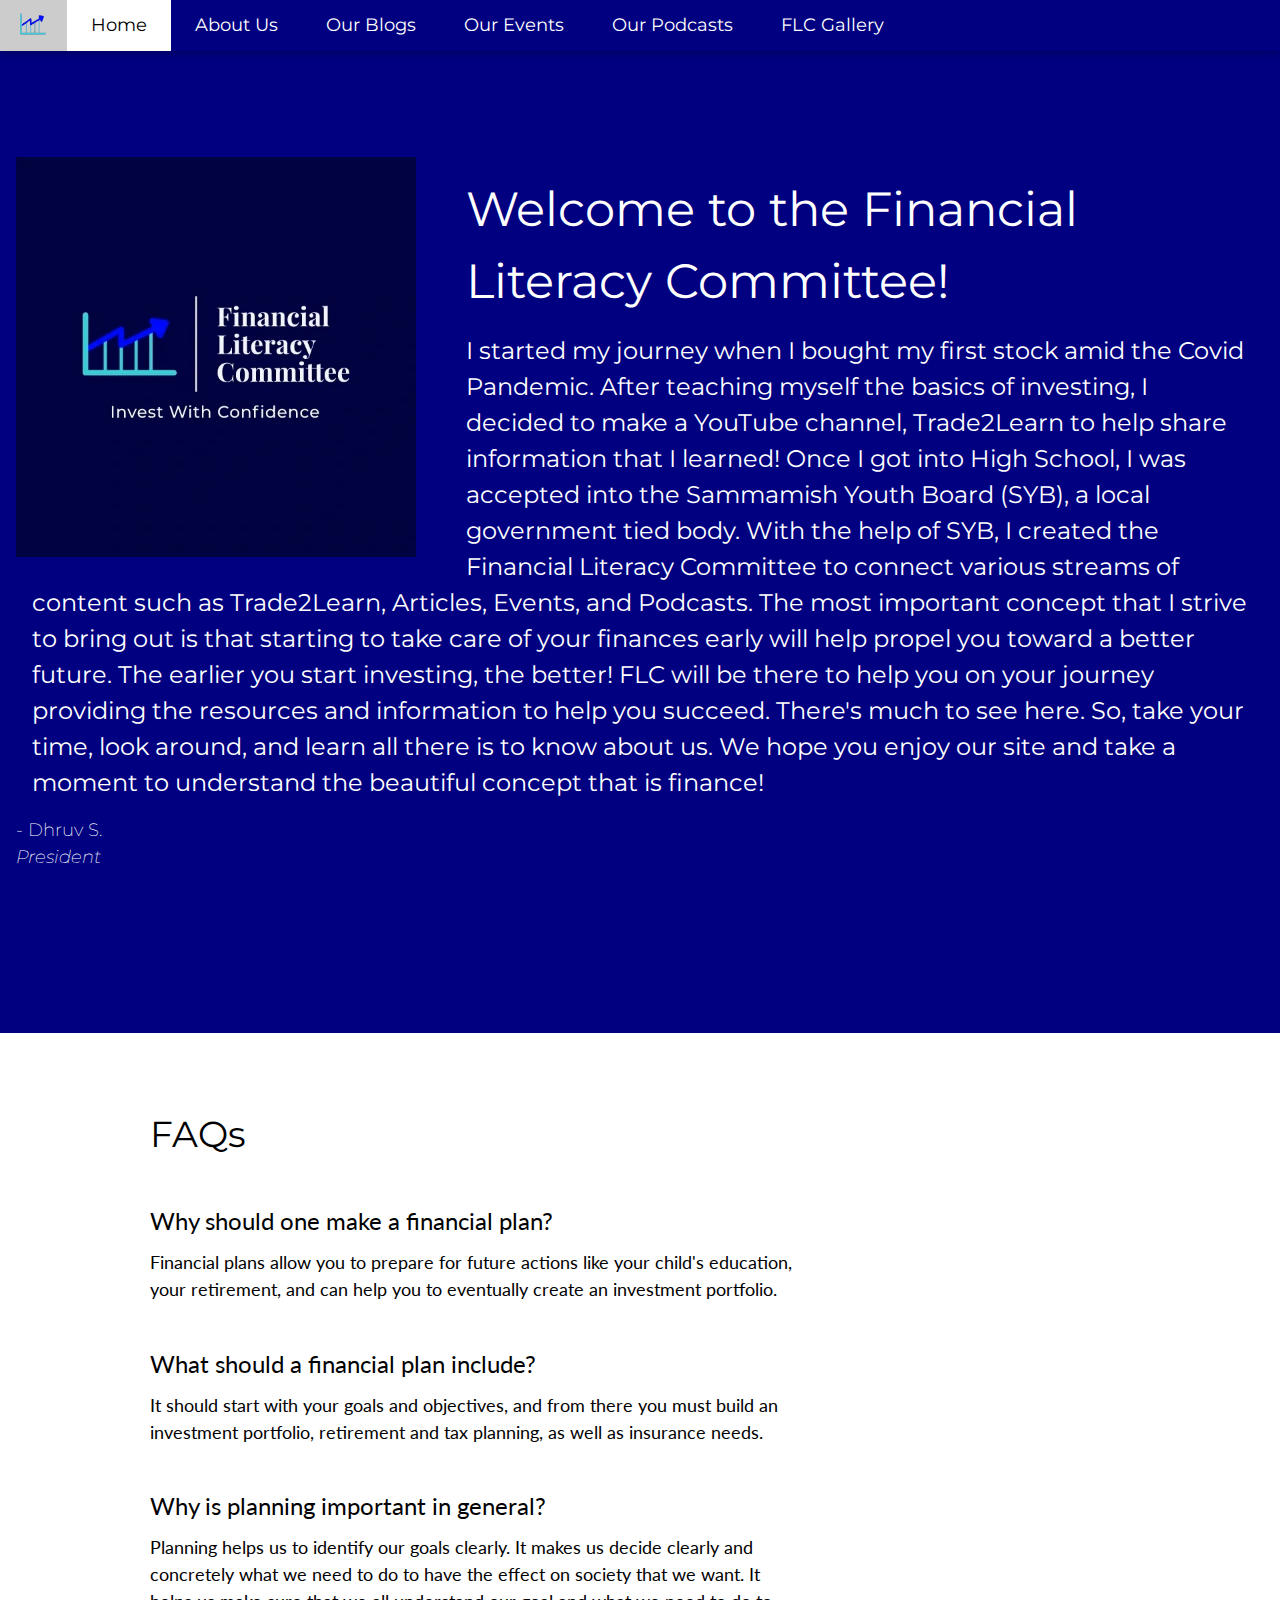
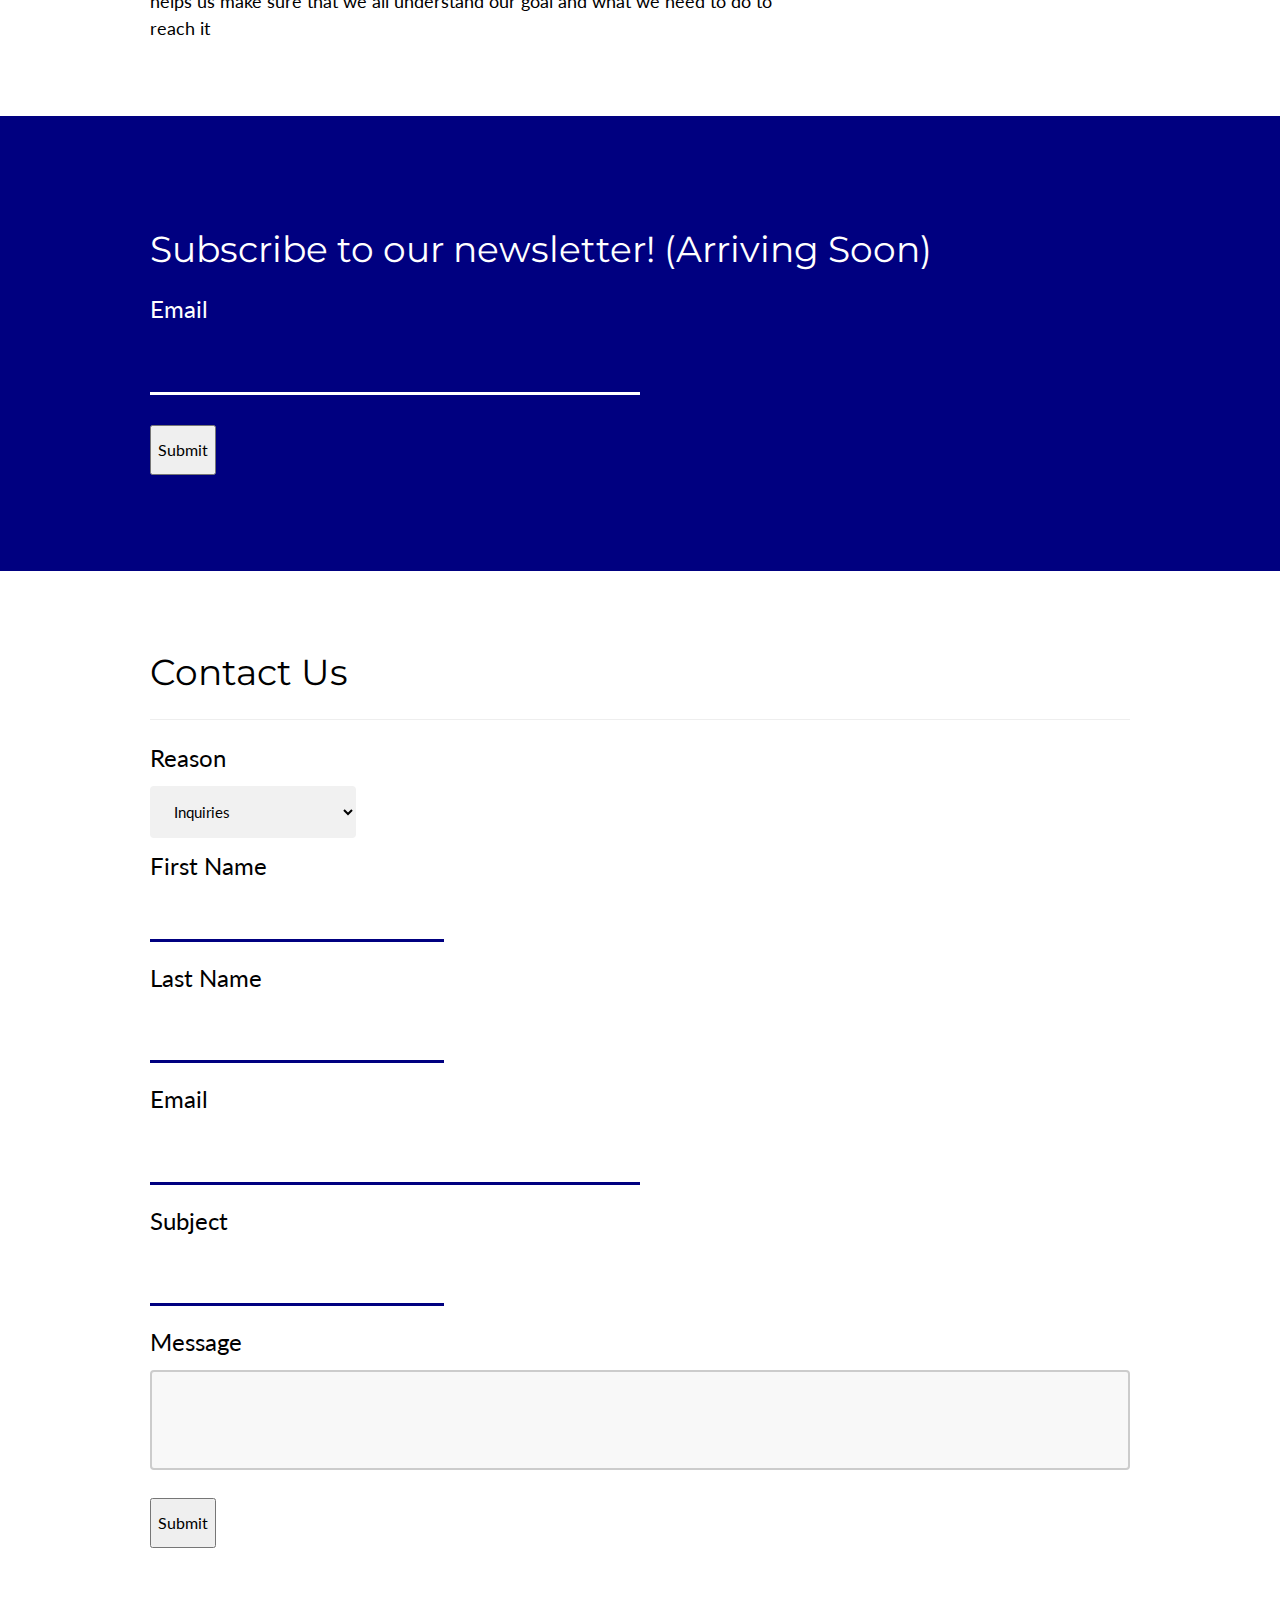
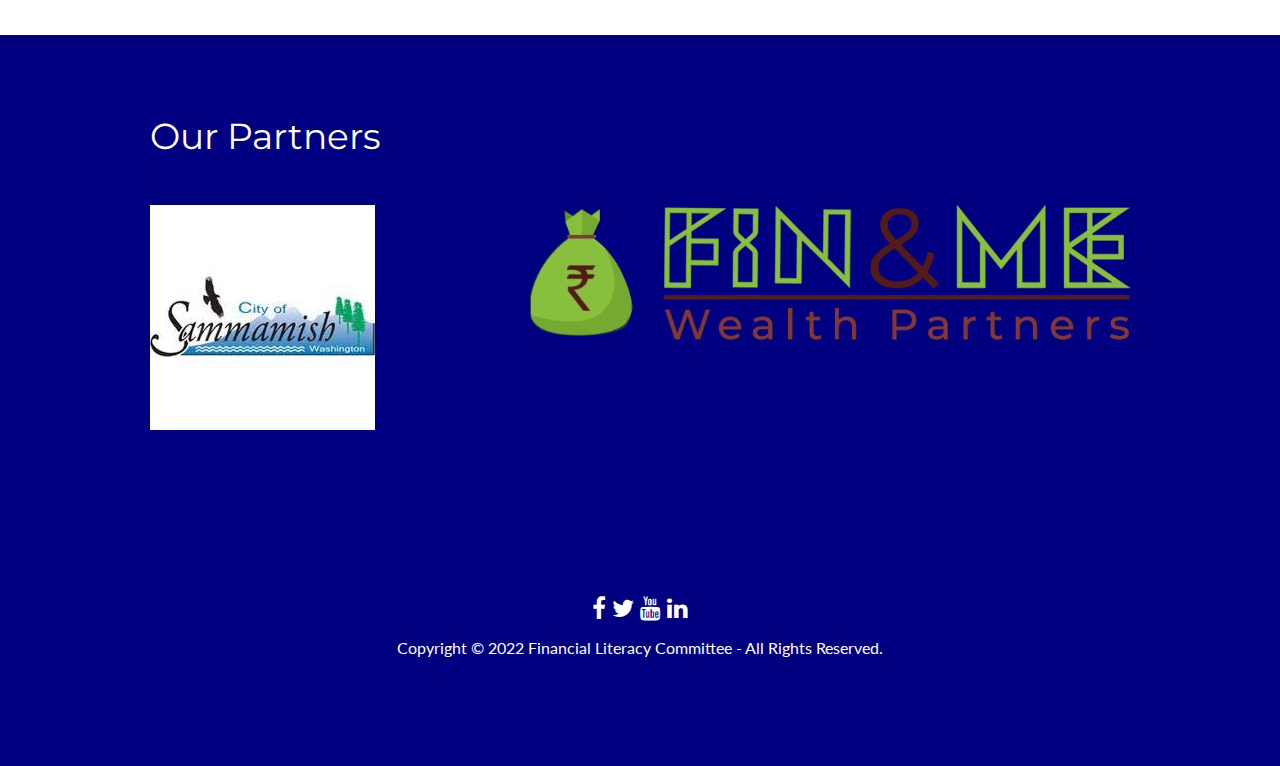
<file: index.html>
<!DOCTYPE html>
<html lang="en">
<head>
<title>Home</title>
<meta charset="UTF-8">
<link rel="icon" href="flcgraph-removebg-preview.png" type="image/x-icon">
<link rel="shortcut icon" href="flclogo.png" type="image/x-icon" />
<meta name="viewport" content="width=device-width, initial-scale=1">
<link rel="stylesheet" href="style.css">
<link rel="stylesheet" href="https://fonts.googleapis.com/css?family=Lato">
<link rel="stylesheet" href="https://fonts.googleapis.com/css?family=Montserrat">
<link rel="stylesheet" href="https://cdnjs.cloudflare.com/ajax/libs/font-awesome/4.7.0/css/font-awesome.min.css">

<style>
body,h1,h2,h3,h4,h5,h6 {font-family: "Lato", sans-serif}
.w3-bar,h1,button {font-family: "Montserrat", sans-serif}

input[type=text] {
  width: 30%;
  padding: 12px 20px;
  margin: 8px 0;
  background-color: transparent;
  border: none;
  border-bottom: 3px solid navy;
}
input[type=email] {
  width: 50%;
  padding: 12px 20px;
  margin: 8px 0;
  background-color: transparent;
  border: none;
  border-bottom: 3px solid navy;
}
select {
  width: 21%;
  text-align: left;
  padding: 16px 20px;
  border: none;
  border-radius: 4px;
  background-color: #f1f1f1;
}
textarea {
  width: 100%;
  height: 100px;
  padding: 12px 20px;
  border: 2px solid #ccc;
  border-radius: 4px;
  background-color: #f8f8f8;
  resize: none;
}
input[type=button], input[type=submit], input[type=reset] {
  background-color: transparent;
  border: none;
  color: transparent;
  padding: 16px 32px;
  text-decoration: none;
  margin: 4px 2px;
  cursor: pointer ;
}

</style>
</head>

<body>

<!-- Navigation Bar -->
<div class="w3-top">
  <div class="w3-bar w3-navy w3-card w3-left-align w3-large">
        <a class="w3-bar-item w3-button w3-hide-medium w3-hide-large w3-right w3-padding-large w3-hover-white w3-large w3-navy" href="javascript:void(0);"  onclick="myFunction()" title="Toggle Navigation Menu"></i></a>
        <a href="index.html" class="w3-bar-item w3-button w3-hide-small"><img src="flcgraph-removebg-preview.png" height="35px" width="35px"></a>
        <a href="index.html" class="w3-bar-item w3-button w3-padding-large w3-white">Home</a>
        <a href="aboutus.html" class="w3-bar-item w3-button w3-hide-small w3-padding-large w3-hover-white">About Us</a>
        <a href="ourblogs.html" class="w3-bar-item w3-button w3-hide-small w3-padding-large w3-hover-white">Our Blogs</a>
        <a href="ourevents.html" class="w3-bar-item w3-button w3-hide-small w3-padding-large w3-hover-white">Our Events</a>
        <a href="ourpodcasts.html" class="w3-bar-item w3-button w3-hide-small w3-padding-large w3-hover-white">Our Podcasts</a>
        <a href="flcgallery.html" class="w3-bar-item w3-button w3-hide-small w3-padding-large w3-hover-white">FLC Gallery</a>
    </div>

    <!-- Navigation on small screens -->
    <div id="navDemo" class="w3-bar-block w3-white w3-hide w3-hide-large w3-hide-medium w3-large">
        <a href="index.html" class="w3-bar-item w3-button w3-padding-large">Home</a>
        <a href="aboutus.html" class="w3-bar-item w3-button w3-padding-large">About Us</a>
        <a href="ourblogs.html" class="w3-bar-item w3-button w3-padding-large">Our Blogs</a>
        <a href="ourevents.html" class="w3-bar-item w3-button w3-padding-large">Our Events</a>
        <a href="ourpodcasts.html" class="w3-bar-item w3-button w3-padding-large">Our Podcasts</a>
        <a href="flcgallery.html" class="w3-bar-item w3-button w3-padding-large">FLC Gallery</a>
    </div>
</div>

<!-- Intro -->
<header class="w3-container w3-navy" style="padding: 157px 16px">
    <img src="flclogo.png" style="width:400px;height:400px;float: left;margin-right: 50px;">
    <h1 class="w3-margin w3-xxxlarge" float: right;>Welcome to the Financial Literacy Committee!</h1>
    <p><h1 class="w3-margin w3-xlarge">I started my journey when I bought my first stock amid the Covid Pandemic. After teaching myself the basics of investing, I decided to make a YouTube channel, Trade2Learn to help share information that I learned! Once I got into High School, I was accepted into the Sammamish Youth Board (SYB), a local government tied body. With the help of SYB, I created the Financial Literacy Committee to connect various streams of content such as Trade2Learn, Articles, Events, and Podcasts. The most important concept that I strive to bring out is that starting to take care of your finances early will help propel you toward a better future. The earlier you start investing, the better! FLC will be there to help you on your journey providing the resources and information to help you succeed. There's much to see here. So, take your time, look around, and learn all there is to know about us. We hope you enjoy our site and take a moment to understand the beautiful concept that is finance!</h1></p>
    <h1 class="w3-large" style="margin-bottom: 5px;font-weight: 200;">- Dhruv S.<br><i>President</i></h1>
    <!-- <h1 class="w3-medium w3-margin"><i>President</i></h1> -->
</header>

<!-- FAQ -->
<div class="w3-row-padding w3-padding-64 w3-container w3-white">
  <div class="w3-content">
    <div class="w3-twothird">
      <h1 style="padding-bottom: 32px;">FAQs</h1>
      <h3>Why should one make a financial plan?</h3>
      <h5 style="font-weight: 50px;">Financial plans allow you to prepare for future actions like your child's education, your retirement, and can help you to eventually create an investment portfolio.</h5>
      <br>
      <h3>What should a financial plan include?</h3>
      <h5 style="font-weight: 50px;">It should start with your goals and objectives, and from there you must build an investment portfolio, retirement and tax planning, as well as insurance needs.</h5>
      <br>
      <h3>Why is planning important in general?</h3>
      <h5 style="font-weight: 50px;">Planning helps us to identify our goals clearly. It makes us decide clearly and concretely what we need to do to have the effect on society that we want. It helps us make sure that we all understand our goal and what we need to do to reach it</h5>
    </div>
  </div>
</div>

<!-- Newsletter -->
<div class="w3-row-padding w3-container w3-navy" style="padding: 96px">
    <div class="w3-content">
        <div class="news-form-group">
            <h1 style="margin-bottom: 15px;">Subscribe to our newsletter! (Arriving Soon)</h1>
            <form id="news-form-id" class=""method="post">
                <label for="Email" class="news-label"><h3>Email</h3></label>
                <div class="news-input-group">
                    <input type="email" id="eemail" name="Eemail" class="news-form-control" style="border: none; background-color: transparent; border-bottom: 3px solid white; color: white;" required>
                </div>

                <br>
                <div class="fcf-form-group">
                  <button type="submit" id="fcf-button" class="fcf-btn fcf-btn-primary fcf-btn-lg fcf-btn-block"><h6>Submit</h6></button>
                </div>
            </form>
        </div>
    </div>
</div>

<!-- Contact Us -->
<div class="w3-row-padding w3-white w3-padding-64 w3-container">
  <div class="w3-content">
    <h1>Contact Us</h1>
    <hr>
    <form id="fcf-form-id" class="fcf-form-class" method="post"  action="form.php">
        
        <label for="reason"><h3>Reason</h3></label>
        <select id="reason" name="Reason" required>
            <option value="inquiries"><h2>Inquiries</h2></option>
            <option value="join"><h2>Join the Team!</h2></option>
            <option value="feedback"><h2>Website Feedback</h2></option>
            <option value="other"><h2>other</h2></option>
        </select>
        
        <label for="Name" class="fcf-label"><h3 style="margin-bottom:0">First Name</h3></label>
        <div class="fcf-input-group">
            <input type="text" id="fname" name="First Name" class="fcf-form-control" required>
        </div>
        <label for="Name" class="fcf-label"><h3>Last Name</h3></label>
        <div class="fcf-input-group">
            <input type="text" id="lname" name="Last Name" class="fcf-form-control" required>
        </div>
        

        <div class="fcf-form-group">
            <label for="Email" class="fcf-label"><h3>Email</h3></label>
            <div class="fcf-input-group">
                <input type="email" id="e-mail" name="Email" class="fcf-form-control" required>
            </div>
        </div>

        <label for="Subject" class="fcf-label"><h3>Subject</h3></label>
        <div class="fcf-input-group">
            <input type="text" id="subj" name="Subject" class="fcf-form-control" required>
        </div>
        <div class="fcf-form-group">
            <label for="Message" class="fcf-label"><h3>Message</h3></label>
            <div class="fcf-input-group">
                <textarea id="mess" name="Message" class="fcf-form-control" rows="6" maxlength="3000" required></textarea>
            </div>
        </div>

        <br>
        <div class="fcf-form-group">
            <button type="submit" id="fcf-button" class="fcf-btn fcf-btn-primary fcf-btn-lg fcf-btn-block"><h6>Submit</h6></button>
        </div>
    </div>
</div>
<br>

<!-- Our Partners -->
<div class="w3-row-padding w3-padding-64 w3-container w3-navy">
    <div class="w3-content">
        <h1 style="padding-bottom: 32px;">Our Partners</h1>
        <a href="https://www.sammamish.us/"><img src="samm.jpg" target="blank"></a>
        <a href="https://finandme.com/"><img src="finandme.png" height="137px" width="600px" style="float: right;" target="blank"></a>
    </div>
</div>

<!-- Footer -->
<footer class="w3-container w3-padding-64 w3-center w3-navy">  
    <div class="w3-xlarge w3-padding-32">
        <a href="https://www.facebook.com/100378079322977"><i class="fa fa-facebook w3-hover-opacity"></i></a>
        <a href="https://www.twitter.com/SettyDhruv"><i class="fa fa-twitter w3-hover-opacity"></i></a>
        <a href="https://www.youtube.com/channel/UCBl5SGOjTAw7ChBdo_3gZwg"><i class="fa fa-youtube w3-hover-opacity"></i></a>
        <a href="https://linkedin.com/company/financial-literacy-committee"><i class="fa fa-linkedin w3-hover-opacity"></i></a>
        <br>
        <h6>Copyright © 2022 Financial Literacy Committee - All Rights Reserved.</h6>
    </div>
</footer>

<script>
// Used to toggle the menu on small screens when clicking on menu button
function myFunction() {
  var x = document.getElementById("navDemo");
  if (x.className.indexOf("w3-show") == -1) {
    x.className += " w3-show";
  } else { 
    x.className = x.className.replace(" w3-show", "");
  }
}
</script>

</body>
</html>
</file>
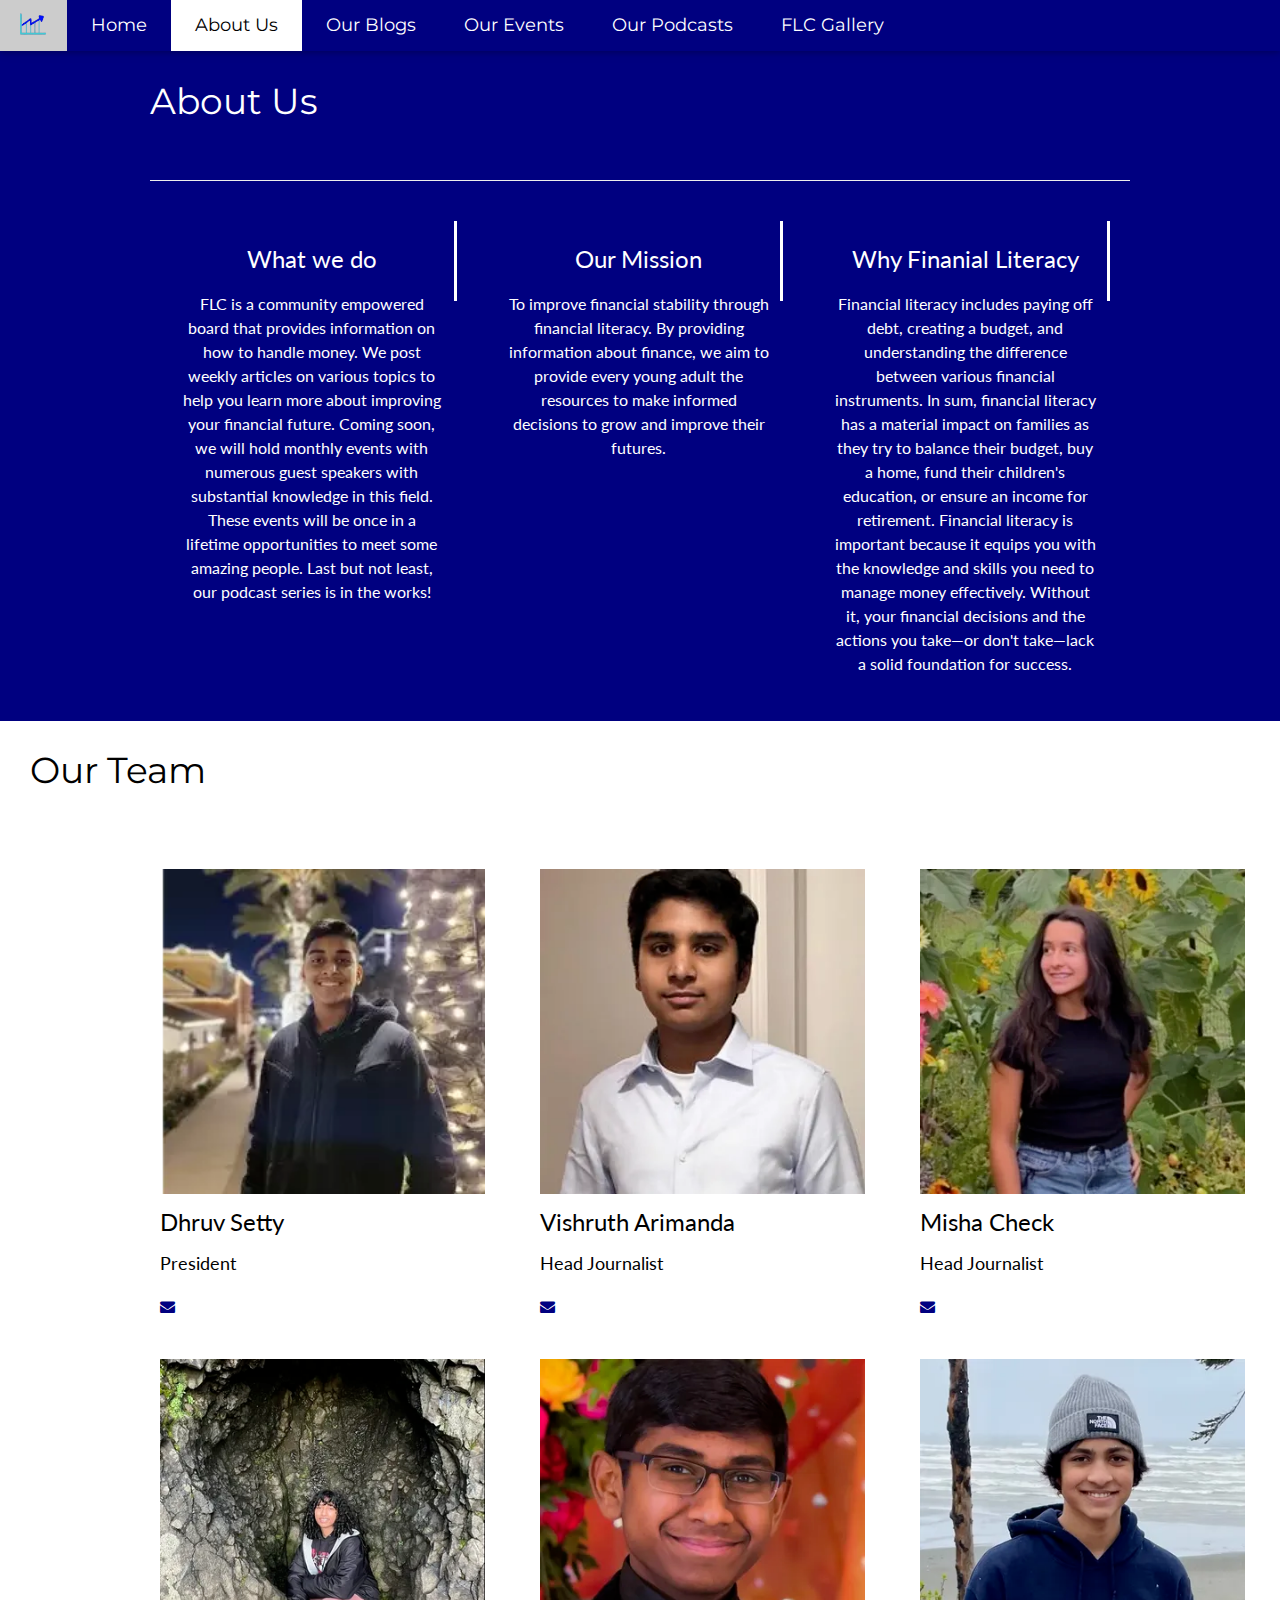
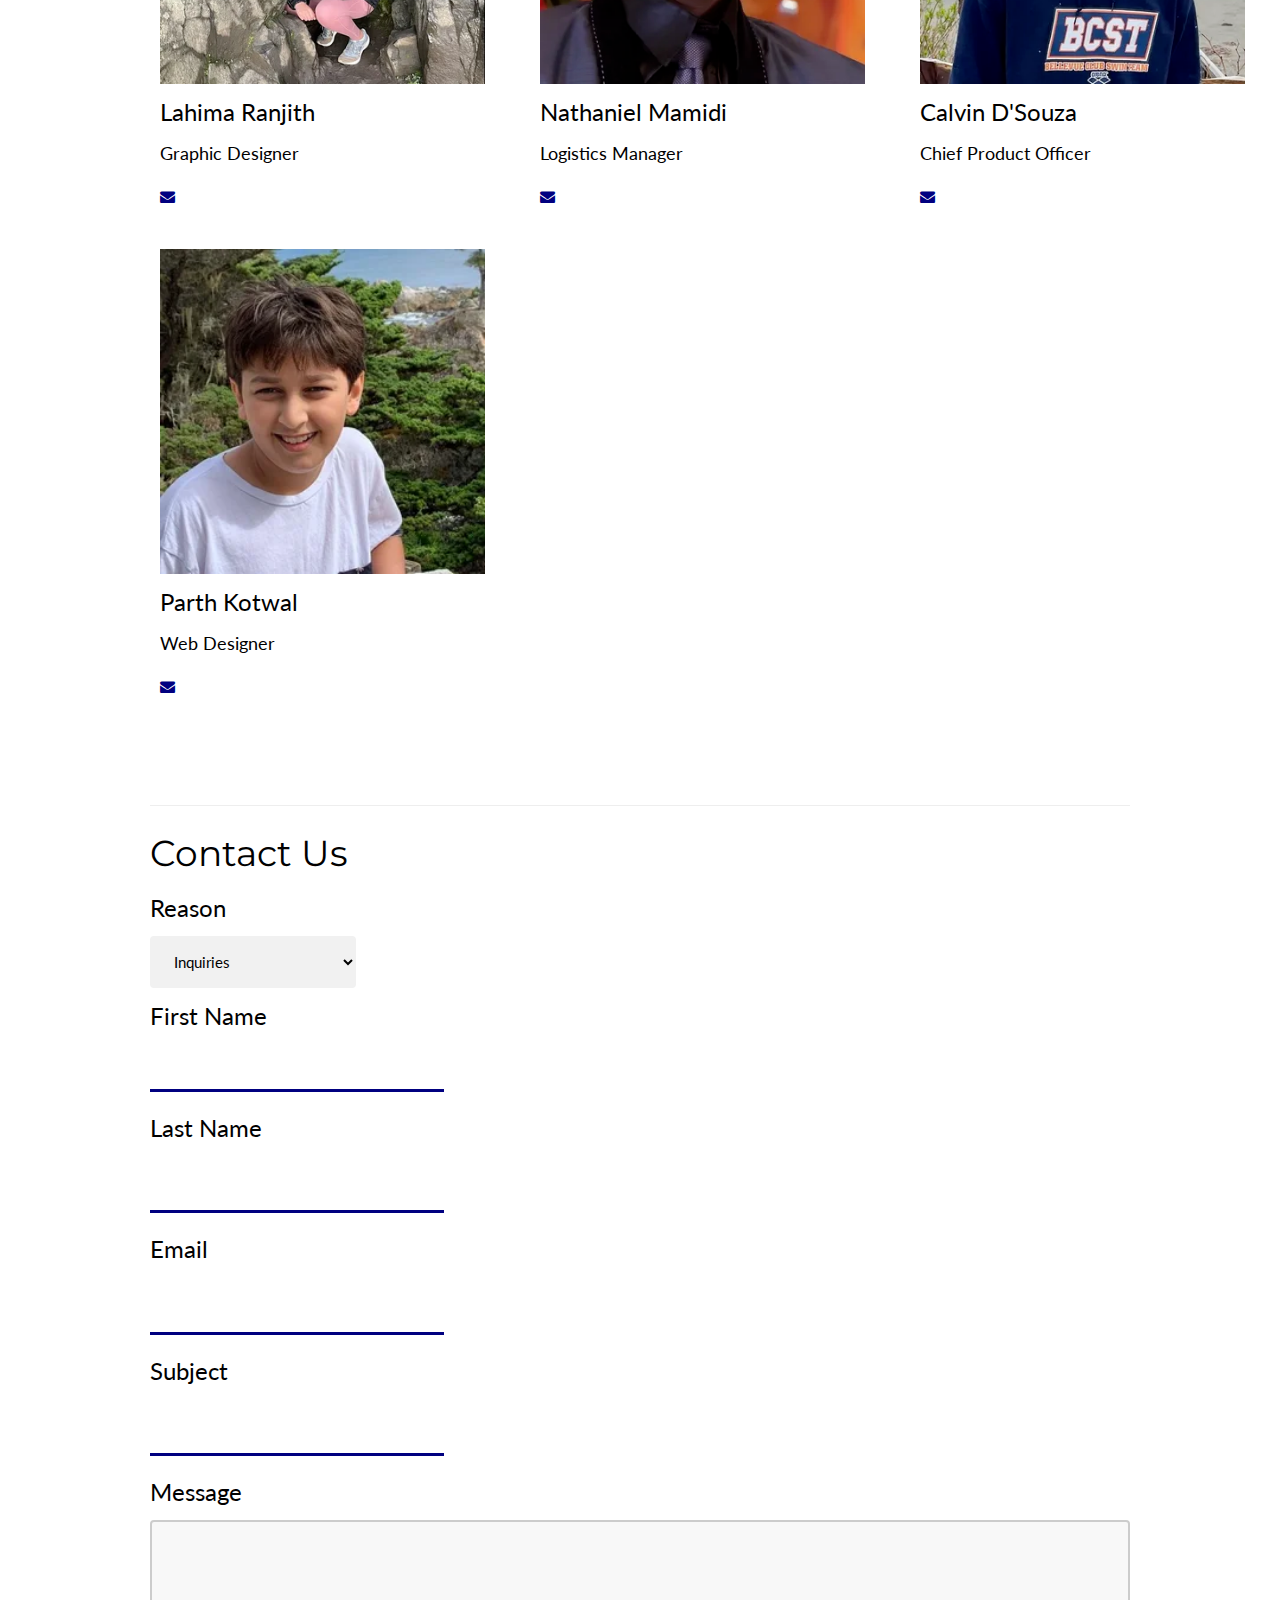
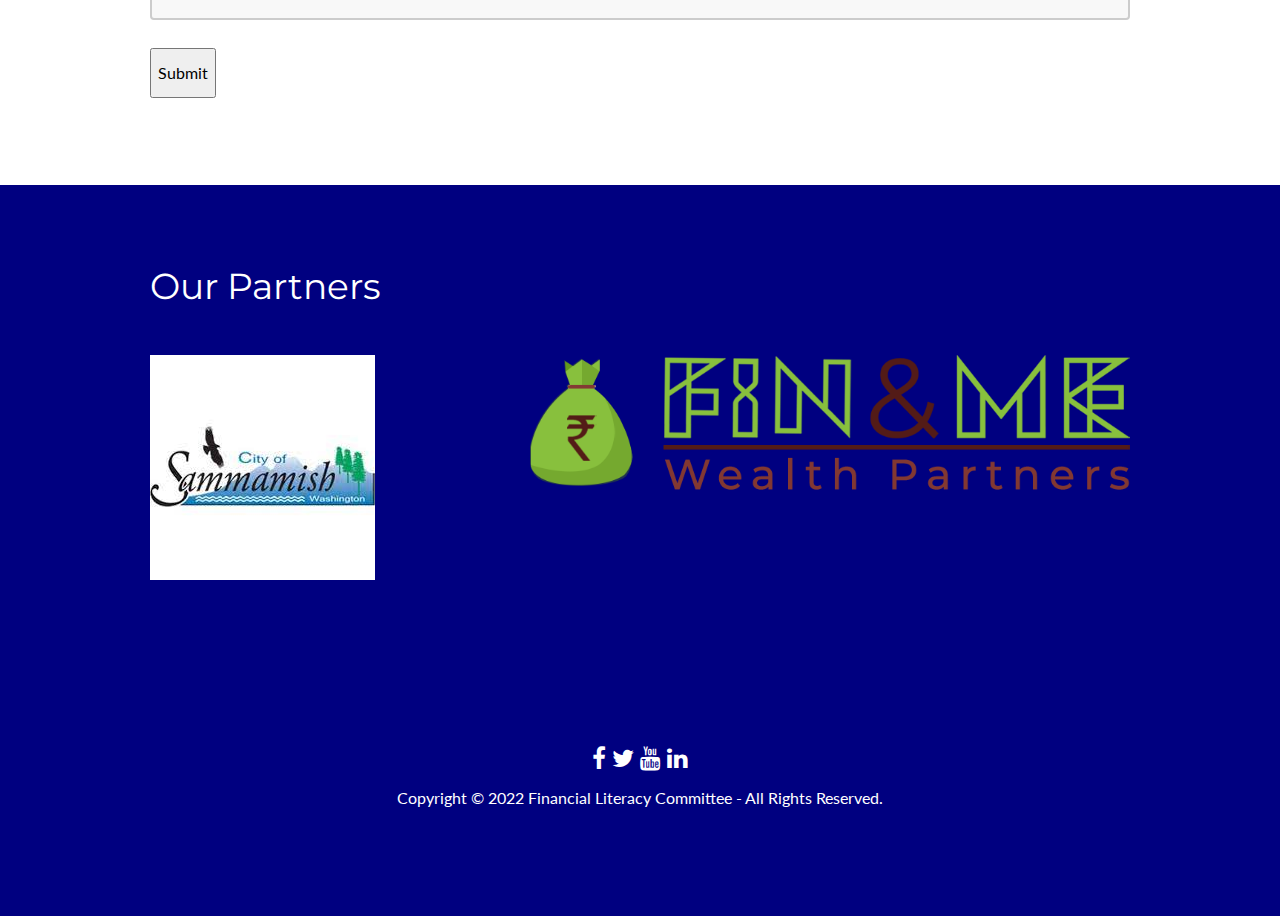
<file: aboutus.html>
<!DOCTYPE html>
<html lang="en">
<head>
<title>About</title>
<meta charset="UTF-8">
<link rel="icon" href="flcgraph-removebg-preview.png" type="image/x-icon">
<link rel="shortcut icon" href="flclogo.png" type="image/x-icon" />
<meta name="viewport" content="width=device-width, initial-scale=1">
<link rel="stylesheet" href="style.css">
<link rel="stylesheet" href="https://fonts.googleapis.com/css?family=Lato">
<link rel="stylesheet" href="https://fonts.googleapis.com/css?family=Montserrat">
<link rel="stylesheet" href="https://cdnjs.cloudflare.com/ajax/libs/font-awesome/4.7.0/css/font-awesome.min.css">

<style>
body,h1,h2,h3,h4,h5,h6 {font-family: "Lato", sans-serif}
.w3-bar,h1,button {font-family: "Montserrat", sans-serif}


input[type=text] {
  width: 30%;
  padding: 12px 20px;
  margin: 8px 0;
  background-color: transparent;
  border: none;
  border-bottom: 3px solid navy;
}
input[type=email] {
  width: 30%;
  padding: 12px 20px;
  margin: 8px 0;
  background-color: transparent;
  border: none;
  border-bottom: 3px solid navy;
}
select {
  width: 21%;
  text-align: left;
  padding: 16px 20px;
  border: none;
  border-radius: 4px;
  background-color: #f1f1f1;
}
textarea {
  width: 100%;
  height: 100px;
  padding: 12px 20px;
  border: 2px solid #ccc;
  border-radius: 4px;
  background-color: #f8f8f8;
  resize: none;
}
input[type=button], input[type=submit], input[type=reset] {
  background-color: transparent;
  border: none;
  color: transparent;
  padding: 16px 32px;
  text-decoration: none;
  margin: 4px 2px;
  cursor: pointer ;
}
</style>
</head>

<body>

<!-- Navigation Bar -->
<div class="w3-top">
  <div class="w3-bar w3-navy w3-card w3-left-align w3-large">
        <a class="w3-bar-item w3-button w3-hide-medium w3-hide-large w3-right w3-padding-large w3-hover-white w3-large w3-navy" href="javascript:void(0);"  onclick="myFunction()" title="Toggle Navigation Menu"></i></a>
        <a href="index.html" class="w3-bar-item w3-button w3-hide-small"><img src="flcgraph-removebg-preview.png" height="35px" width="35px"></a>
        <a href="index.html" class="w3-bar-item w3-button w3-hide-small w3-padding-large w3-hover-white">Home</a>
        <a href="aboutus.html" class="w3-bar-item w3-button w3-padding-large w3-white">About Us</a>
        <a href="ourblogs.html" class="w3-bar-item w3-button w3-hide-small w3-padding-large w3-hover-white">Our Blogs</a>
        <a href="ourevents.html" class="w3-bar-item w3-button w3-hide-small w3-padding-large w3-hover-white">Our Events</a>
        <a href="ourpodcasts.html" class="w3-bar-item w3-button w3-hide-small w3-padding-large w3-hover-white">Our Podcasts</a>
        <a href="flcgallery.html" class="w3-bar-item w3-button w3-hide-small w3-padding-large w3-hover-white">FLC Gallery</a>
    </div>

    <!-- Navigation Bar on smaller screens -->
    <div id="navDemo" class="w3-bar-block w3-navy w3-hide w3-hide-large w3-hide-medium w3-large">
        <a href="index.html" class="w3-bar-item w3-button w3-padding-large">Home</a>
        <a href="aboutus.html" class="w3-bar-item w3-button w3-padding-large">About Us</a>
        <a href="ourblogs.html" class="w3-bar-item w3-button w3-padding-large">Our Blogs</a>
        <a href="ourevents.html" class="w3-bar-item w3-button w3-padding-large">Our Events</a>
        <a href="ourpodcasts.html" class="w3-bar-item w3-button w3-padding-large">Our Podcasts</a>
        <a href="flcgallery.html" class="w3-bar-item w3-button w3-padding-large">FLC Gallery</a>
    </div>
</div>

<!-- About Us Info -->
<div class="w3-container w3-navy" style="padding-top: 64px; padding-bottom: 400px;">
    <div class="w3-content">
      <div>
        <h1 style="padding-bottom: 32px;">About Us</h1>
        <hr>
        <div class="tabs">
            <div class="dividerr">
                <h3>What we do</h3>
                <p><h6>FLC is a community empowered board that provides information on how to handle money. We post weekly articles on various topics to help you learn more about improving your financial future. Coming soon, we will hold monthly events with numerous guest speakers with substantial knowledge in this field.  These events will be once in a lifetime opportunities to meet some amazing people. Last but not least, our podcast series is in the works!</h6></p>
            </div>
            <div class="dividerr">
                <h3>Our Mission</h3>
                <p><h6>To improve financial stability through financial literacy. By providing information about finance, we aim to provide every young adult the resources to make informed decisions to grow and improve their futures. </h6></p>
            </div>
            <div class="dividerr">
                <h3>Why Finanial Literacy</h3>
                <p><h6>Financial literacy includes paying off debt, creating a budget, and understanding the difference between various financial instruments. In sum, financial literacy has a material impact on families as they try to balance their budget, buy a home, fund their children's education, or ensure an income for retirement. Financial literacy is important because it equips you with the knowledge and skills you need to manage money effectively. Without it, your financial decisions and the actions you take—or don't take—lack a solid foundation for success.</h6></p>
            </div>
        </div>
      </div>
    </div>
</div>

<!-- The Team -->
<div style="padding: 12px 30px;">
    <h1 style="padding-bottom: 32px;">Our Team</h1>
    <!-- Top Row -->
    <div class="tabsss">
        <!-- Dhruv -->
        <div>
            <img src="DhruvS.png" height="325px" width="325px">
            <div>
                <h3 style="margin-bottom: 10px;">Dhruv Setty</h3>
                <p style="font-size: larger; margin-top: 0px;">President</p>
                <a href="mailto:dhruvdeepak1107@gmail.com" title="dhruvdeepak1107@gmail.com"><i class="fa fa-envelope IconColor"></i></a>
            </div>
        </div>
        <!-- Vishruth -->
        <div>
            <img src="VishruthA.png" height="325px" width="325px">
            <div>
                <h3 style="margin-bottom: 10px;">Vishruth Arimanda</h3>
                <p style="font-size: larger; margin-top: 0px;">Head Journalist</p>
                <a href="mailto:s-varimanda@lwsd.org" title="s-varimanda@lwsd.org"><i class="fa fa-envelope IconColor"></i></a>
            </div>
        </div>
        <!-- Misha -->
        <div>
            <img src="MishaC.png" height="325px" width="325px">
            <div>
                <h3 style="margin-bottom: 10px;">Misha Check</h3>
                <p style="font-size: larger; margin-top: 0px;">Head Journalist</p>
                <a href="mailto:s-mcheck@lwsd.org" title="s-mcheck@lwsd.org"><i class="fa fa-envelope IconColor"></i></a>
            </div>
        </div>
    </div>

    <!-- Bottom Row -->
    <div class="tabsss">
        
        <!-- Lahima -->
        <div style="position: relative">
            <img src="LahimaR.png" height="325px" width="325px">
            <div>
                <h3 style="margin-bottom: 10px;">Lahima Ranjith</h3>
                <p style="font-size: larger; margin-top: 0px;">Graphic Designer</p>
                <a href="mailto:lahima.vr@gmail.com" title="lahima.vr@gmail.com"><i class="fa fa-envelope IconColor"></i></a>
            </div>
        </div>
        
        <!-- Nathaniel -->
        <div style="position: relative">
            <img src="NathanielM.png" height="325px" width="325px">
            <div>
                <h3 style="margin-bottom: 10px;">Nathaniel Mamidi</h3>
                <p style="font-size: larger; margin-top: 0px;">Logistics Manager</p>
                <a href="mailto:n-mamidi@lwsd.org" title="n-mamidi@lwsd.org"><i class="fa fa-envelope IconColor"></i></a>
            </div>
        </div>
        
        <!-- Calvin -->
        <div style="position: relative">
            <img src="CalvinD.png" height="325px" width="325px">
            <div>
                <h3 style="margin-bottom: 10px;">Calvin D'Souza</h3>
                <p style="font-size: larger; margin-top: 0px;">Chief Product Officer</p>
                <a href="mailto:s-mcheck@lwsd.org" title="s-mcheck@lwsd.org"><i class="fa fa-envelope IconColor"></i></a>
            </div>
        </div>
    </div>

    <!-- Last Row -->
    <div class="tabsss">

        <!-- Parth -->
        <div style="position: relative">
            <img src="ParthK.png" height="325px" width="325px">
            <div>
                <h3 style="margin-bottom: 10px;">Parth Kotwal</h3>
                <p style="font-size: larger; margin-top: 0px;">Web Designer</p>
                <a href="mailto:parthkotwa07@gmail.com" title="parthkotwa07@gmail.com"><i class="fa fa-envelope IconColor"></i></a>
            </div>
        </div>
    </div>
</div>

<div class="w3-row-padding w3-white w3-padding-64 w3-container">
    <div class="w3-content">
        <hr>
      <h1>Contact Us</h1>
      <form id="fcf-form-id" class="fcf-form-class" method="post">
        <!-- action="C:\Users\parth\OneDrive\Documents\FLC\self\jsphp\form.php" -->
          
          <label for="reason"><h3>Reason</h3></label>
          <select id="reason" name="Reason" required>
              <option value="inquiries"><h2>Inquiries</h2></option>
              <option value="join"><h2>Join the Team!</h2></option>
              <option value="feedback"><h2>Website Feedback</h2></option>
              <option value="other"><h2>other</h2></option>
          </select>
          
          <label for="Name" class="fcf-label"><h3 style="margin-bottom:0">First Name</h3></label>
          <div class="fcf-input-group">
              <input type="text" id="fname" name="First Name" class="fcf-form-control" required>
          </div>
          <label for="Name" class="fcf-label"><h3>Last Name</h3></label>
          <div class="fcf-input-group">
              <input type="text" id="lname" name="Last Name" class="fcf-form-control" required>
          </div>
          
  
          <div class="fcf-form-group">
              <label for="Email" class="fcf-label"><h3>Email</h3></label>
              <div class="fcf-input-group">
                  <input type="email" id="e-mail" name="Email" class="fcf-form-control" required>
              </div>
          </div>
  
          <label for="Subject" class="fcf-label"><h3>Subject</h3></label>
          <div class="fcf-input-group">
              <input type="text" id="subj" name="Subject" class="fcf-form-control" required>
          </div>
          <div class="fcf-form-group">
              <label for="Message" class="fcf-label"><h3>Message</h3></label>
              <div class="fcf-input-group">
                  <textarea id="mess" name="Message" class="fcf-form-control" rows="6" maxlength="3000" required></textarea>
              </div>
          </div>
  
          <br>
          <div class="fcf-form-group">
              <button type="submit" id="fcf-button" class="fcf-btn fcf-btn-primary fcf-btn-lg fcf-btn-block"><h6>Submit</h6></button>
          </div>
      </div>
  </div>
  <br>
  
  <!-- Our Partners -->
  <div class="w3-row-padding w3-padding-64 w3-container w3-navy">
      <div class="w3-content">
          <h1 style="padding-bottom: 32px;">Our Partners</h1>
          <a href="https://www.sammamish.us/"><img src="samm.jpg" target="blank"></a>
          <a href="https://finandme.com/"><img src="finandme.png" height="137px" width="600px" style="float: right;" target="blank"></a>
      </div>
  </div>
  
  <!-- Footer -->
  <footer class="w3-container w3-padding-64 w3-center w3-navy">  
      <div class="w3-xlarge w3-padding-32">
          <a href="https://www.facebook.com/100378079322977"><i class="fa fa-facebook w3-hover-opacity"></i></a>
          <a href="https://www.twitter.com/SettyDhruv"><i class="fa fa-twitter w3-hover-opacity"></i></a>
          <a href="https://www.youtube.com/channel/UCBl5SGOjTAw7ChBdo_3gZwg"><i class="fa fa-youtube w3-hover-opacity"></i></a>
          <a href="https://linkedin.com/company/financial-literacy-committee"><i class="fa fa-linkedin w3-hover-opacity"></i></a>
          <br>
          <h6>Copyright © 2022 Financial Literacy Committee - All Rights Reserved.</h6>
      </div>
  </footer>
  

<script>
    
function myFunction() {
  var x = document.getElementById("navDemo");
  if (x.className.indexOf("w3-show") == -1) {
    x.className += " w3-show";
  } else { 
    x.className = x.className.replace(" w3-show", "");
  }
}

var acc = document.getElementsByClassName("accordion");
var i;

for (i = 0; i < acc.length; i++) {
  acc[i].addEventListener("click", function() {
    this.classList.toggle("active");
    var panel = this.nextElementSibling;
    if (panel.style.maxHeight) {
      panel.style.maxHeight = null;
    } else {
      panel.style.maxHeight = panel.scrollHeight + "px";
    }
  });
}
</script>
</body>

</html>
</file>
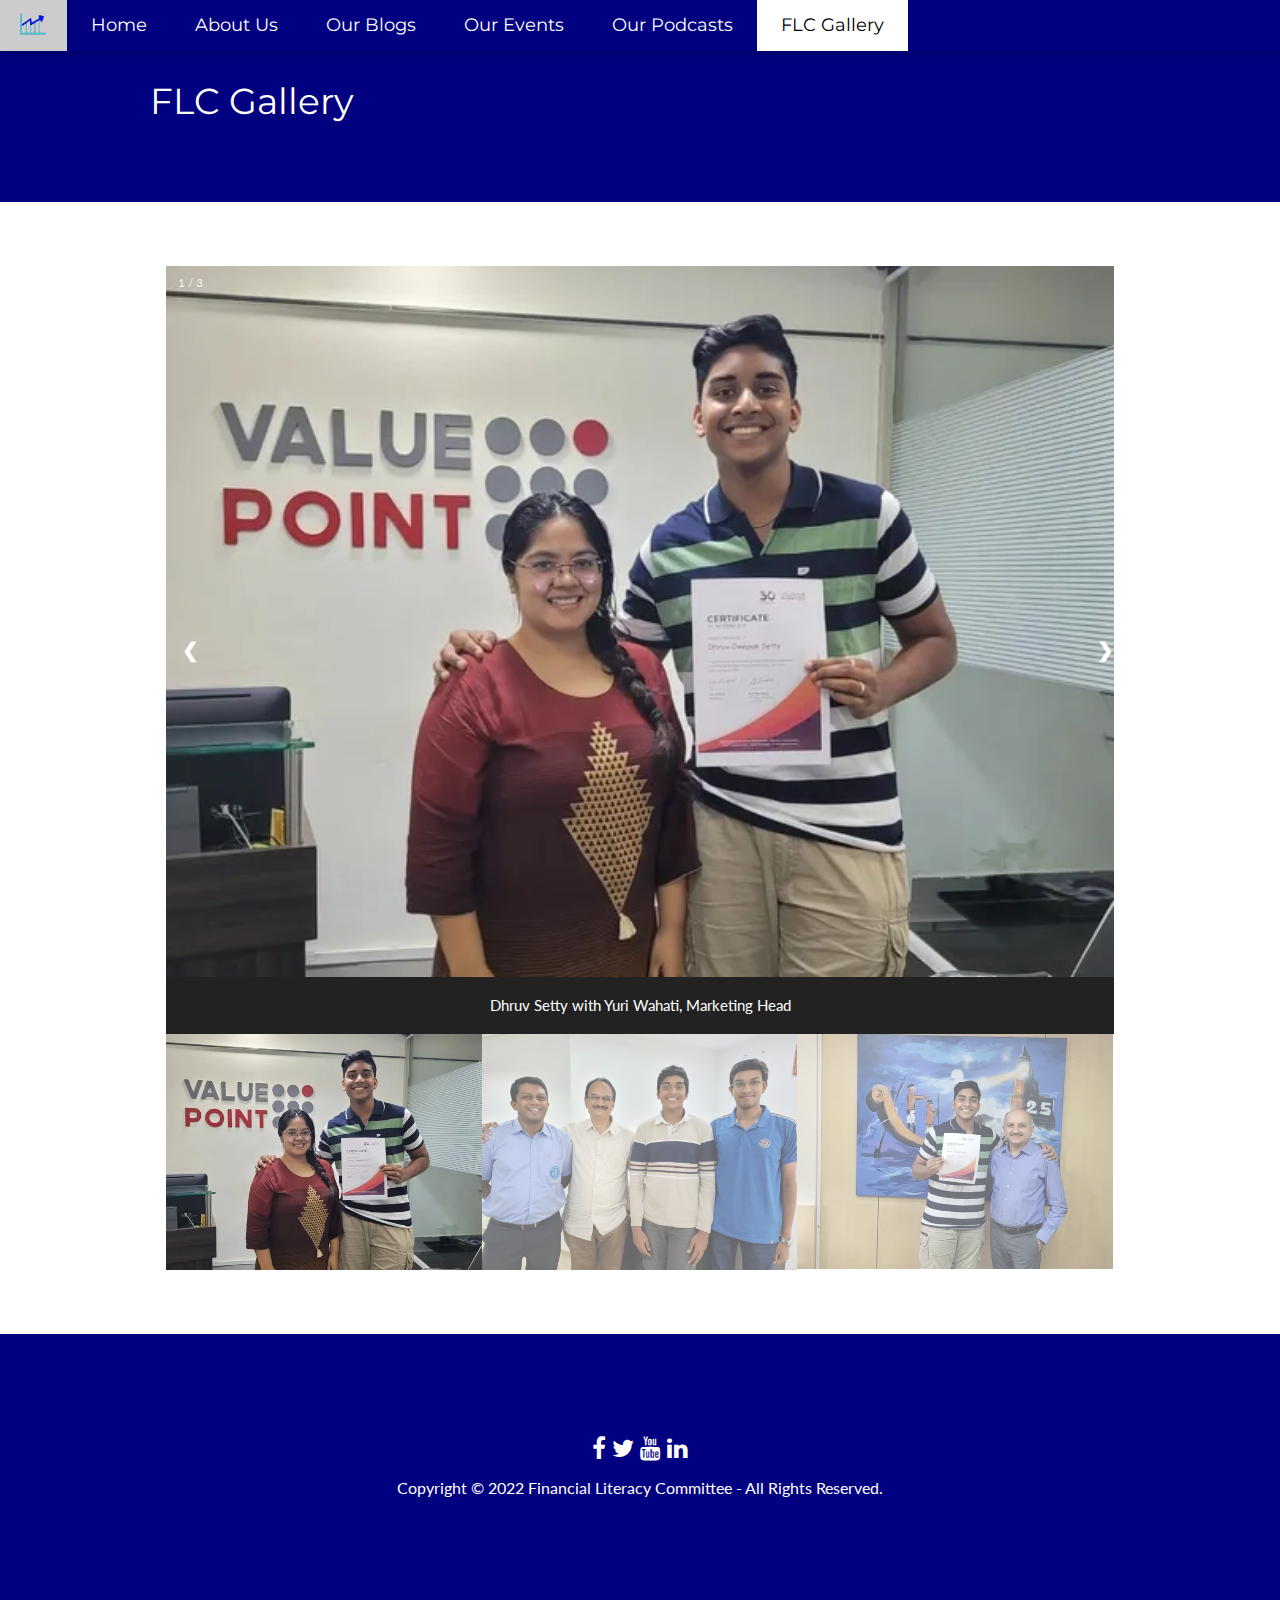
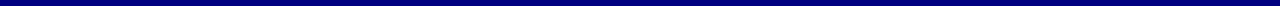
<file: flcgallery.html>
<!DOCTYPE html>
<html lang="en">
<head>
<title>FLC Gallery</title>
<meta charset="UTF-8">
<link rel="icon" href="flcgraph-removebg-preview.png" type="image/x-icon">
<link rel="shortcut icon" href="flclogo.png" type="image/x-icon" />
<meta name="viewport" content="width=device-width, initial-scale=1">
<link rel="stylesheet" href="style.css">
<link rel="stylesheet" href="https://fonts.googleapis.com/css?family=Lato">
<link rel="stylesheet" href="https://fonts.googleapis.com/css?family=Montserrat">
<link rel="stylesheet" href="https://cdnjs.cloudflare.com/ajax/libs/font-awesome/4.7.0/css/font-awesome.min.css">

<style>
body,h1,h2,h3,h4,h5,h6 {font-family: "Lato", sans-serif}
.w3-bar,h1,button {font-family: "Montserrat", sans-serif}

#bl{
    text-decoration: none;
}

.panel {
    padding: 0 18px;
    background-color: transparent;
    max-height: 0;
    overflow: hidden;
    transition: max-height 0.2s ease-out;
}

audio { width: 550px; display: block; margin:20px; }
</style>
</head>

<body>

<!-- Navigation Bar -->
<div class="w3-top">
    <div class="w3-bar w3-navy w3-card w3-left-align w3-large">
        <a class="w3-bar-item w3-button w3-hide-medium w3-hide-large w3-right w3-padding-large w3-hover-white w3-large w3-navy" href="javascript:void(0);"  onclick="myFunction()" title="Toggle Navigation Menu"></i></a>
        <a href="index.html" class="w3-bar-item w3-button w3-hide-small"><img src="flcgraph-removebg-preview.png" height="35px" width="35px"></a>
        <a href="index.html" class="w3-bar-item w3-button w3-hide-small w3-padding-large w3-hover-white">Home</a>
        <a href="aboutus.html" class="w3-bar-item w3-button w3-hide-small w3-padding-large w3-hover-white">About Us</a>
        <a href="ourblogs.html" class="w3-bar-item w3-button w3-hide-small w3-padding-large w3-hover-white">Our Blogs</a>
        <a href="ourevents.html" class="w3-bar-item w3-button w3-hide-small w3-padding-large w3-hover-white">Our Events</a>
        <a href="ourpodcasts.html" class="w3-bar-item w3-button w3-hide-small w3-padding-large w3-hover-white">Our Podcasts</a>
        <a href="flcgallery.html" class="w3-bar-item w3-button w3-padding-large w3-white">FLC Gallery</a>
    </div>

    <!-- Navigation Bar on smaller screens -->
    <div id="navDemo" class="w3-bar-block w3-navy w3-hide w3-hide-large w3-hide-medium w3-large">
        <a href="index.html" class="w3-bar-item w3-button w3-padding-large">Home</a>
        <a href="aboutus.html" class="w3-bar-item w3-button w3-padding-large">About Us</a>
        <a href="ourblogs.html" class="w3-bar-item w3-button w3-padding-large">Our Blogs</a>
        <a href="ourevents.html" class="w3-bar-item w3-button w3-padding-large">Our Events</a>
        <a href="ourpodcasts.html" class="w3-bar-item w3-button w3-padding-large">Our Podcasts</a>
        <a href="flcgallery.html" class="w3-bar-item w3-button w3-padding-large">FLC Gallery</a>
    </div>
</div>

<!-- Title -->
<div class="w3-container w3-navy w3-padding-64">
    <div class="w3-content">
        <h1>FLC Gallery</h1>
    </div>
</div>

<!-- Gallery -->
<div class="w3-white w3-padding-64">
    <div class="w3-content">
        <div class="container">

            <!-- Full-width images with number text -->
            <div class="mySlides">
              <div class="numbertext">1 / 3</div>
                <img src="ds_pic1.png" style="width:100%">
            </div>
          
            <div class="mySlides">
              <div class="numbertext">2 / 3</div>
                <img src="ds_pic2.png" style="width:100%">
            </div>
          
            <div class="mySlides">
              <div class="numbertext">3 / 3</div>
                <img src="ds_pic3.png" style="width:100%">
            </div>
          
            <!-- Next and previous buttons -->
            <a class="prev" onclick="plusSlides(-1)">&#10094;</a>
            <a class="next" onclick="plusSlides(1)">&#10095;</a>
          
            <!-- Image text -->
            <div class="caption-container">
              <p id="caption"></p>
            </div>
          
            <!-- Thumbnail images -->
            <div class="row">
              <div class="column">
                <img class="demo cursor" src="ds_pic1.png" style="width:100%" onclick="currentSlide(1)" alt="Dhruv Setty with Yuri Wahati, Marketing Head">
              </div>
              <div class="column">
                <img class="demo cursor" src="ds_pic2.png" style="width:100%" onclick="currentSlide(2)" alt="Dhruv Setty with Girijesh,  GEI Partner,  and Sanjay,  Angel Investor">
              </div>
              <div class="column">
                <img class="demo cursor" src="ds_pic3.png" style="width:100%" onclick="currentSlide(3)" alt="Dhruv Setty with RS Shanbag, CEO of ValuePoint">
              </div>
            </div>

        </div>
    </div>
</div>

<footer class="w3-container w3-padding-64 w3-center w3-navy">  
    <div class="w3-xlarge w3-padding-32">
        <a href="https://www.facebook.com/100378079322977"><i class="fa fa-facebook w3-hover-opacity"></i></a>
        <a href="https://www.twitter.com/SettyDhruv"><i class="fa fa-twitter w3-hover-opacity"></i></a>
        <a href="https://www.youtube.com/channel/UCBl5SGOjTAw7ChBdo_3gZwg"><i class="fa fa-youtube w3-hover-opacity"></i></a>
        <a href="https://linkedin.com/company/financial-literacy-committee"><i class="fa fa-linkedin w3-hover-opacity"></i></a>
        <br>
        <h6>Copyright © 2022 Financial Literacy Committee - All Rights Reserved.</h6>
    </div>
</footer>

<script>
function myFunction() {
  var x = document.getElementById("navDemo");
  if (x.className.indexOf("w3-show") == -1) {
    x.className += " w3-show";
  } else { 
    x.className = x.className.replace(" w3-show", "");
  }
}


let slideIndex = 1;
showSlides(slideIndex);

function plusSlides(n) {
  showSlides(slideIndex += n);
}

function currentSlide(n) {
  showSlides(slideIndex = n);
}

function showSlides(n) {
  let i;
  let slides = document.getElementsByClassName("mySlides");
  let dots = document.getElementsByClassName("demo");
  let captionText = document.getElementById("caption");
  if (n > slides.length) {slideIndex = 1}
  if (n < 1) {slideIndex = slides.length}
  for (i = 0; i < slides.length; i++) {
    slides[i].style.display = "none";
  }
  for (i = 0; i < dots.length; i++) {
    dots[i].className = dots[i].className.replace(" active", "");
  }
  slides[slideIndex-1].style.display = "block";
  dots[slideIndex-1].className += " active";
  captionText.innerHTML = dots[slideIndex-1].alt;
}
</script>

</body>
</html>
</file>
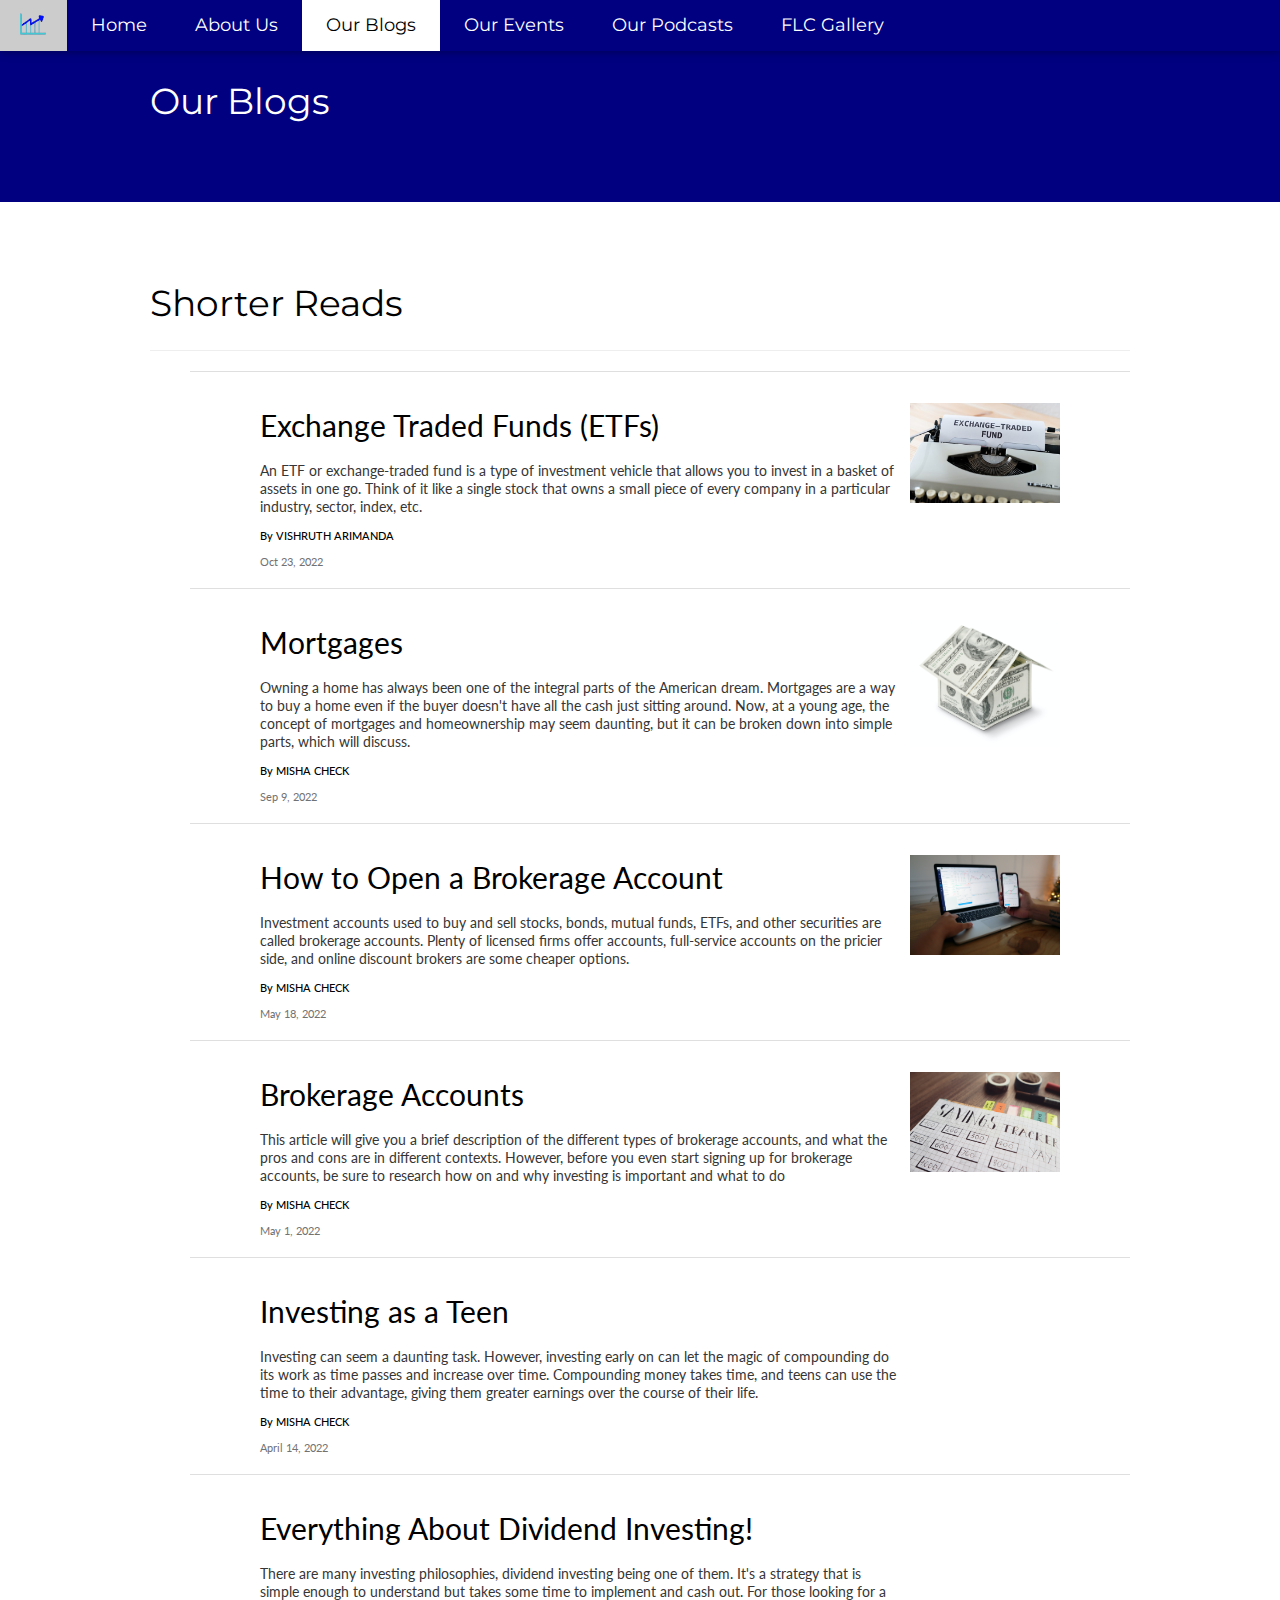
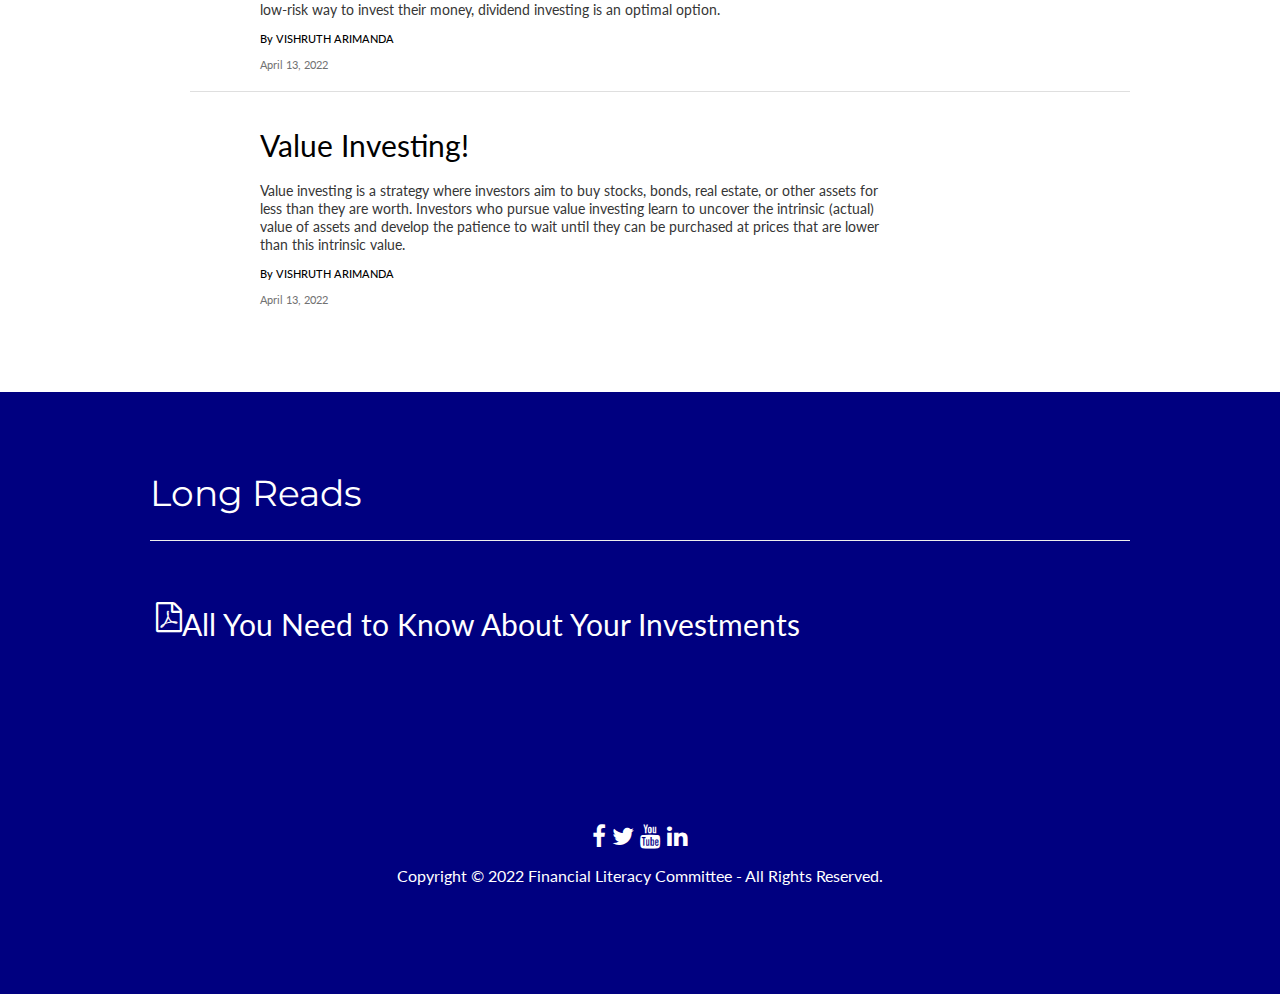
<file: ourblogs.html>
<!DOCTYPE html>
<html lang="en">
<head>
<title>Our Blogs</title>
<meta charset="UTF-8">
<link rel="icon" href="flcgraph-removebg-preview.png" type="image/x-icon">
<link rel="shortcut icon" href="flclogo.png" type="image/x-icon" />
<meta name="viewport" content="width=device-width, initial-scale=1">
<link rel="stylesheet" href="style.css">
<link rel="stylesheet" href="https://fonts.googleapis.com/css?family=Lato">
<link rel="stylesheet" href="https://fonts.googleapis.com/css?family=Montserrat">
<link rel="stylesheet" href="https://cdnjs.cloudflare.com/ajax/libs/font-awesome/4.7.0/css/font-awesome.min.css">

<style>
body,h1,h2,h3,h4,h5,h6 {font-family: "Lato", sans-serif}
.w3-bar,h1,button {font-family: "Montserrat", sans-serif}

#bl{
    text-decoration: none;
}
</style>
</head>

<body>

<!-- Navigation Bar -->
<div class="w3-top">
    <div class="w3-bar w3-navy w3-card w3-left-align w3-large">
        <a class="w3-bar-item w3-button w3-hide-medium w3-hide-large w3-right w3-padding-large w3-hover-white w3-large w3-navy" href="javascript:void(0);"  onclick="myFunction()" title="Toggle Navigation Menu"></i></a>
        <a href="index.html" class="w3-bar-item w3-button w3-hide-small"><img src="flcgraph-removebg-preview.png" height="35px" width="35px"></a>
        <a href="index.html" class="w3-bar-item w3-button w3-hide-small w3-padding-large w3-hover-white">Home</a>
        <a href="aboutus.html" class="w3-bar-item w3-button w3-hide-small w3-padding-large w3-hover-white">About Us</a>
        <a href="ourblogs.html" class="w3-bar-item w3-button w3-padding-large w3-white">Our Blogs</a>
        <a href="ourevents.html" class="w3-bar-item w3-button w3-hide-small w3-padding-large w3-hover-white">Our Events</a>
        <a href="ourpodcasts.html" class="w3-bar-item w3-button w3-hide-small w3-padding-large w3-hover-white">Our Podcasts</a>
        <a href="flcgallery.html" class="w3-bar-item w3-button w3-hide-small w3-padding-large w3-hover-white">FLC Gallery</a>
    </div>

    <!-- Navigation Bar on smaller screens -->
    <div id="navDemo" class="w3-bar-block w3-navy w3-hide w3-hide-large w3-hide-medium w3-large">
        <a href="index.html" class="w3-bar-item w3-button w3-padding-large">Home</a>
        <a href="aboutus.html" class="w3-bar-item w3-button w3-padding-large">About Us</a>
        <a href="ourblogs.html" class="w3-bar-item w3-button w3-padding-large">Our Blogs</a>
        <a href="ourevents.html" class="w3-bar-item w3-button w3-padding-large">Our Events</a>
        <a href="ourpodcasts.html" class="w3-bar-item w3-button w3-padding-large">Our Podcasts</a>
        <a href="flcgallery.html" class="w3-bar-item w3-button w3-padding-large">FLC Gallery</a>
    </div>
</div>

<!-- Title -->
<div class="w3-container w3-navy w3-padding-64">
    <div class="w3-content">
        <h1>Our Blogs</h1>
    </div>
</div>

<!-- Short Reads -->
<div class="w3-container w3-white w3-padding-64">
    <div class="w3-content">
        <h1>Shorter Reads</h1>
        <hr>
        <div class="arti">
            <ol>

                <!-- Exchange Traded Funds (ETFs) -->
                <li class="arti-box">
                    <div class="arti-div">
                        <div class="arti-textbox">
                            <a href="sh-article-etf.html" style="text-decoration: none;" target="blank">
                                <div class="arti-textbox-div">
                                    <figure class="arti-img" aria-label="media" role="group">
                                        <div class="arti-textbox-div">
                                            <img alt="" class="arti-img-class" src="blog-art7etf.jpg" sizes="(max-width: 600px) 120px, (max-width: 1024px) 165px, 205px" decoding="async" width="1" height="1">
                                        </div>
                                        <figcaption class="arti-img-cap e1maroi60"></figcaption>
                                    </figure>
                                </div>
                                <h2>Exchange Traded Funds (ETFs)</h2>
                                <p class="arti-subtit">An ETF or exchange-traded fund is a type of investment vehicle that allows you to invest in a basket of assets in one go. Think of it like a single stock that owns a small piece of every company in a particular industry, sector, index, etc.</p>
                                <div class="arti-auth">
                                    <p>By <span class="arti-auth-span">Vishruth Arimanda</span></p>
                                </div>
                            </a>
                        </div>
                        <div class="arti-datebox">
                            <span>Oct 23, 2022</span>
                        </div>
                    </div>
                </li>
                
                <!-- Mortgages -->
                <li class="arti-box">
                    <div class="arti-div">
                        <div class="arti-textbox">
                            <a href="sh-article-mortgage.html" style="text-decoration: none;" target="blank">
                                <div class="arti-textbox-div">
                                    <figure class="arti-img" aria-label="media" role="group">
                                        <div class="arti-textbox-div">
                                            <img alt="" class="arti-img-class" src="blog-art6mort.jpg" sizes="(max-width: 600px) 120px, (max-width: 1024px) 165px, 205px" decoding="async" width="1" height="1">
                                        </div>
                                        <figcaption class="arti-img-cap e1maroi60"></figcaption>
                                    </figure>
                                </div>
                                <h2>Mortgages</h2>
                                <p class="arti-subtit">Owning a home has always been one of the integral parts of the American dream. Mortgages are a way to buy a home even if the buyer doesn't have all the cash just sitting around. Now, at a young age, the concept of mortgages and homeownership may seem daunting, but it can be broken down into simple parts, which will discuss.</p>
                                <div class="arti-auth">
                                    <p>By <span class="arti-auth-span">Misha Check</span></p>
                                </div>
                            </a>
                        </div>
                        <div class="arti-datebox">
                            <span>Sep 9, 2022</span>
                        </div>
                    </div>
                </li>

                <!-- How to open a brokerage account-->
                <li class="arti-box">
                    <div class="arti-div">
                        <div class="arti-textbox">
                            <a href="sh-article-howto.html" style="text-decoration: none;" target="blank">
                                <div class="arti-textbox-div">
                                    <figure class="arti-img" aria-label="media" role="group">
                                        <div class="arti-textbox-div">
                                            <img alt="" class="arti-img-class" src="blog1-art1howto.jpg" sizes="(max-width: 600px) 120px, (max-width: 1024px) 165px, 205px" decoding="async" width="1" height="1">
                                        </div>
                                        <figcaption class="arti-img-cap e1maroi60"></figcaption>
                                    </figure>
                                </div>
                                <h2>How to Open a Brokerage Account</h2>
                                <p class="arti-subtit">Investment accounts used to buy and sell stocks, bonds, mutual funds, ETFs, and other securities are called brokerage accounts. Plenty of licensed firms offer accounts, full-service accounts on the pricier side, and online discount brokers are some cheaper options.</p>
                                <div class="arti-auth">
                                    <p>By <span class="arti-auth-span">Misha Check</span></p>
                                </div>
                            </a>
                        </div>
                        <div class="arti-datebox">
                            <span>May 18, 2022</span>
                        </div>
                    </div>
                </li>

                <!-- Brokerage Acc -->
                <li class="arti-box">
                    <div class="arti-div">
                        <div class="arti-textbox">
                            <a href="sh-article-brok.html" style="text-decoration: none;" target="blank">
                                <div class="arti-textbox-div">
                                    <figure class="arti-img" aria-label="media" role="group">
                                        <div class="arti-textbox-div">
                                            <img alt="" class="arti-img-class" src="blog-art5brok.jpg" sizes="(max-width: 600px) 120px, (max-width: 1024px) 165px, 205px" decoding="async" width="1" height="1">
                                        </div>
                                        <figcaption class="arti-img-cap e1maroi60"></figcaption>
                                    </figure>
                                </div>
                                <h2>Brokerage Accounts</h2>
                                <p class="arti-subtit">This article will give you a brief description of the different types of brokerage accounts, and what the pros and cons are in different contexts. However, before you even start signing up for brokerage accounts, be sure to research how on and why investing is important and what to do</p>
                                <div class="arti-auth">
                                    <p>By <span class="arti-auth-span">Misha Check</span></p>
                                </div>
                            </a>
                        </div>
                        <div class="arti-datebox">
                            <span>May 1, 2022</span>
                        </div>
                    </div>
                </li>

                <!-- Investing for teens -->
                <li class="arti-box">
                    <div class="arti-div">
                        <div class="arti-textbox">
                            <a href="sh-article-teen.html" style="text-decoration: none;" target="blank">
                                <div class="arti-textbox-div">
                                    <figure class="arti-img" aria-label="media" role="group">
                                        <div class="arti-textbox-div">
                                            <img alt="" class="arti-img-class" src="blog-art4teen.jpg" sizes="(max-width: 600px) 120px, (max-width: 1024px) 165px, 205px" decoding="async" width="1" height="1">
                                        </div>
                                        <figcaption class="arti-img-cap e1maroi60"></figcaption>
                                    </figure>
                                </div>
                                <h2>Investing as a Teen</h2>
                                <p class="arti-subtit">Investing can seem a daunting task. However, investing early on can let the magic of compounding do its work as time passes and increase over time. Compounding money takes time, and teens can use the time to their advantage, giving them greater earnings over the course of their life.</p>
                                <div class="arti-auth">
                                    <p>By <span class="arti-auth-span">Misha Check</span></p>
                                </div>
                            </a>
                        </div>
                        <div class="arti-datebox">
                            <span>April 14, 2022</span>
                        </div>
                    </div>
                </li>

                <!-- Dividend Investing -->
                <li class="arti-box">
                    <div class="arti-div">
                        <div class="arti-textbox">
                            <a href="sh-article-divid.html" style="text-decoration: none;" target="blank">
                                <div class="arti-textbox-div">
                                    <figure class="arti-img" aria-label="media" role="group">
                                        <div class="arti-textbox-div">
                                            <img alt="" class="arti-img-class" src="blog-art3div.jpg" sizes="(max-width: 600px) 120px, (max-width: 1024px) 165px, 205px" decoding="async" width="1" height="1">
                                        </div>
                                        <figcaption class="arti-img-cap e1maroi60"></figcaption>
                                    </figure>
                                </div>
                                <h2>Everything About Dividend Investing!</h2>
                                <p class="arti-subtit">There are many investing philosophies, dividend investing being one of them. It's a strategy that is simple enough to understand but takes some time to implement and cash out. For those looking for a low-risk way to invest their money, dividend investing is an optimal option.</p>
                                <div class="arti-auth">
                                    <p>By <span class="arti-auth-span">Vishruth Arimanda</span></p>
                                </div>
                            </a>
                        </div>
                        <div class="arti-datebox">
                            <span>April 13, 2022</span>
                        </div>
                    </div>
                </li>

                <!-- Value Investing -->
                <li class="arti-box">
                    <div class="arti-div">
                        <div class="arti-textbox">
                            <a href="sh-article-value.html" style="text-decoration: none;" target="blank">
                                <div class="arti-textbox-div">
                                    <figure class="arti-img" aria-label="media" role="group">
                                        <div class="arti-textbox-div">
                                            <img alt="" class="arti-img-class" src="blog-art2val.jpg" sizes="(max-width: 600px) 120px, (max-width: 1024px) 165px, 205px" decoding="async" width="1" height="1">
                                        </div>
                                        <figcaption class="arti-img-cap e1maroi60"></figcaption>
                                    </figure>
                                </div>
                                <h2>Value Investing!</h2>
                                <p class="arti-subtit">Value investing is a strategy where investors aim to buy stocks, bonds, real estate, or other assets for less than they are worth. Investors who pursue value investing learn to uncover the intrinsic (actual) value of assets and develop the patience to wait until they can be purchased at prices that are lower than this intrinsic value.</p>
                                <div class="arti-auth">
                                    <p>By <span class="arti-auth-span">Vishruth Arimanda</span></p>
                                </div>
                            </a>
                        </div>
                        <div class="arti-datebox">
                            <span>April 13, 2022</span>
                        </div>
                    </div>
                </li>

            </ol>
        </div>
    </div>
</div>

<!-- Long Reads -->
<div class="w3-container w3-navy w3-padding-64">
    <div class="w3-content">
        <h1>Long Reads</h1>
        <hr>
        <div>
            <div style="margin-top: 50px;">
                <button class="long-arti-but">
                <a href="THE FINAL DRAFT FLC.pdf" target="blank" style="text-decoration: none;">
                    <h2>All You Need to Know About Your Investments  <i class="fa fa-file-pdf-o" style="float: inline-start;"></i></h2>
                </a>
                </button>
            </div>
        </div>
    </div>
</div>

<footer class="w3-container w3-padding-64 w3-center w3-navy">  
    <div class="w3-xlarge w3-padding-32">
        <a href="https://www.facebook.com/100378079322977"><i class="fa fa-facebook w3-hover-opacity"></i></a>
        <a href="https://www.twitter.com/SettyDhruv"><i class="fa fa-twitter w3-hover-opacity"></i></a>
        <a href="https://www.youtube.com/channel/UCBl5SGOjTAw7ChBdo_3gZwg"><i class="fa fa-youtube w3-hover-opacity"></i></a>
        <a href="https://linkedin.com/company/financial-literacy-committee"><i class="fa fa-linkedin w3-hover-opacity"></i></a>
        <br>
        <h6>Copyright © 2022 Financial Literacy Committee - All Rights Reserved.</h6>
    </div>
</footer>

<script>
function myFunction() {
  var x = document.getElementById("navDemo");
  if (x.className.indexOf("w3-show") == -1) {
    x.className += " w3-show";
  } else { 
    x.className = x.className.replace(" w3-show", "");
  }
}


</script>

</body>
</html>
</file>
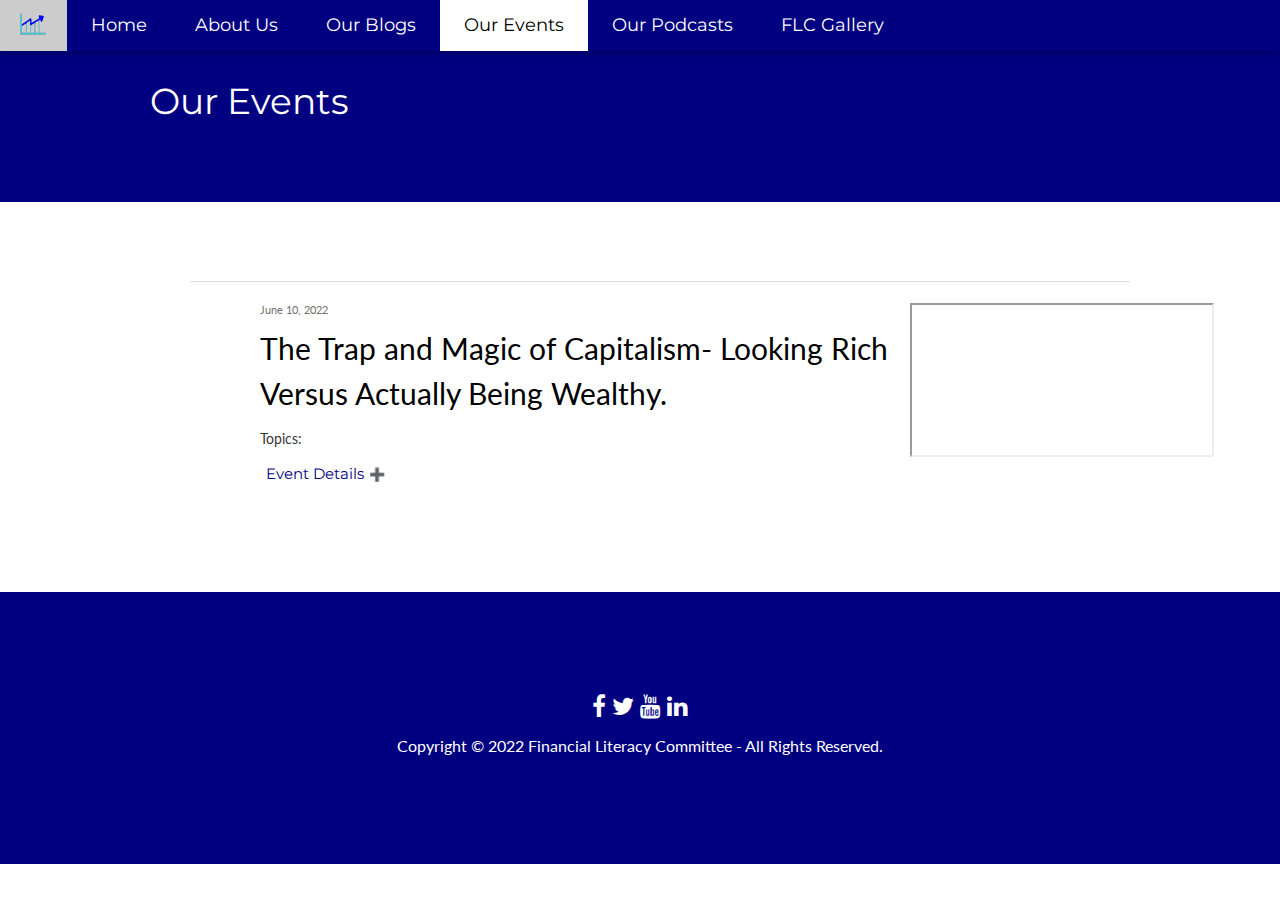
<file: ourevents.html>
<!DOCTYPE html>
<html lang="en">
<head>
<title>Our Events</title>
<meta charset="UTF-8">
<link rel="icon" href="flcgraph-removebg-preview.png" type="image/x-icon">
<link rel="shortcut icon" href="flclogo.png" type="image/x-icon" />
<meta name="viewport" content="width=device-width, initial-scale=1">
<link rel="stylesheet" href="style.css">
<link rel="stylesheet" href="https://fonts.googleapis.com/css?family=Lato">
<link rel="stylesheet" href="https://fonts.googleapis.com/css?family=Montserrat">
<link rel="stylesheet" href="https://cdnjs.cloudflare.com/ajax/libs/font-awesome/4.7.0/css/font-awesome.min.css">

<style>
body,h1,h2,h3,h4,h5,h6 {font-family: "Lato", sans-serif}
.w3-bar,h1,button {font-family: "Montserrat", sans-serif}

#bl{
    text-decoration: none;
}

.panel {
    padding: 0 18px;
    background-color: transparent;
    max-height: 0;
    overflow: hidden;
    transition: max-height 0.2s ease-out;
}
</style>
</head>

<body>

<!-- Navigation Bar -->
<div class="w3-top">
    <div class="w3-bar w3-navy w3-card w3-left-align w3-large">
        <a class="w3-bar-item w3-button w3-hide-medium w3-hide-large w3-right w3-padding-large w3-hover-white w3-large w3-navy" href="javascript:void(0);"  onclick="myFunction()" title="Toggle Navigation Menu"></i></a>
        <a href="index.html" class="w3-bar-item w3-button w3-hide-small"><img src="flcgraph-removebg-preview.png" height="35px" width="35px"></a>
        <a href="index.html" class="w3-bar-item w3-button w3-hide-small w3-padding-large w3-hover-white">Home</a>
        <a href="aboutus.html" class="w3-bar-item w3-button w3-hide-small w3-padding-large w3-hover-white">About Us</a>
        <a href="ourblogs.html" class="w3-bar-item w3-button w3-hide-small w3-padding-large w3-hover-white">Our Blogs</a>
        <a href="ourevents.html" class="w3-bar-item w3-button w3-padding-large w3-white">Our Events</a>
        <a href="ourpodcasts.html" class="w3-bar-item w3-button w3-hide-small w3-padding-large w3-hover-white">Our Podcasts</a>
        <a href="flcgallery.html" class="w3-bar-item w3-button w3-hide-small w3-padding-large w3-hover-white">FLC Gallery</a>
    </div>

    <!-- Navigation Bar on smaller screens -->
    <div id="navDemo" class="w3-bar-block w3-navy w3-hide w3-hide-large w3-hide-medium w3-large">
        <a href="index.html" class="w3-bar-item w3-button w3-padding-large">Home</a>
        <a href="aboutus.html" class="w3-bar-item w3-button w3-padding-large">About Us</a>
        <a href="ourblogs.html" class="w3-bar-item w3-button w3-padding-large">Our Blogs</a>
        <a href="ourevents.html" class="w3-bar-item w3-button w3-padding-large">Our Events</a>
        <a href="ourpodcasts.html" class="w3-bar-item w3-button w3-padding-large">Our Podcasts</a>
        <a href="flcgallery.html" class="w3-bar-item w3-button w3-padding-large">FLC Gallery</a>
    </div>
</div>

<!-- Title -->
<div class="w3-container w3-navy w3-padding-64">
    <div class="w3-content">
        <h1>Our Events</h1>
    </div>
</div>

<!-- Events -->
<div class="w3-container w3-white w3-padding-64">
    <div class="w3-content">
        <div class="arti">
            <ol>

                <!-- First Event-->
                <li class="arti-box">
                    <div class="arti-div">
                        <div class="arti-textbox">
                            <div class="arti-textbox-div">
                                <figure class="arti-img" aria-label="media" role="group">
                                    <div class="arti-textbox-div">
                                        <iframe
                                        src="https://youtube.com/embed/1qTp6HEBHzQ?rel=0s&amp;showinfo=0&amp;start=0">
                                        </iframe>
                                    </div>
                                    <figcaption class="arti-img-cap e1maroi60"></figcaption>
                                </figure>
                            </div>
                            <div class="arti-datebox">
                                <span>June 10, 2022</span>
                            </div>
                            <h2>The Trap and Magic of Capitalism- Looking Rich Versus Actually Being Wealthy.</h2>
                            <p class="arti-subtit">
                                Topics:
                            </p><button class="accordion">Event Details</button>

                            <div class="panel">
                                <p class="arti-subtit">
                                    <ol>
                                        <li>Being on the right side of the Capitalism equation</li>
                                        <li>Long-term Investing</li>
                                        <li>Mistakes to avoid</li>
                                        <li>Conclusion</li>
                                    </ol>
                            
                                    More on the Guest Speakers:<br>
                                    LK's investment philosophy aligns with value investing, picking undervalued stocks across market caps, at the right time, for the right price, and holding on to them for very long durations. LK has been a DIY investor in the stock market for over a decade and has stayed invested throughout various market cycles. LK is available to help clients get started with stocks, IPOs and mutual funds. LK can be reached on Twitter <a href="https://twitter.com/lktalks">@LK_talks</a>.<br><br>
                                    Vasan's investment philosophy focuses on goal-based investing, with proper asset allocation and periodic rebalancing. He is particularly passionate about helping first-time investors, by engaging in parable-based storytelling to help them understand the basic concepts of money management and basic personal finance. Vasan is available to help clients pick the right mix of equity and fixed income investments according to their financial goals and asset allocation. Vasan can be reached on Twitter @vasanomics.   
                                </p>
                            </div>

                        </div>
                    </div>
                </li>
                
            </ol>
        </div>
    </div>
</div>

<footer class="w3-container w3-padding-64 w3-center w3-navy">  
    <div class="w3-xlarge w3-padding-32">
        <a href="https://www.facebook.com/100378079322977"><i class="fa fa-facebook w3-hover-opacity"></i></a>
        <a href="https://www.twitter.com/SettyDhruv"><i class="fa fa-twitter w3-hover-opacity"></i></a>
        <a href="https://www.youtube.com/channel/UCBl5SGOjTAw7ChBdo_3gZwg"><i class="fa fa-youtube w3-hover-opacity"></i></a>
        <a href="https://linkedin.com/company/financial-literacy-committee"><i class="fa fa-linkedin w3-hover-opacity"></i></a>
        <br>
        <h6>Copyright © 2022 Financial Literacy Committee - All Rights Reserved.</h6>
    </div>
</footer>

<script>
function myFunction() {
  var x = document.getElementById("navDemo");
  if (x.className.indexOf("w3-show") == -1) {
    x.className += " w3-show";
  } else { 
    x.className = x.className.replace(" w3-show", "");
  }
}

var acc = document.getElementsByClassName("accordion");
var i;

for (i = 0; i < acc.length; i++) {
  acc[i].addEventListener("click", function() {
    this.classList.toggle("active");
    var panel = this.nextElementSibling;
    if (panel.style.maxHeight) {
      panel.style.maxHeight = null;
    } else {
      panel.style.maxHeight = panel.scrollHeight + "px";
    }
  });
}
</script>

</body>
</html>
</file>
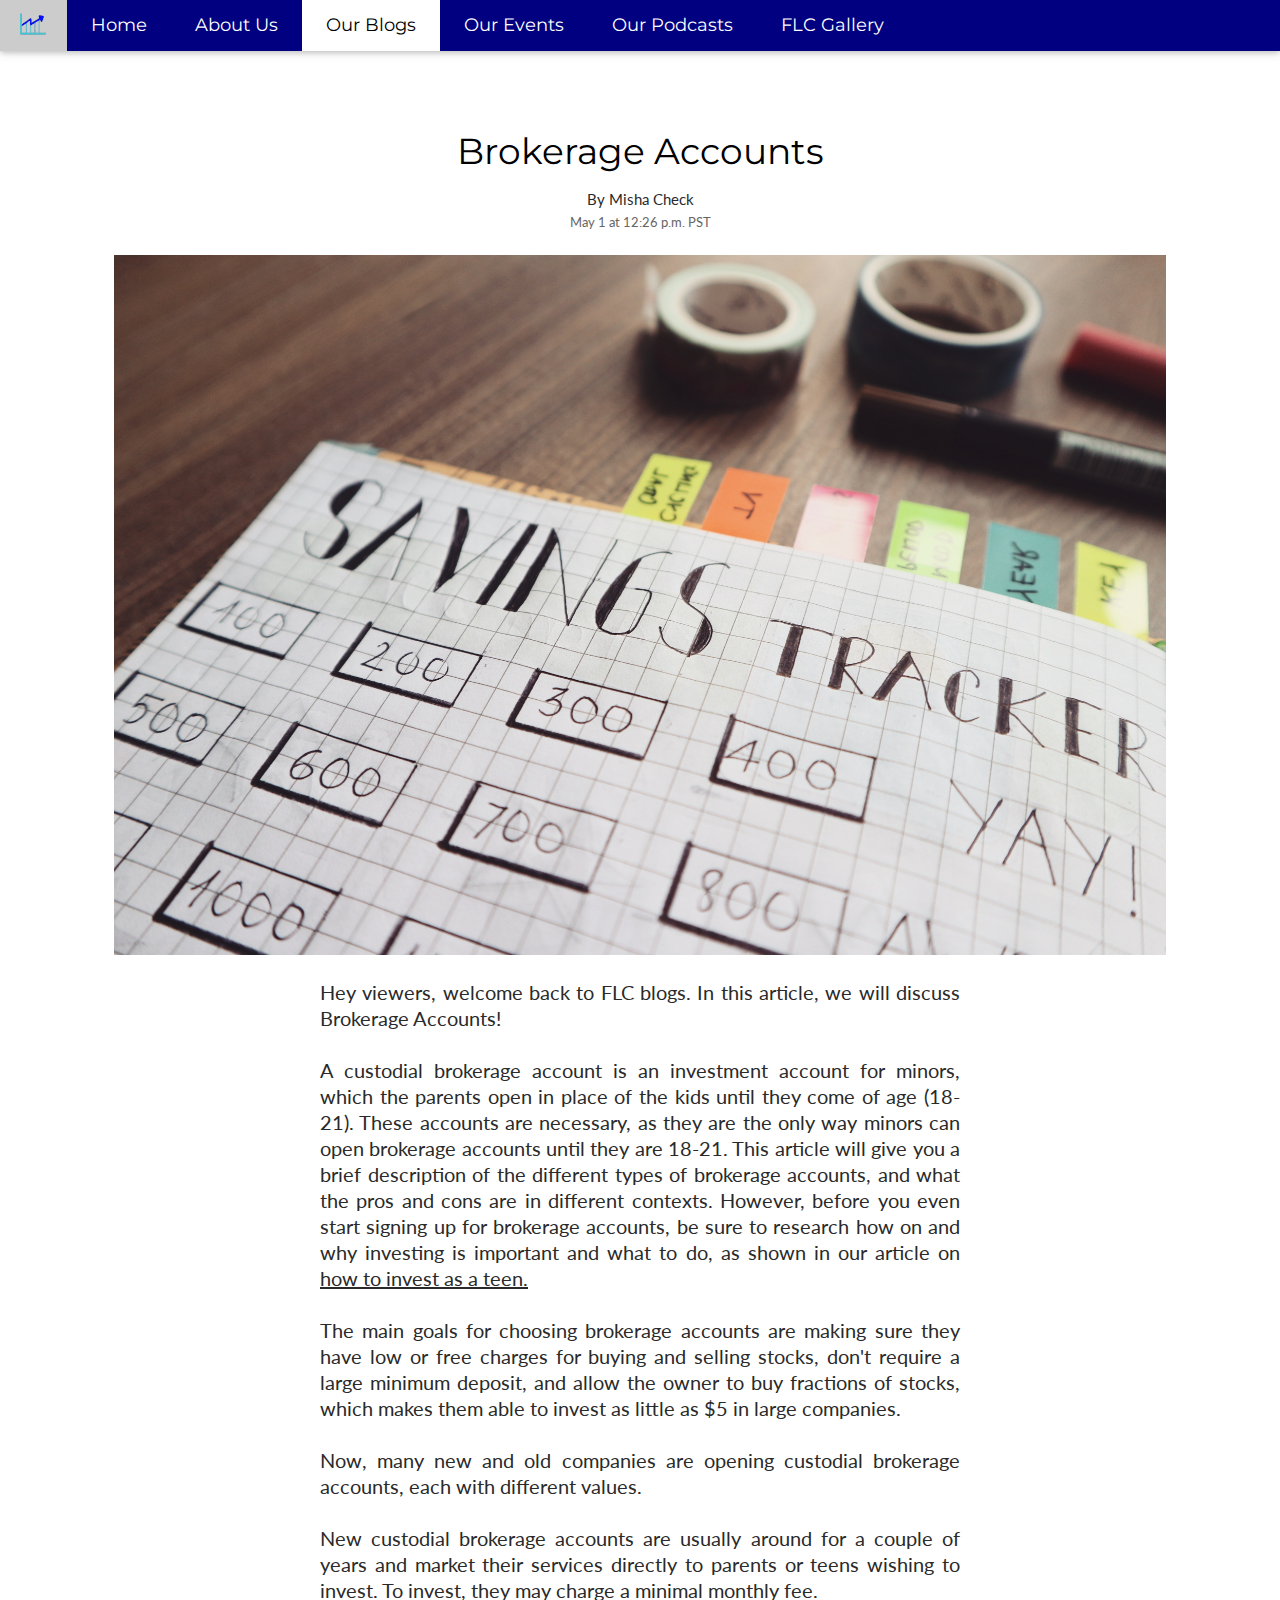
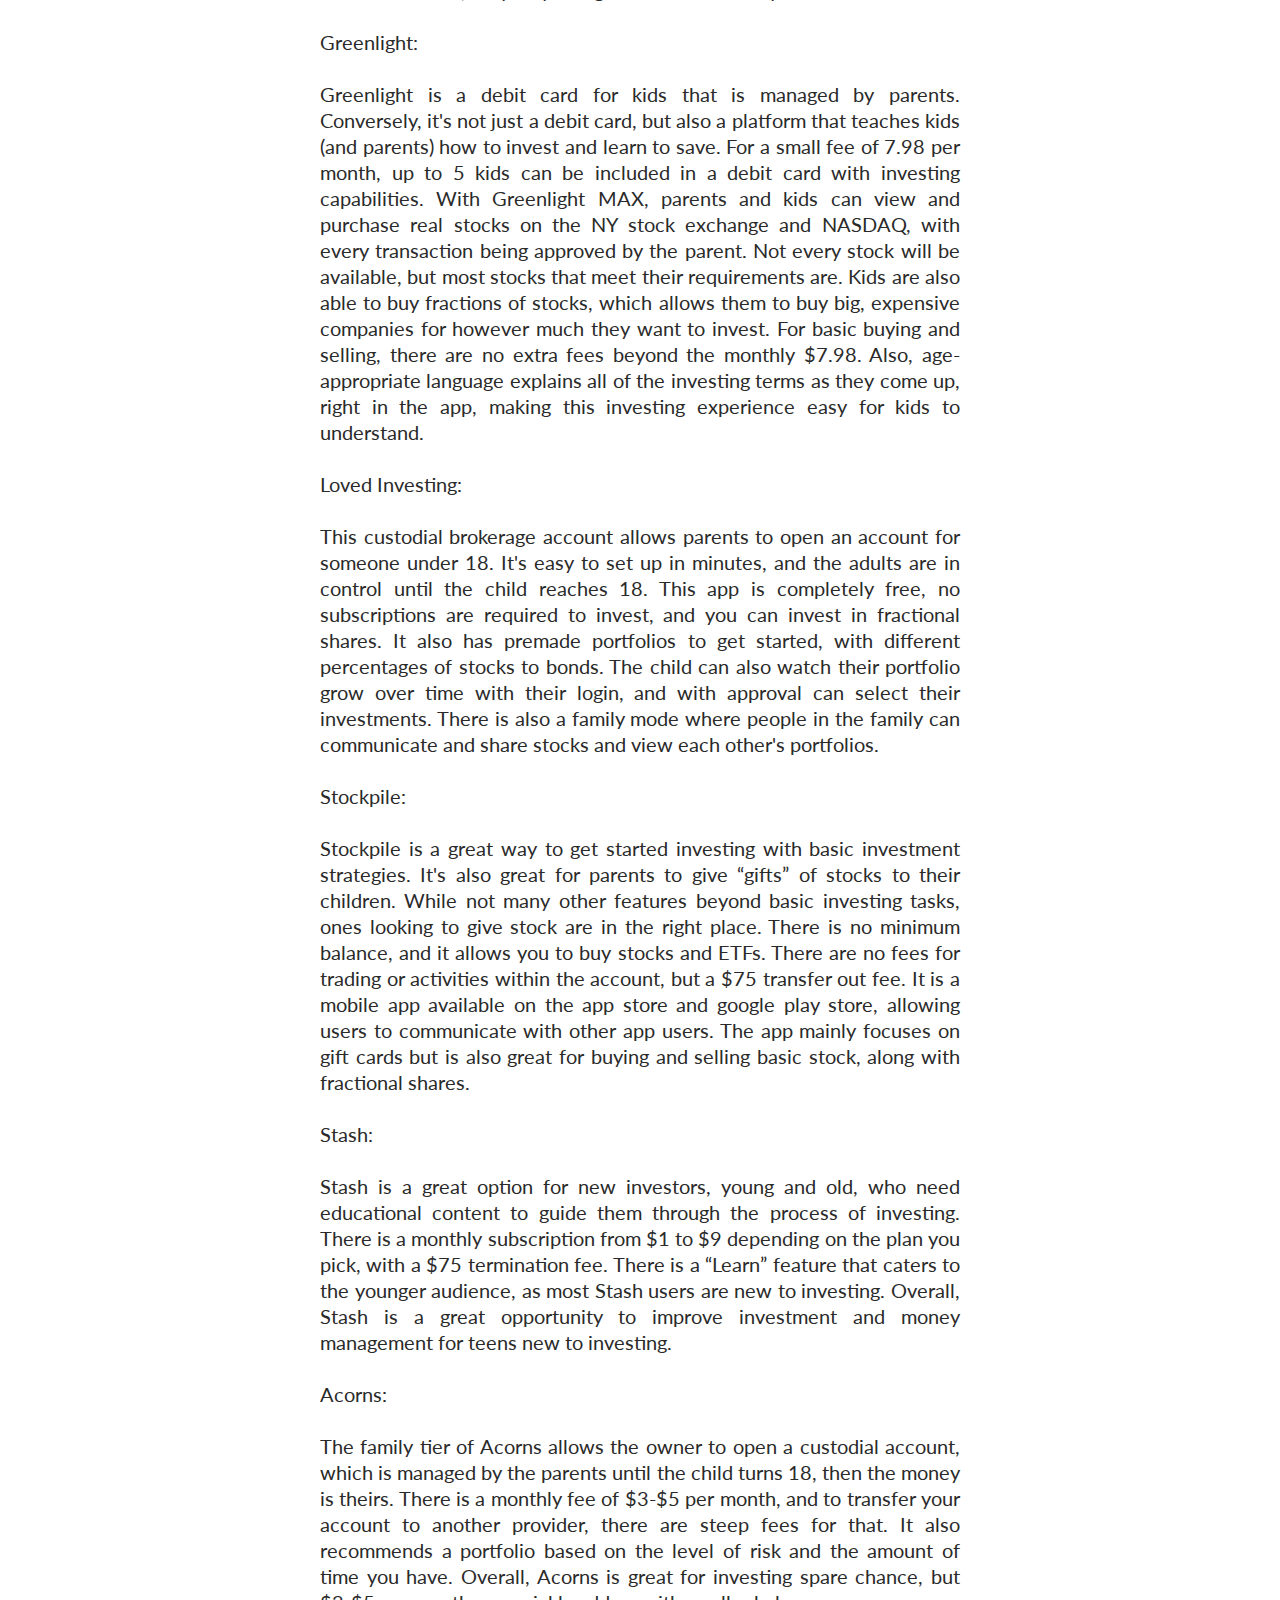
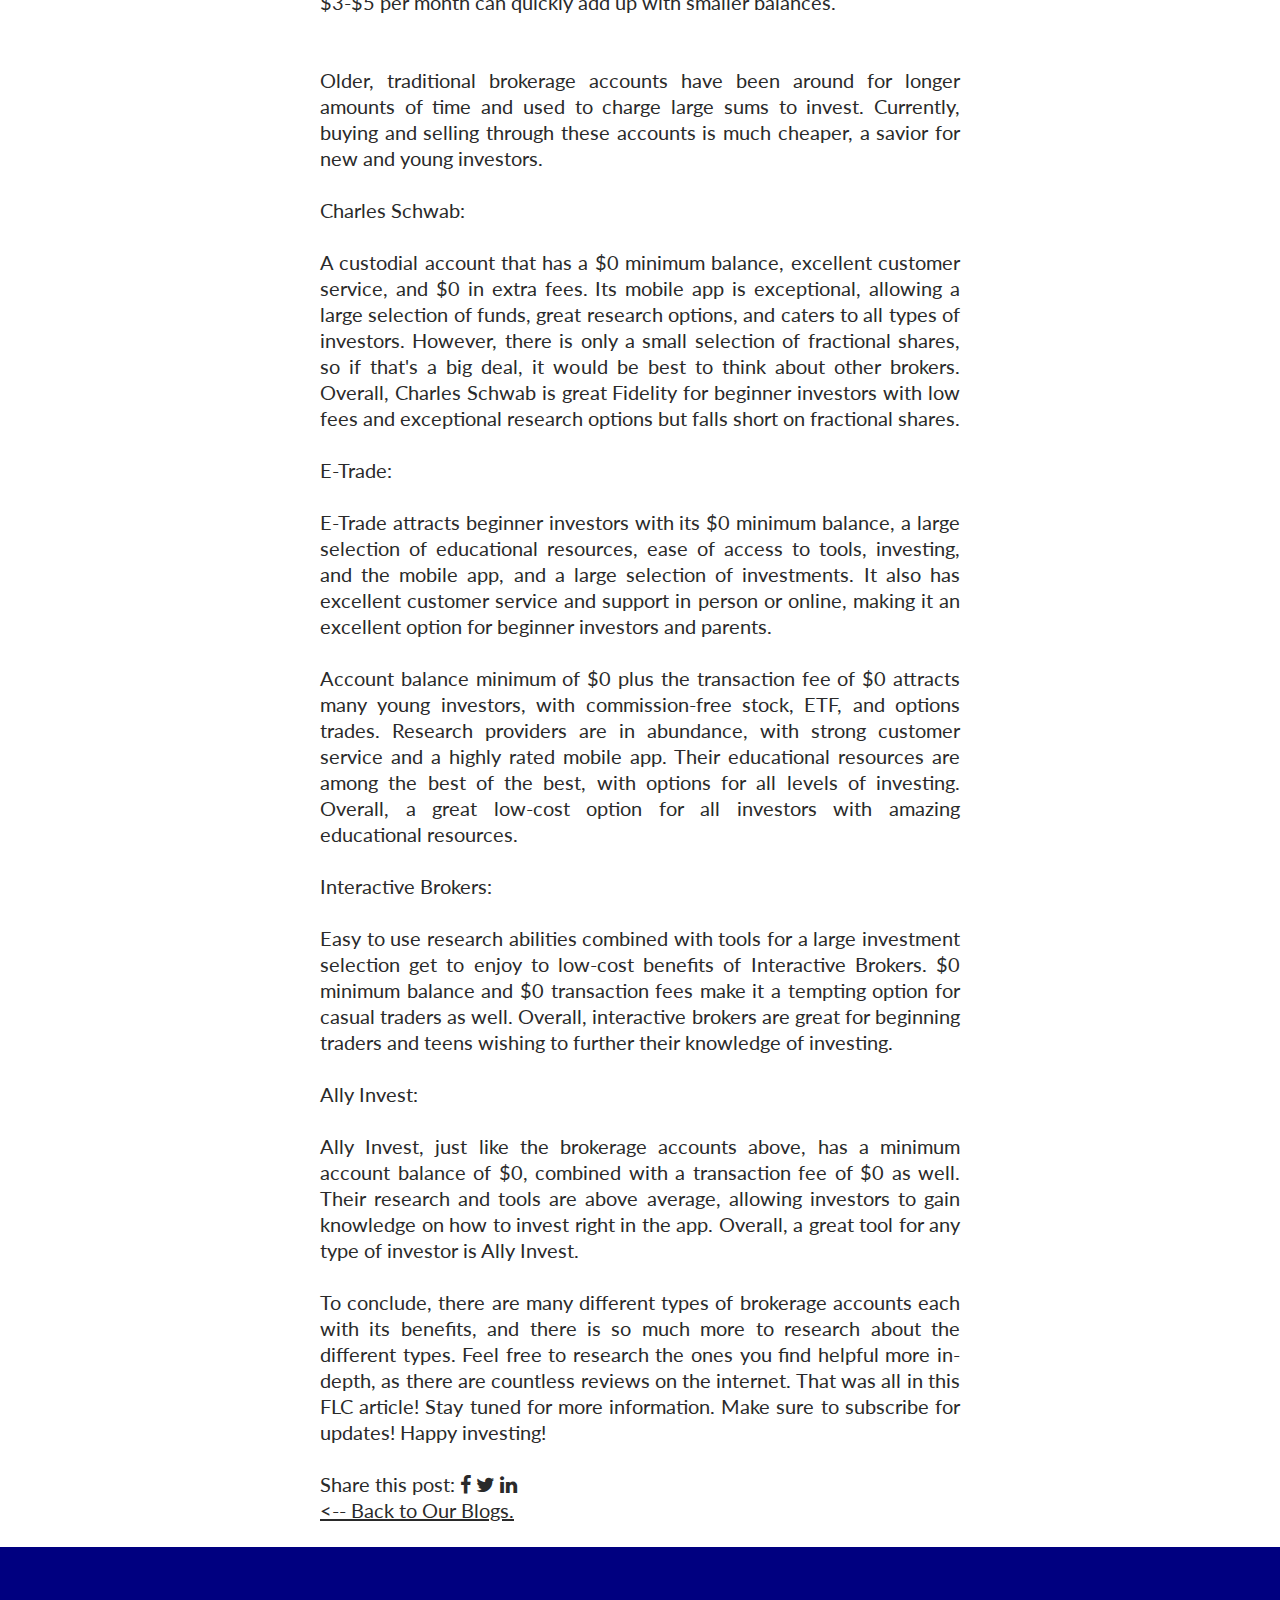
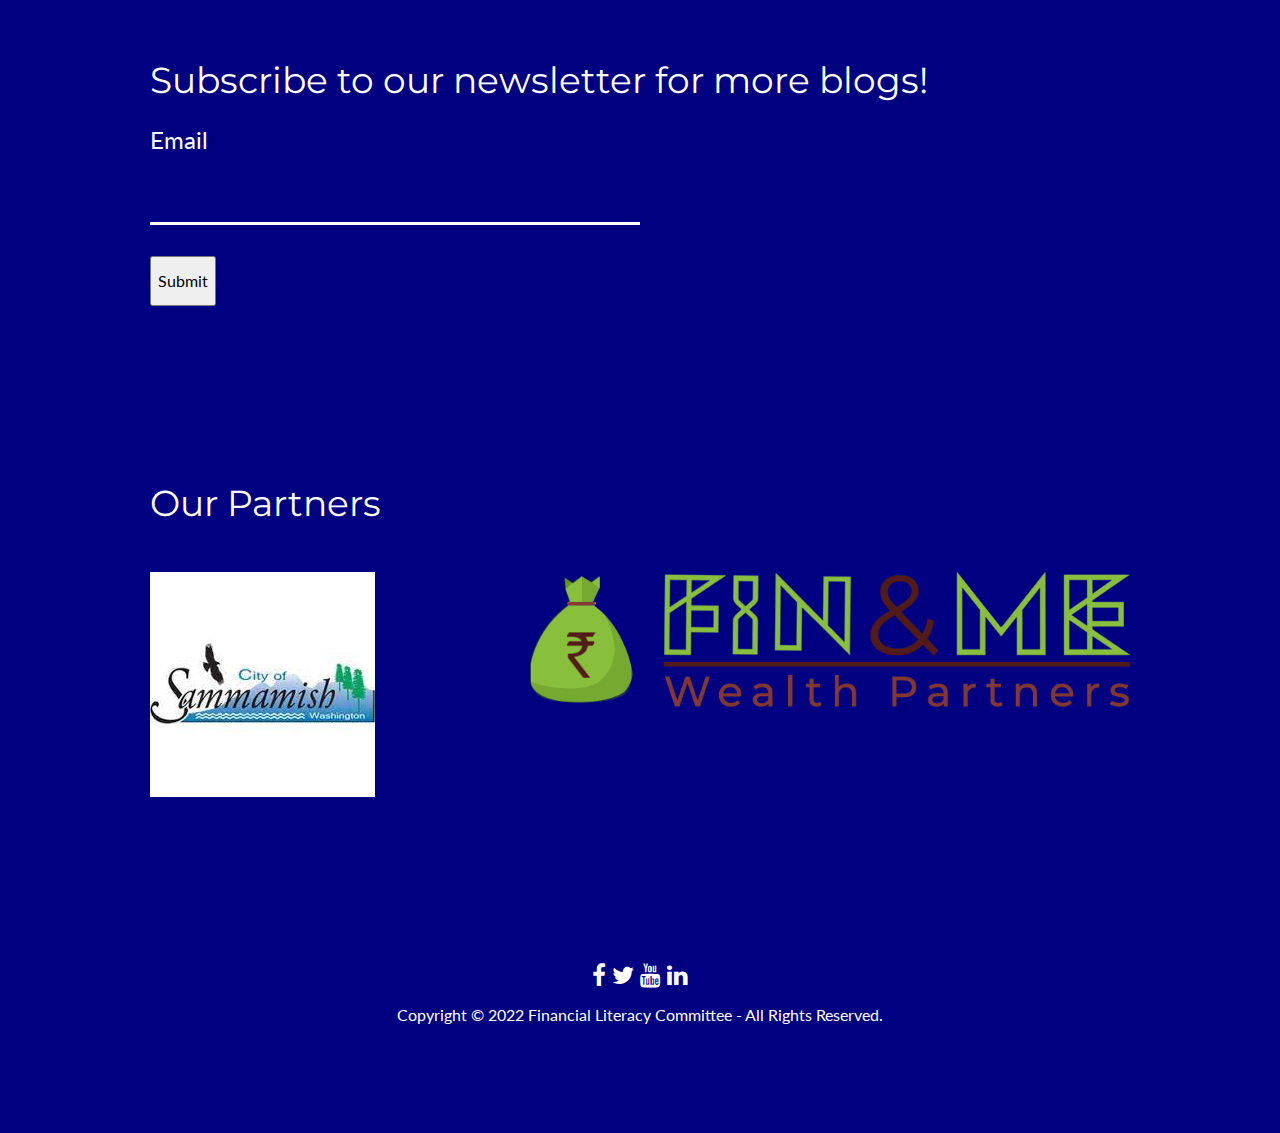
<file: sh-article-brok.html>
<!DOCTYPE html>
<html lang="en">
<head>
<title>Brokerage Accounts</title>
<meta charset="UTF-8">
<link rel="icon" href="flcgraph-removebg-preview.png" type="image/x-icon">
<link rel="shortcut icon" href="flclogo.png" type="image/x-icon" />
<meta name="viewport" content="width=device-width, initial-scale=1">
<link rel="stylesheet" href="style.css">
<link rel="stylesheet" href="https://fonts.googleapis.com/css?family=Lato">
<link rel="stylesheet" href="https://fonts.googleapis.com/css?family=Montserrat">
<link rel="stylesheet" href="https://cdnjs.cloudflare.com/ajax/libs/font-awesome/4.7.0/css/font-awesome.min.css">

<style>
body,h1,h2,h3,h4,h5,h6 {font-family: "Lato", sans-serif}
.w3-bar,h1,button {font-family: "Montserrat", sans-serif}

#bl{
    text-decoration: none;
}

input[type=email] {
  width: 50%;
  padding: 12px 20px;
  margin: 8px 0;
  background-color: transparent;
  border: none;
  border-bottom: 3px solid navy;
}

input[type=button], input[type=submit], input[type=reset] {
  background-color: transparent;
  border: 0px;
  color: transparent;
  padding: 16px 32px;
  text-decoration: none;
  margin: 4px 2px;
  cursor: pointer ;
}
</style>
</head>

<body>

<!-- Navigation Bar -->
<div class="w3-top">
    <div class="w3-bar w3-navy w3-card w3-left-align w3-large">
        <a class="w3-bar-item w3-button w3-hide-medium w3-hide-large w3-right w3-padding-large w3-hover-white w3-large w3-navy" href="javascript:void(0);"  onclick="myFunction()" title="Toggle Navigation Menu"></i></a>
        <a href="index.html" class="w3-bar-item w3-button w3-hide-small"><img src="flcgraph-removebg-preview.png" height="35px" width="35px"></a>
        <a href="index.html" class="w3-bar-item w3-button w3-hide-small w3-padding-large w3-hover-white">Home</a>
        <a href="aboutus.html" class="w3-bar-item w3-button w3-hide-small w3-padding-large w3-hover-white">About Us</a>
        <a href="ourblogs.html" class="w3-bar-item w3-button w3-padding-large w3-white">Our Blogs</a>
        <a href="ourevents.html" class="w3-bar-item w3-button w3-hide-small w3-padding-large w3-hover-white">Our Events</a>
        <a href="ourpodcasts.html" class="w3-bar-item w3-button w3-hide-small w3-padding-large w3-hover-white">Our Podcasts</a>
        <a href="flcgallery.html" class="w3-bar-item w3-button w3-hide-small w3-padding-large w3-hover-white">FLC Gallery</a>
    </div>

    <!-- Navigation Bar on smaller screens -->
    <div id="navDemo" class="w3-bar-block w3-navy w3-hide w3-hide-large w3-hide-medium w3-large">
        <a href="index.html" class="w3-bar-item w3-button w3-padding-large">Home</a>
        <a href="aboutus.html" class="w3-bar-item w3-button w3-padding-large">About Us</a>
        <a href="ourblogs.html" class="w3-bar-item w3-button w3-padding-large">Our Blogs</a>
        <a href="ourevents.html" class="w3-bar-item w3-button w3-padding-large">Our Events</a>
        <a href="ourpodcasts.html" class="w3-bar-item w3-button w3-padding-large">Our Podcasts</a>
        <a href="flcgallery.html" class="w3-bar-item w3-button w3-padding-large">FLC Gallery</a>
    </div>
</div>

<!-- Article -->
<div>
    <div class="grid-full-bleed">
        <div class="centers pt-lg">

            <!-- Title -->
            <div class="w-100 grid-center">
                <h1 class="ml-auto mr-auto font--headline mb-sm mt-sm">Brokerage Accounts</h1>
            </div>

            <!-- Author -->
            <div class="w-100 grid-center">
                <div class="flex justify-center">
                    <div class="flex-column flex items-center">
                        <div class="mb-xxs flex" style="max-width:500px">
                            <span>
                                <div class="dib items-center">
                                    <span>
                                        <div class="dib font-xxs">
                                            <span class="gray-darkest">By Misha Check</span>
                                        </div>
                                    </span>
                            </span>
                        </div>
                    </div>
                </div>
            </div>

            <!-- Date -->
            <div class="mb-md mb-lg-ns font--subhead font-xxxs gray-dark" data-qa="timestamp">
                <span data-qa="display-date" class="gray-dark">May 1 at 12:26 p.m. PST</span>
            </div>

            <!-- Image -->
            <div class="grid-center grid-tablet-full-bleed">
                <div>
                    <div>
                        <figure class="mb-md">
                            <img src="blog-art5brok.jpg" style="height: 700px; width: 1052px;">
                        </figure>
                    </div>
                </div>
            </div>
            
            <!-- Main Text -->
            <div class="grid-center">
                <div class="grid-center grid-body">
                    <h4 class="font--article-body font-copy pb-md ma-0 gray-darkest">
                        Hey viewers, welcome back to FLC blogs. In this article, we will discuss Brokerage Accounts!<br><br>
                        A custodial brokerage account is an investment account for minors, which the parents open in place of the kids until they come of age (18-21). These accounts are necessary, as they are the only way minors can open brokerage accounts until they are 18-21. This article will give you a brief description of the different types of brokerage accounts, and what the pros and cons are in different contexts. However, before you even start signing up for brokerage accounts, be sure to research how on and why investing is important and what to do, as shown in our article on <a href="sh-article-teen.html" target="blank">how to invest as a teen.</a><br><br>
                        The main goals for choosing brokerage accounts are making sure they have low or free charges for buying and selling stocks, don't require a large minimum deposit, and allow the owner to buy fractions of stocks, which makes them able to invest as little as $5 in large companies.<br><br>                        
                        Now, many new and old companies are opening custodial brokerage accounts, each with different values.<br><br>
                        New custodial brokerage accounts are usually around for a couple of years and market their services directly to parents or teens wishing to invest. To invest, they may charge a minimal monthly fee.<br><br>
                        Greenlight:<br><br>                        
                        Greenlight is a debit card for kids that is managed by parents. Conversely, it's not just a debit card, but also a platform that teaches kids (and parents) how to invest and learn to save. For a small fee of 7.98 per month, up to 5 kids can be included in a debit card with investing capabilities. With Greenlight MAX, parents and kids can view and purchase real stocks on the NY stock exchange and NASDAQ, with every transaction being approved by the parent. Not every stock will be available, but most stocks that meet their requirements are. Kids are also able to buy fractions of stocks, which allows them to buy big, expensive companies for however much they want to invest. For basic buying and selling, there are no extra fees beyond the monthly $7.98. Also, age-appropriate language explains all of the investing terms as they come up, right in the app, making this investing experience easy for kids to understand.<br><br>
                        Loved Investing:<br><br>                       
                        This custodial brokerage account allows parents to open an account for someone under 18. It's easy to set up in minutes, and the adults are in control until the child reaches 18. This app is completely free, no subscriptions are required to invest, and you can invest in fractional shares. It also has premade portfolios to get started, with different percentages of stocks to bonds. The child can also watch their portfolio grow over time with their login, and with approval can select their investments. There is also a family mode where people in the family can communicate and share stocks and view each other's portfolios.<br><br>
                        Stockpile:<br><br>                        
                        Stockpile is a great way to get started investing with basic investment strategies. It's also great for parents to give “gifts” of stocks to their children. While not many other features beyond basic investing tasks, ones looking to give stock are in the right place. There is no minimum balance, and it allows you to buy stocks and ETFs. There are no fees for trading or activities within the account, but a $75 transfer out fee. It is a mobile app available on the app store and google play store, allowing users to communicate with other app users. The app mainly focuses on gift cards but is also great for buying and selling basic stock, along with fractional shares.<br><br>                        
                        Stash:<br><br>
                        Stash is a great option for new investors, young and old, who need educational content to guide them through the process of investing. There is a monthly subscription from $1 to $9 depending on the plan you pick, with a $75 termination fee. There is a “Learn” feature that caters to the younger audience, as most Stash users are new to investing. Overall, Stash is a great opportunity to improve investment and money management for teens new to investing.<br><br>                        
                        Acorns:<br><br>                        
                        The family tier of Acorns allows the owner to open a custodial account, which is managed by the parents until the child turns 18, then the money is theirs. There is a monthly fee of $3-$5 per month, and to transfer your account to another provider, there are steep fees for that. It also recommends a portfolio based on the level of risk and the amount of time you have. Overall, Acorns is great for investing spare chance, but $3-$5 per month can quickly add up with smaller balances.<br><br><br>
                        Older, traditional brokerage accounts have been around for longer amounts of time and used to charge large sums to invest. Currently, buying and selling through these accounts is much cheaper, a savior for new and young investors.<br><br>
                        Charles Schwab:<br><br>                        
                        A custodial account that has a $0 minimum balance, excellent customer service, and $0 in extra fees. Its mobile app is exceptional, allowing a large selection of funds, great research options, and caters to all types of investors. However, there is only a small selection of fractional shares, so if that's a big deal, it would be best to think about other brokers. Overall, Charles Schwab is great Fidelity for beginner investors with low fees and exceptional research options but falls short on fractional shares.<br><br>                        
                        E-Trade:<br><br>                        
                        E-Trade attracts beginner investors with its $0 minimum balance, a large selection of educational resources, ease of access to tools, investing, and the mobile app, and a large selection of investments. It also has excellent customer service and support in person or online, making it an excellent option for beginner investors and parents.<br><br>                        
                        Account balance minimum of $0 plus the transaction fee of $0 attracts many young investors, with commission-free stock, ETF, and options trades. Research providers are in abundance, with strong customer service and a highly rated mobile app. Their educational resources are among the best of the best, with options for all levels of investing. Overall, a great low-cost option for all investors with amazing educational resources.<br><br>                        
                        Interactive Brokers:<br><br>                        
                        Easy to use research abilities combined with tools for a large investment selection get to enjoy to low-cost benefits of Interactive Brokers. $0 minimum balance and $0 transaction fees make it a tempting option for casual traders as well. Overall, interactive brokers are great for beginning traders and teens wishing to further their knowledge of investing.<br><br>
                        Ally Invest:<br><br>                        
                        Ally Invest, just like the brokerage accounts above, has a minimum account balance of $0, combined with a transaction fee of $0 as well. Their research and tools are above average, allowing investors to gain knowledge on how to invest right in the app. Overall, a great tool for any type of investor is Ally Invest.<br><br>
                        To conclude, there are many different types of brokerage accounts each with its benefits, and there is so much more to research about the different types. Feel free to research the ones you find helpful more in-depth, as there are countless reviews on the internet. That was all in this FLC article! Stay tuned for more information. Make sure to subscribe for updates! Happy investing!<br><br>
                        Share this post: <a href="https://www.facebook.com/" target="blank"><i class="fa fa-facebook"></i></a> <a href="https://twitter.com/" target="blank"><i class="fa fa-twitter"></i></a> <a href="http://www.linkedin.com/" target="blank"><i class="fa fa-linkedin"></i></a><br>
                        <a href="ourblogs.html"> &lt;-- Back to Our Blogs.</a>
                    </h4>
                </div>
            </div>

        </div>
    </div>
</div>

<!-- Subscribe -->
<div class="w3-row-padding w3-container w3-navy" style="padding: 96px">
    <div class="w3-content">
        <div class="news-form-group">
            <h1 style="margin-bottom: 15px;">Subscribe to our newsletter for more blogs!</h1>
            <form id="news-form-id" class="" method="post">
                <label for="Email" class="news-label"><h3>Email</h3></label>
                <div class="news-input-group">
                    <input type="email" id="eemail" name="Eemail" class="news-form-control" style="border: none; background-color: transparent; border-bottom: 3px solid white; color: white;" required>
                </div>

                <br>
                <div class="fcf-form-group">
                    <button type="submit" id="fcf-button" class="fcf-btn fcf-btn-primary fcf-btn-lg fcf-btn-block"><h6>Submit</h6></button>
                </div>
            </form>
        </div>
    </div>
</div>

<!-- Our Partners -->
<div class="w3-row-padding w3-padding-64 w3-container w3-navy">
    <div class="w3-content">
        <h1 style="padding-bottom: 32px;">Our Partners</h1>
        <a href="https://www.sammamish.us/"><img src="samm.jpg" target="blank"></a>
        <a href="https://finandme.com/"><img src="finandme.png" height="137px" width="600px" style="float: right;" target="blank"></a>
    </div>
</div>

<!-- Footer -->
<footer class="w3-container w3-padding-64 w3-center w3-navy">  
    <div class="w3-xlarge w3-padding-32">
        <a href="https://www.facebook.com/100378079322977"><i class="fa fa-facebook w3-hover-opacity"></i></a>
        <a href="https://www.twitter.com/SettyDhruv"><i class="fa fa-twitter w3-hover-opacity"></i></a>
        <a href="https://www.youtube.com/channel/UCBl5SGOjTAw7ChBdo_3gZwg"><i class="fa fa-youtube w3-hover-opacity"></i></a>
        <a href="https://linkedin.com/company/financial-literacy-committee"><i class="fa fa-linkedin w3-hover-opacity"></i></a>
        <br>
        <h6>Copyright © 2022 Financial Literacy Committee - All Rights Reserved.</h6>
    </div>
</footer>

</body>
</html>
</file>
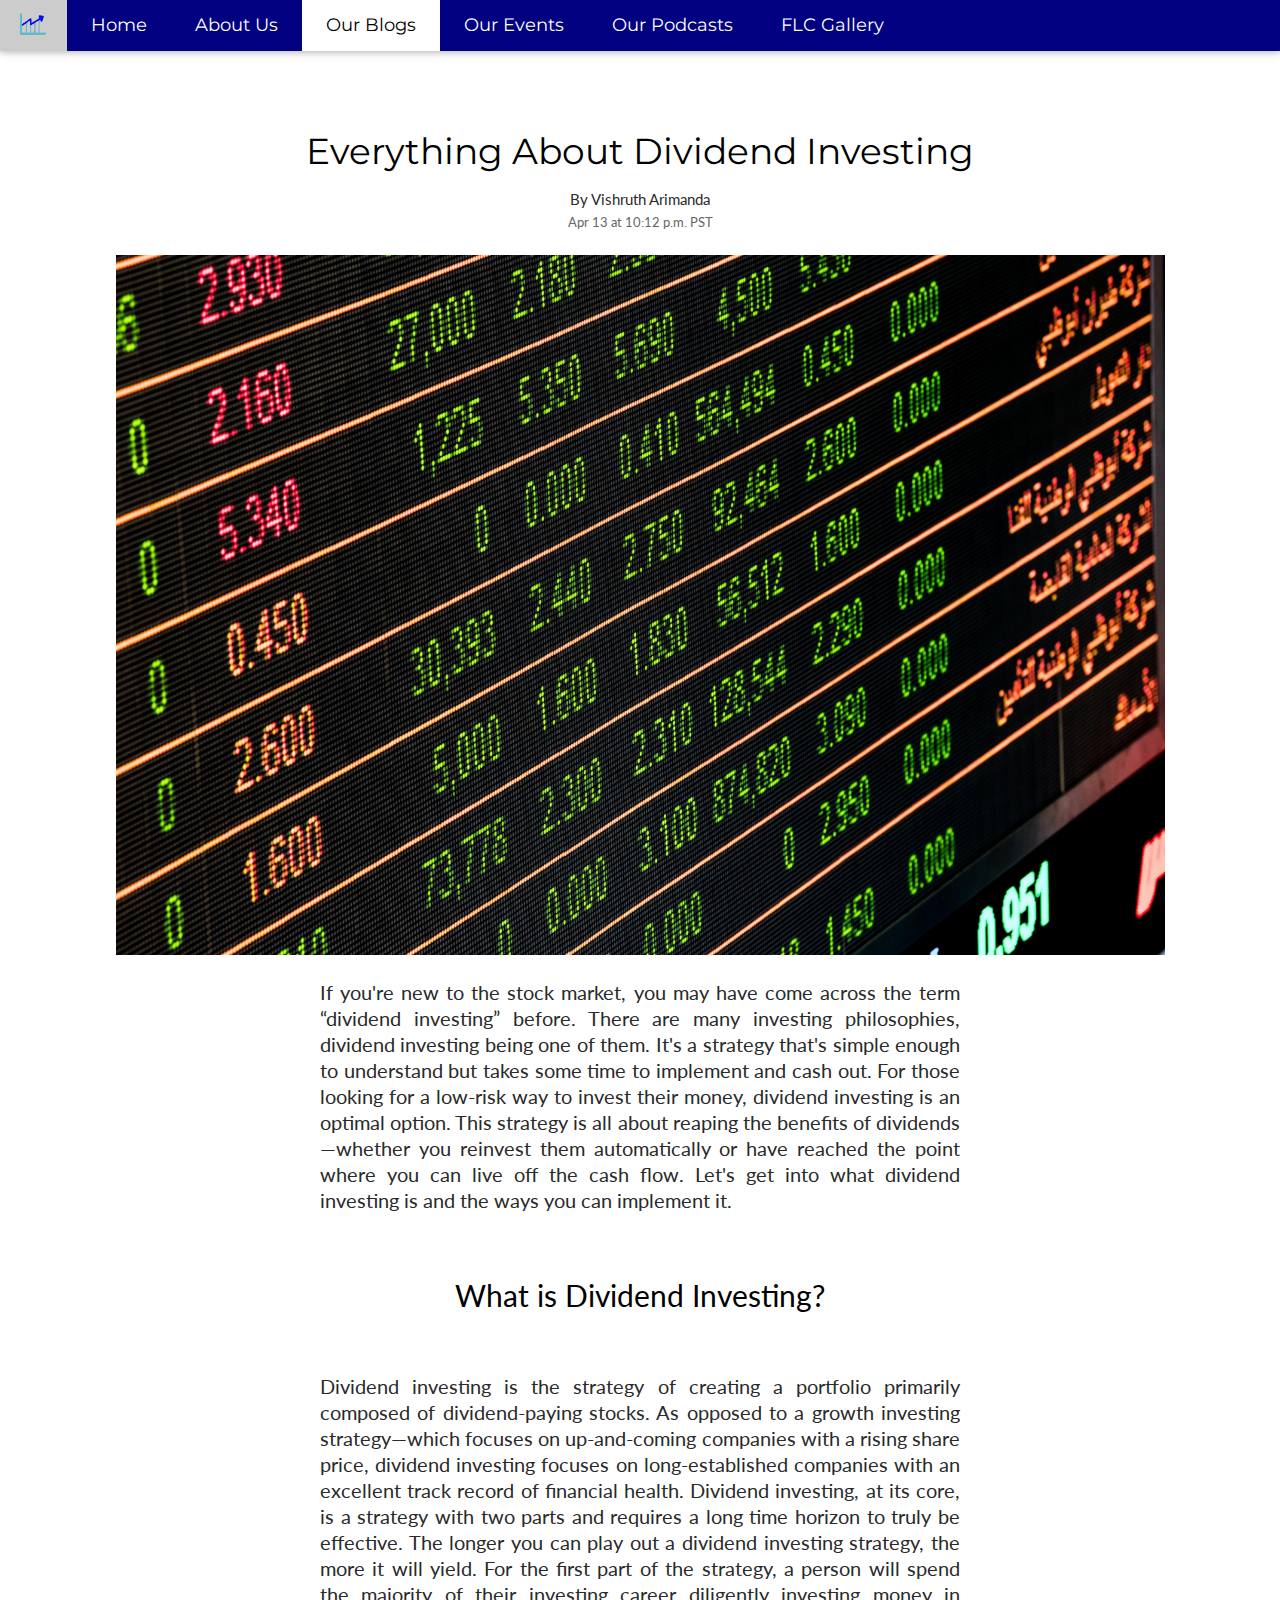
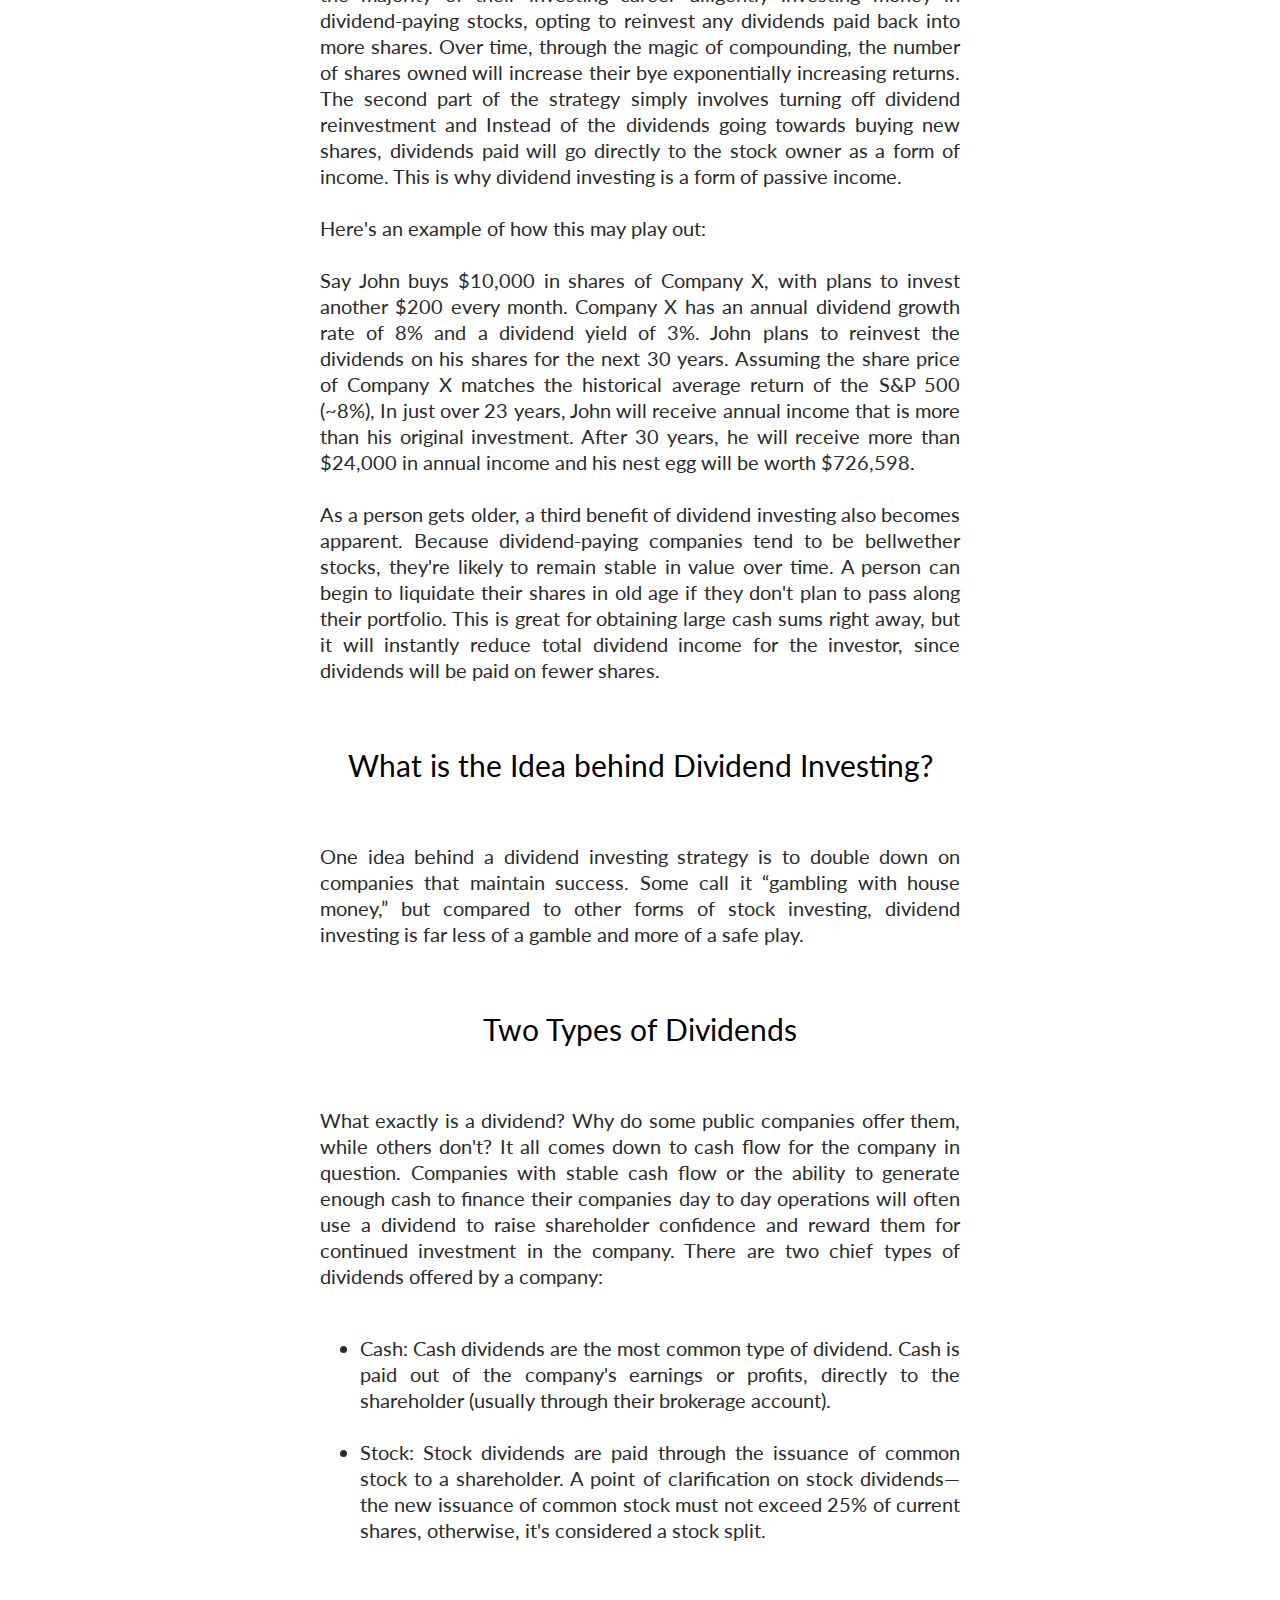
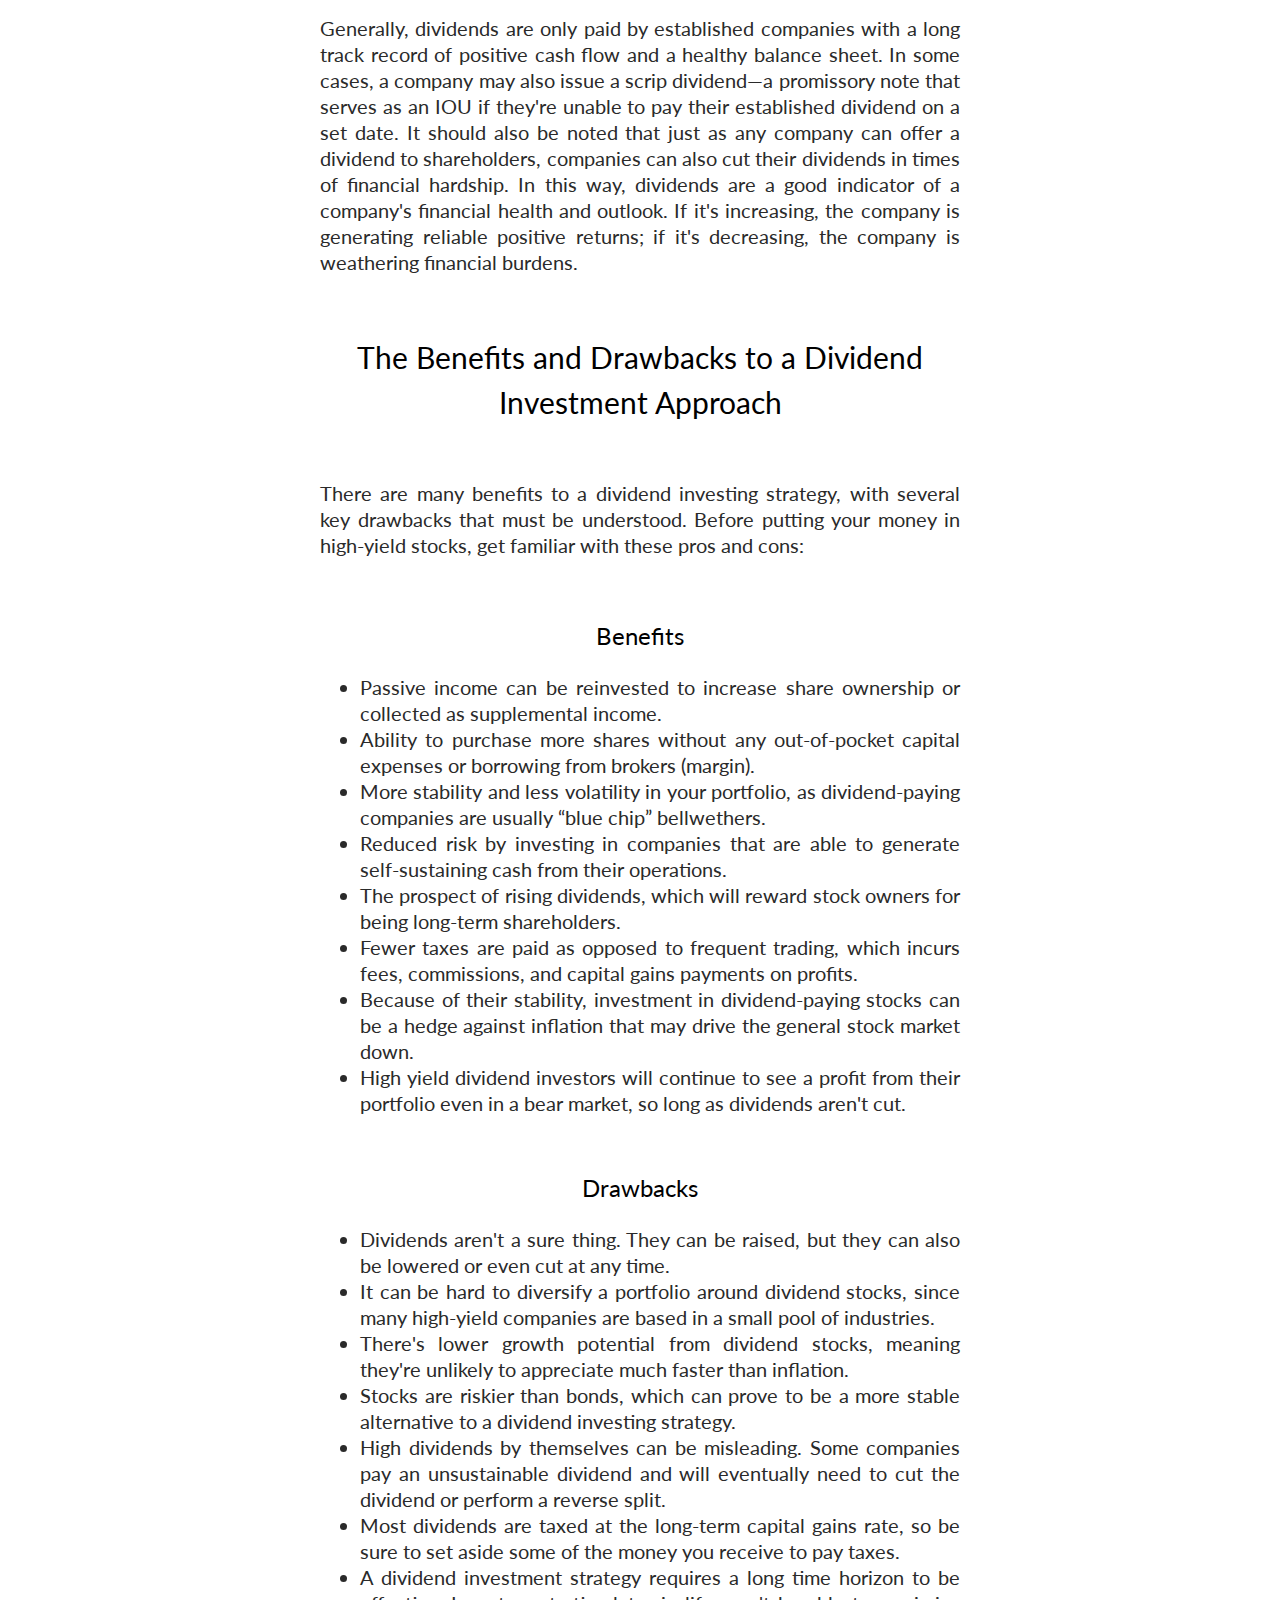
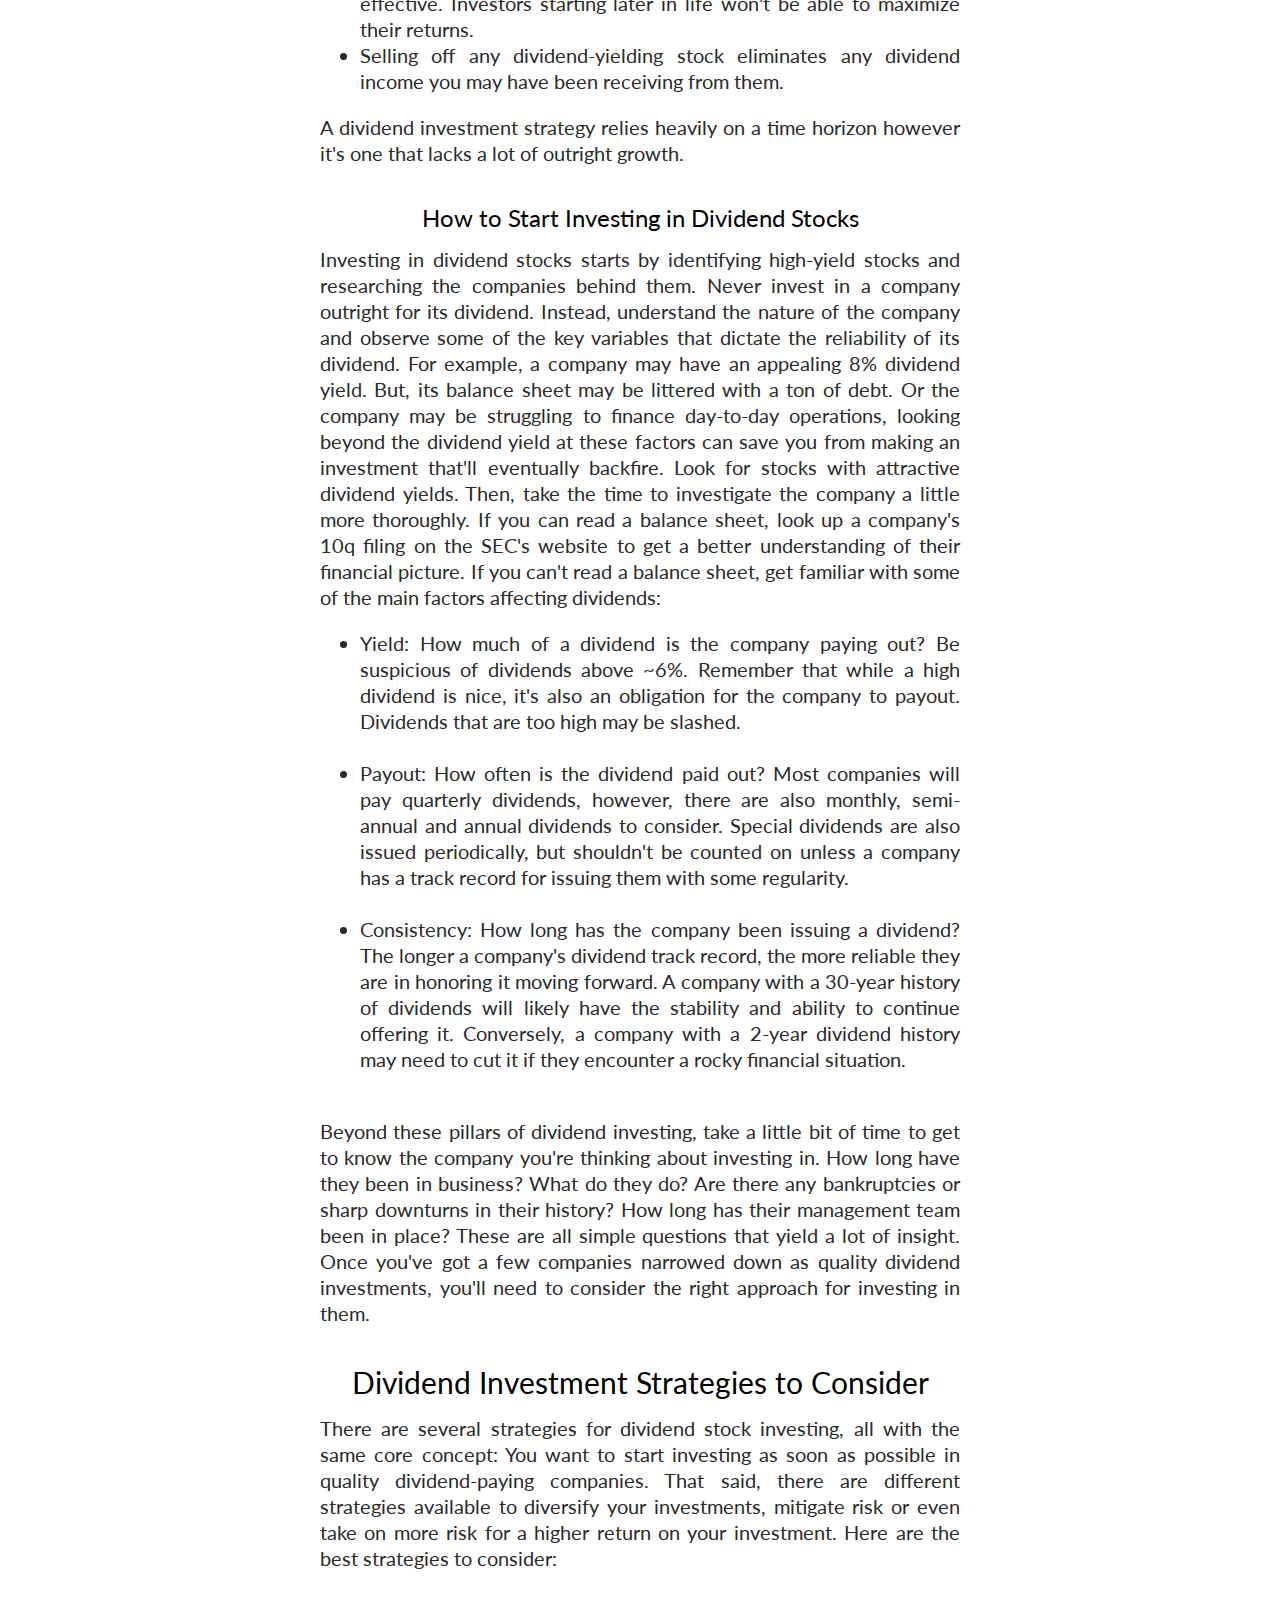
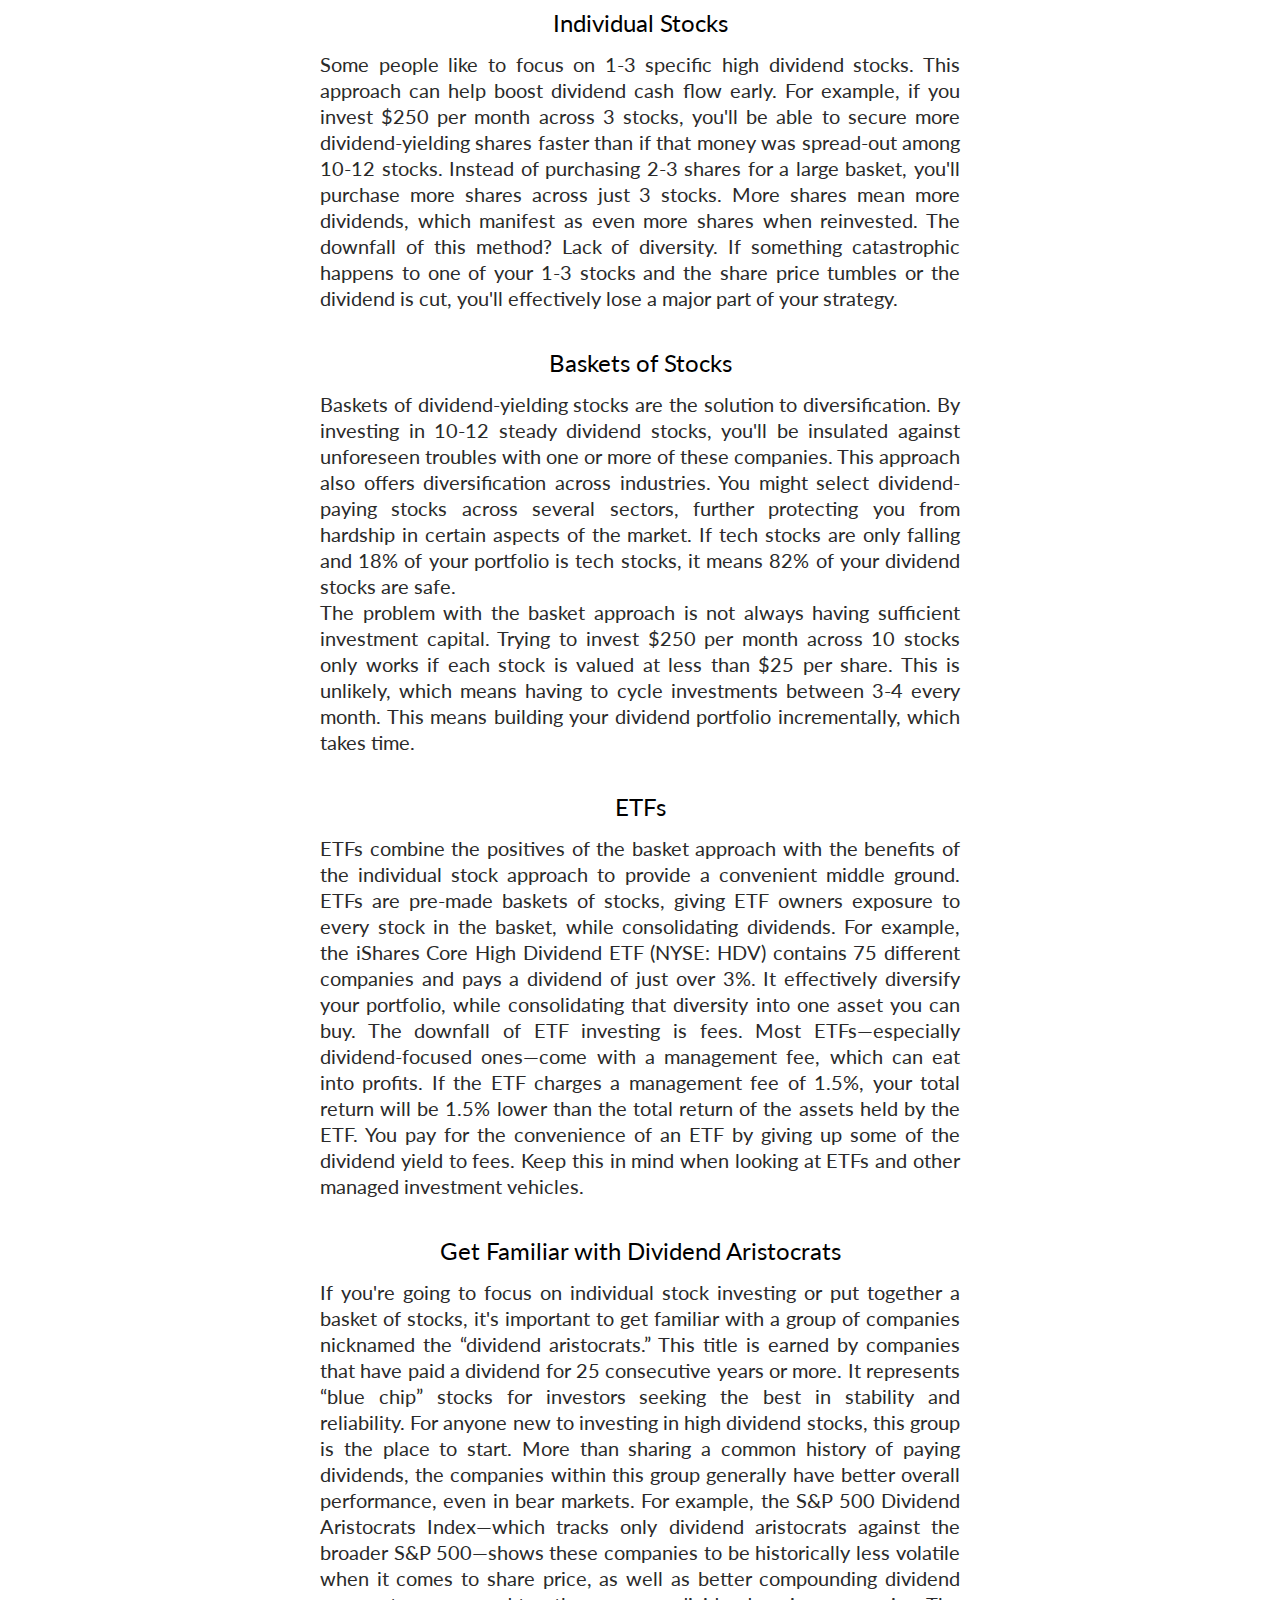
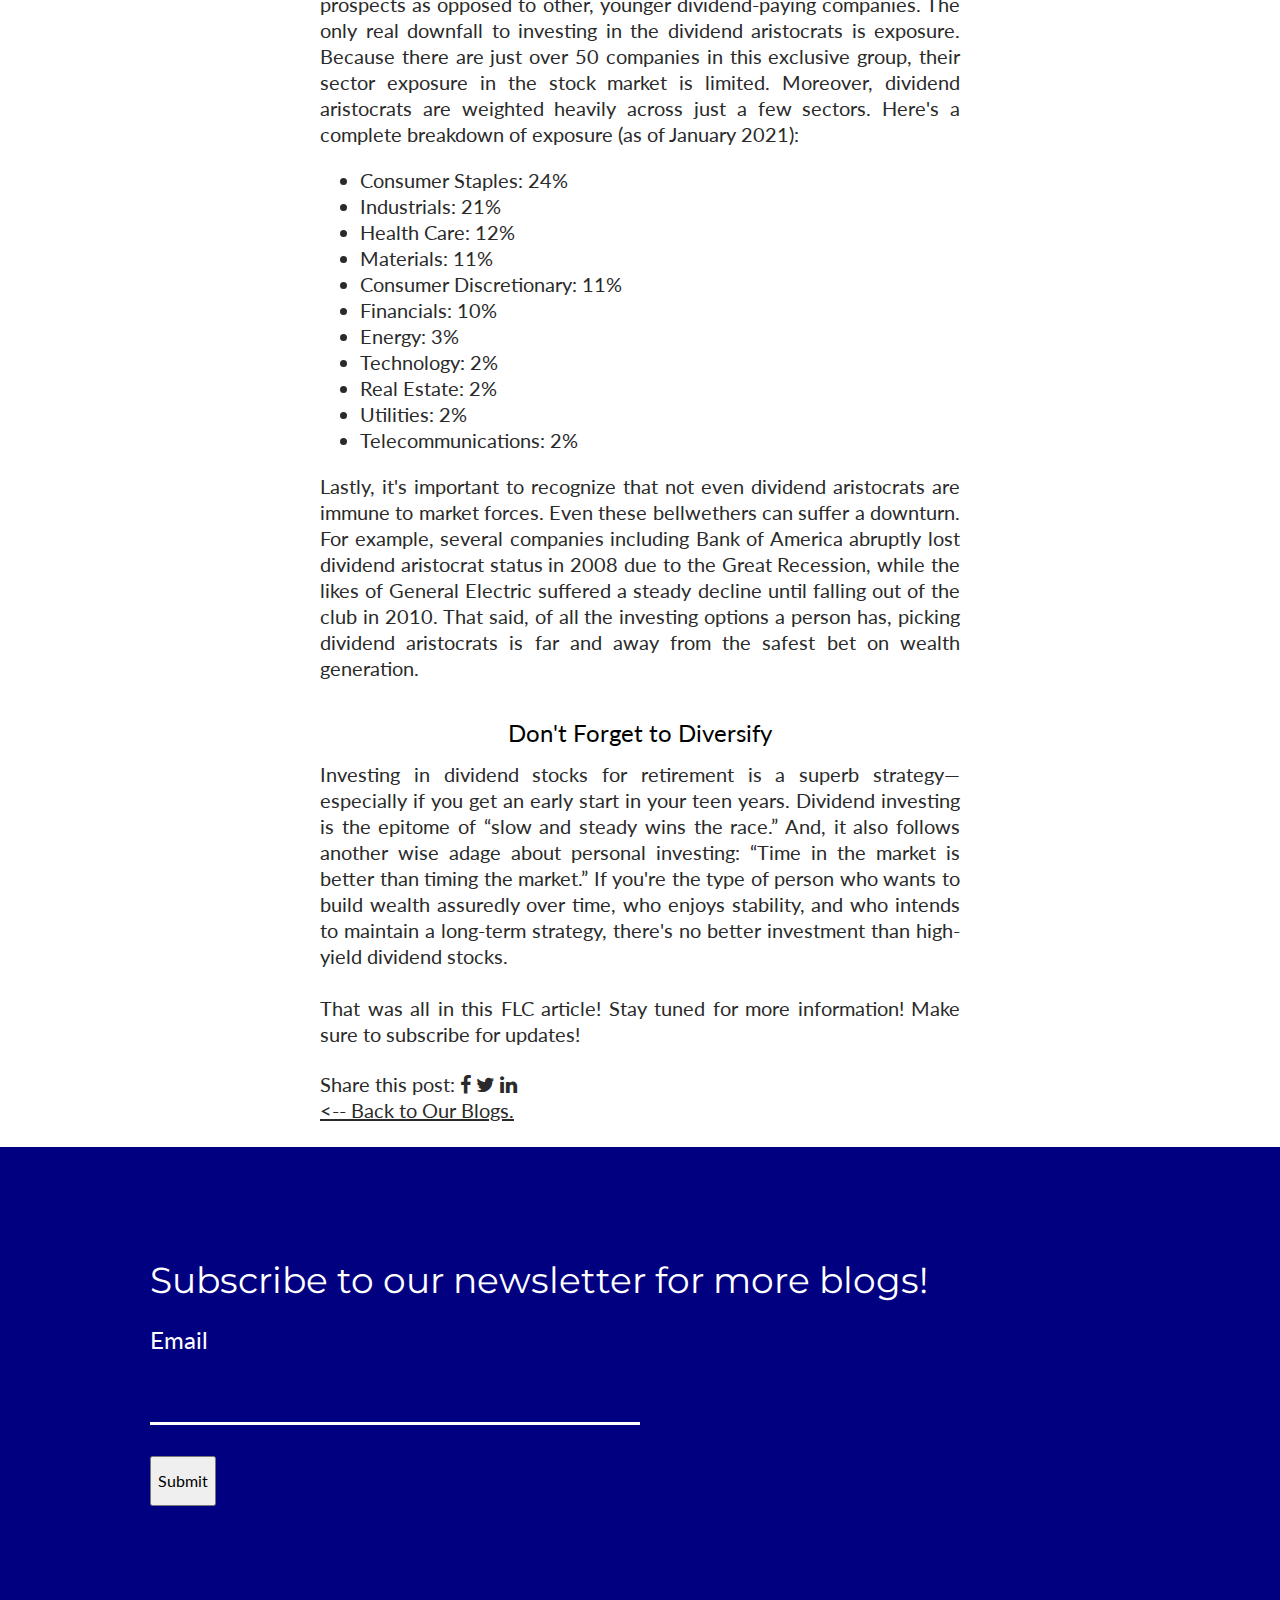
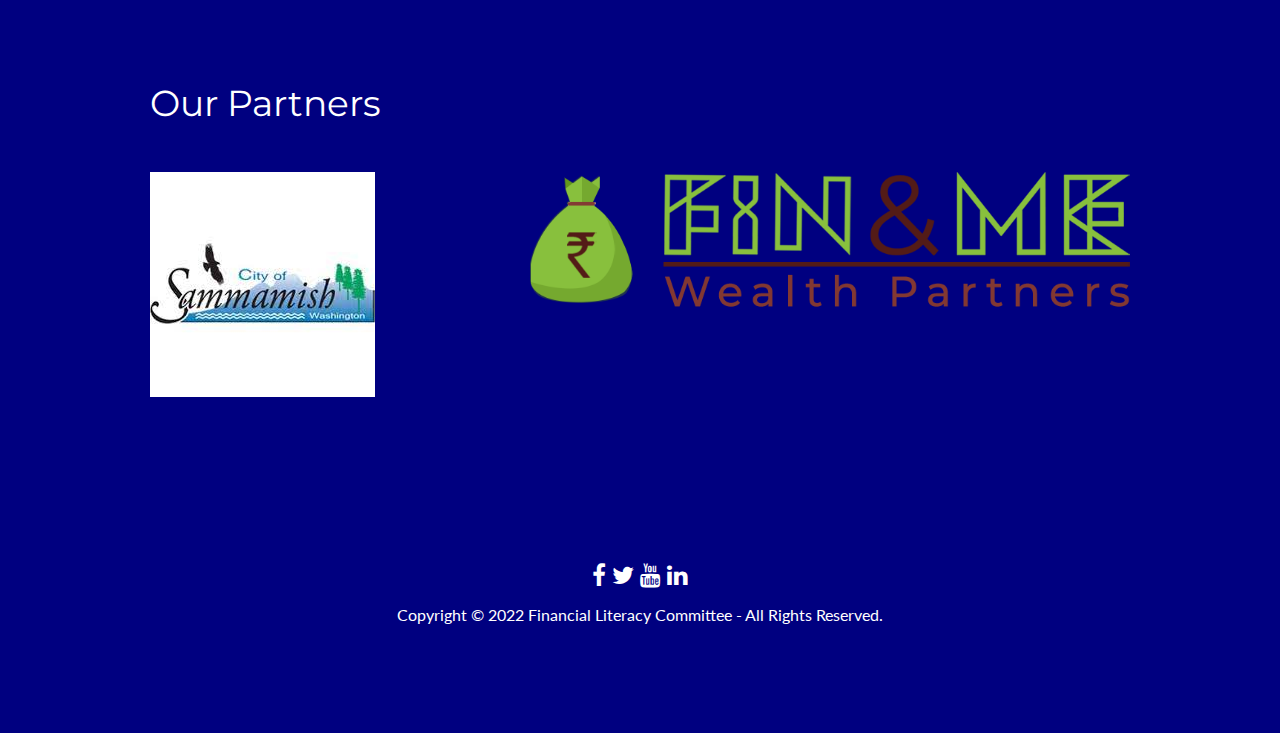
<file: sh-article-divid.html>
<!DOCTYPE html>
<html lang="en">
<head>
<title>Everything About Dividend Investing</title>
<meta charset="UTF-8">
<link rel="icon" href="flcgraph-removebg-preview.png" type="image/x-icon">
<link rel="shortcut icon" href="flclogo.png" type="image/x-icon" />
<meta name="viewport" content="width=device-width, initial-scale=1">
<link rel="stylesheet" href="style.css">
<link rel="stylesheet" href="https://fonts.googleapis.com/css?family=Lato">
<link rel="stylesheet" href="https://fonts.googleapis.com/css?family=Montserrat">
<link rel="stylesheet" href="https://cdnjs.cloudflare.com/ajax/libs/font-awesome/4.7.0/css/font-awesome.min.css">

<style>
body,h1,h2,h3,h4,h5,h6 {font-family: "Lato", sans-serif}
.w3-bar,h1,button {font-family: "Montserrat", sans-serif}

#bl{
    text-decoration: none;
}

input[type=email] {
  width: 50%;
  padding: 12px 20px;
  margin: 8px 0;
  background-color: transparent;
  border: none;
  border-bottom: 3px solid navy;
}

input[type=button], input[type=submit], input[type=reset] {
  background-color: transparent;
  border: 0px;
  color: transparent;
  padding: 16px 32px;
  text-decoration: none;
  margin: 4px 2px;
  cursor: pointer ;
}
</style>
</head>

<body>

<!-- Navigation Bar -->
<div class="w3-top">
    <div class="w3-bar w3-navy w3-card w3-left-align w3-large">
        <a class="w3-bar-item w3-button w3-hide-medium w3-hide-large w3-right w3-padding-large w3-hover-white w3-large w3-navy" href="javascript:void(0);"  onclick="myFunction()" title="Toggle Navigation Menu"></i></a>
        <a href="index.html" class="w3-bar-item w3-button w3-hide-small"><img src="flcgraph-removebg-preview.png" height="35px" width="35px"></a>
        <a href="index.html" class="w3-bar-item w3-button w3-hide-small w3-padding-large w3-hover-white">Home</a>
        <a href="aboutus.html" class="w3-bar-item w3-button w3-hide-small w3-padding-large w3-hover-white">About Us</a>
        <a href="ourblogs.html" class="w3-bar-item w3-button w3-padding-large w3-white">Our Blogs</a>
        <a href="ourevents.html" class="w3-bar-item w3-button w3-hide-small w3-padding-large w3-hover-white">Our Events</a>
        <a href="ourpodcasts.html" class="w3-bar-item w3-button w3-hide-small w3-padding-large w3-hover-white">Our Podcasts</a>
        <a href="flcgallery.html" class="w3-bar-item w3-button w3-hide-small w3-padding-large w3-hover-white">FLC Gallery</a>
    </div>

    <!-- Navigation Bar on smaller screens -->
    <div id="navDemo" class="w3-bar-block w3-navy w3-hide w3-hide-large w3-hide-medium w3-large">
        <a href="index.html" class="w3-bar-item w3-button w3-padding-large">Home</a>
        <a href="aboutus.html" class="w3-bar-item w3-button w3-padding-large">About Us</a>
        <a href="ourblogs.html" class="w3-bar-item w3-button w3-padding-large">Our Blogs</a>
        <a href="ourevents.html" class="w3-bar-item w3-button w3-padding-large">Our Events</a>
        <a href="ourpodcasts.html" class="w3-bar-item w3-button w3-padding-large">Our Podcasts</a>
        <a href="flcgallery.html" class="w3-bar-item w3-button w3-padding-large">FLC Gallery</a>
    </div>
</div>

<!-- Article -->
<div>
    <div class="grid-full-bleed">
        <div class="centers pt-lg">

            <!-- Title -->
            <div class="w-100 grid-center">
                <h1 class="ml-auto mr-auto font--headline mb-sm mt-sm">Everything About Dividend Investing</h1>
            </div>

            <!-- Author -->
            <div class="w-100 grid-center">
                <div class="flex justify-center">
                    <div class="flex-column flex items-center">
                        <div class="mb-xxs flex" style="max-width:500px">
                            <span>
                                <div class="dib items-center">
                                    <span>
                                        <div class="dib font-xxs">
                                            <span class="gray-darkest">By Vishruth Arimanda</span>
                                        </div>
                                    </span>
                            </span>
                        </div>
                    </div>
                </div>
            </div>

            <!-- Date -->
            <div class="mb-md mb-lg-ns font--subhead font-xxxs gray-dark" data-qa="timestamp">
                <span data-qa="display-date" class="gray-dark">Apr 13 at 10:12 p.m. PST</span>
            </div>

            <!-- Image -->
            <div class="grid-center grid-tablet-full-bleed">
                <div>
                    <div>
                        <figure class="mb-md">
                            <img src="blog-art3div.jpg" style="height: 700px; width: 1049px;">
                        </figure>
                    </div>
                </div>
            </div>
            
            <!-- Main Text -->
            <div class="grid-center">
                <div class="grid-center grid-body">
                    <h4 class="font--article-body font-copy pb-md ma-0 gray-darkest">
                        If you're new to the stock market, you may have come across the term “dividend investing” before. There are many investing philosophies, dividend investing being one of them. It's a strategy that's simple enough to understand but takes some time to implement and cash out. For those looking for a low-risk way to invest their money, dividend investing is an optimal option. This strategy is all about reaping the benefits of dividends—whether you reinvest them automatically or have reached the point where you can live off the cash flow. Let's get into what dividend investing is and the ways you can implement it.<br><br>
                    </h4>

                    <h2>What is Dividend Investing?</h2><br><br>
                    <h4 class="font--article-body font-copy pb-md ma-0 gray-darkest">Dividend investing is the strategy of creating a portfolio primarily composed of dividend-paying stocks. As opposed to a growth investing strategy—which focuses on up-and-coming companies with a rising share price, dividend investing focuses on long-established companies with an excellent track record of financial health. Dividend investing, at its core, is a strategy with two parts and requires a long time horizon to truly be effective. The longer you can play out a dividend investing strategy, the more it will yield. For the first part of the strategy, a person will spend the majority of their investing career diligently investing money in dividend-paying stocks, opting to reinvest any dividends paid back into more shares. Over time, through the magic of compounding, the number of shares owned will increase their bye exponentially increasing returns. The second part of the strategy simply involves turning off dividend reinvestment and Instead of the dividends going towards buying new shares, dividends paid will go directly to the stock owner as a form of income. This is why dividend investing is a form of passive income.<br><br>
                    Here's an example of how this may play out:<br><br>
                    Say John buys $10,000 in shares of Company X, with plans to invest another $200 every month. Company X has an annual dividend growth rate of 8% and a dividend yield of 3%. John plans to reinvest the dividends on his shares for the next 30 years. Assuming the share price of Company X matches the historical average return of the S&P 500 (~8%), In just over 23 years, John will receive annual income that is more than his original investment. After 30 years, he will receive more than $24,000 in annual income and his nest egg will be worth $726,598.<br><br>
                    As a person gets older, a third benefit of dividend investing also becomes apparent. Because dividend-paying companies tend to be bellwether stocks, they're likely to remain stable in value over time. A person can begin to liquidate their shares in old age if they don't plan to pass along their portfolio. This is great for obtaining large cash sums right away, but it will instantly reduce total dividend income for the investor, since dividends will be paid on fewer shares.<br><br></h4>

                    <h2>What is the Idea behind Dividend Investing?</h2><br><br>
                    <h4 class="font--article-body font-copy pb-md ma-0 gray-darkest">One idea behind a dividend investing strategy is to double down on companies that maintain success. Some call it “gambling with house money,” but compared to other forms of stock investing, dividend investing is far less of a gamble and more of a safe play.<br><br>
                    </h4>
                    <h2>Two Types of Dividends</h2><br><br>
                    <h4 class="font--article-body font-copy pb-md ma-0 gray-darkest">What exactly is a dividend? Why do some public companies offer them, while others don't? It all comes down to cash flow for the company in question. Companies with stable cash flow or the ability to generate enough cash to finance their companies day to day operations will often use a dividend to raise shareholder confidence and reward them for continued investment in the company. There are two chief types of dividends offered by a company:<br><br>
                        <ul>
                            <li>Cash: Cash dividends are the most common type of dividend. Cash is paid out of the company's earnings or profits, directly to the shareholder (usually through their brokerage account).</li><br>
                            <li>Stock: Stock dividends are paid through the issuance of common stock to a shareholder. A point of clarification on stock dividends—the new issuance of common stock must not exceed 25% of current shares, otherwise, it's considered a stock split.</li><br><br>
                        </ul>
                    Generally, dividends are only paid by established companies with a long track record of positive cash flow and a healthy balance sheet. In some cases, a company may also issue a scrip dividend—a promissory note that serves as an IOU if they're unable to pay their established dividend on a set date. It should also be noted that just as any company can offer a dividend to shareholders, companies can also cut their dividends in times of financial hardship. In this way, dividends are a good indicator of a company's financial health and outlook. If it's increasing, the company is generating reliable positive returns; if it's decreasing, the company is weathering financial burdens.<br><br></h4>

                    <h2>The Benefits and Drawbacks to a Dividend Investment Approach</h2><br><br>
                    <h4 class="font--article-body font-copy pb-md ma-0 gray-darkest">There are many benefits to a dividend investing strategy, with several key drawbacks that must be understood. Before putting your money in high-yield stocks, get familiar with these pros and cons:<br><br>
                    </h4>
                        <h3>Benefits</h3>
                        <h4 class="font--article-body font-copy pb-md ma-0 gray-darkest">
                            <ul>
                                <li>Passive income can be reinvested to increase share ownership or collected as supplemental income.</li>
                                <li>Ability to purchase more shares without any out-of-pocket capital expenses or borrowing from brokers (margin).</li>
                                <li>More stability and less volatility in your portfolio, as dividend-paying companies are usually “blue chip” bellwethers.</li>
                                <li>Reduced risk by investing in companies that are able to generate self-sustaining cash from their operations.</li>
                                <li>The prospect of rising dividends, which will reward stock owners for being long-term shareholders.</li>
                                <li>Fewer taxes are paid as opposed to frequent trading, which incurs fees, commissions, and capital gains payments on profits.</li>
                                <li>Because of their stability, investment in dividend-paying stocks can be a hedge against inflation that may drive the general stock market down.</li>
                                <li>High yield dividend investors will continue to see a profit from their portfolio even in a bear market, so long as dividends aren't cut.</li>
                            </ul>
                        </h4>
                        <h3>Drawbacks</h3>
                        <h4 class="font--article-body font-copy pb-md ma-0 gray-darkest">
                            <ul>
                                <li>Dividends aren't a sure thing. They can be raised, but they can also be lowered or even cut at any time.</li>
                                <li>It can be hard to diversify a portfolio around dividend stocks, since many high-yield companies are based in a small pool of industries.</li>
                                <li>There's lower growth potential from dividend stocks, meaning they're unlikely to appreciate much faster than inflation.</li>
                                <li>Stocks are riskier than bonds, which can prove to be a more stable alternative to a dividend investing strategy.</li>
                                <li>High dividends by themselves can be misleading. Some companies pay an unsustainable dividend and will eventually need to cut the dividend or perform a reverse split.</li>
                                <li>Most dividends are taxed at the long-term capital gains rate, so be sure to set aside some of the money you receive to pay taxes.</li>
                                <li>A dividend investment strategy requires a long time horizon to be effective. Investors starting later in life won't be able to maximize their returns.</li>
                                <li>Selling off any dividend-yielding stock eliminates any dividend income you may have been receiving from them.</li>
                            </ul>
                            A dividend investment strategy relies heavily on a time horizon however it's one that lacks a lot of outright growth.
                        </h4>
                        
                        <h3>How to Start Investing in Dividend Stocks</h3>
                        <h4 class="font--article-body font-copy pb-md ma-0 gray-darkest">Investing in dividend stocks starts by identifying high-yield stocks and researching the companies behind them. Never invest in a company outright for its dividend. Instead, understand the nature of the company and observe some of the key variables that dictate the reliability of its dividend. For example, a company may have an appealing 8% dividend yield. But, its balance sheet may be littered with a ton of debt. Or the company may be struggling to finance day-to-day operations, looking beyond the dividend yield at these factors can save you from making an investment that'll eventually backfire. Look for stocks with attractive dividend yields. Then, take the time to investigate the company a little more thoroughly. If you can read a balance sheet, look up a company's 10q filing on the SEC's website to get a better understanding of their financial picture. If you can't read a balance sheet, get familiar with some of the main factors affecting dividends:
                            <ul>
                                <li>
                                    Yield: How much of a dividend is the company paying out? Be suspicious of dividends above ~6%. Remember that while a high dividend is nice, it's also an obligation for the company to payout. Dividends that are too high may be slashed.
                                </li><br>

                                <li>
                                    Payout: How often is the dividend paid out? Most companies will pay quarterly dividends, however, there are also monthly, semi-annual and annual dividends to consider. Special dividends are also issued periodically, but shouldn't be counted on unless a company has a track record for issuing them with some regularity.
                                </li><br>

                                <li>
                                    Consistency: How long has the company been issuing a dividend? The longer a company's dividend track record, the more reliable they are in honoring it moving forward. A company with a 30-year history of dividends will likely have the stability and ability to continue offering it. Conversely, a company with a 2-year dividend history may need to cut it if they encounter a rocky financial situation.
                                </li><br>
                            </ul>

                        Beyond these pillars of dividend investing, take a little bit of time to get to know the company you're thinking about investing in. How long have they been in business? What do they do? Are there any bankruptcies or sharp downturns in their history? How long has their management team been in place? These are all simple questions that yield a lot of insight. Once you've got a few companies narrowed down as quality dividend investments, you'll need to consider the right approach for investing in them.
                        </h4>
                        <h2>Dividend Investment Strategies to Consider</h2>
                        <h4 class="font--article-body font-copy pb-md ma-0 gray-darkest">There are several strategies for dividend stock investing, all with the same core concept: You want to start investing as soon as possible in quality dividend-paying companies. That said, there are different strategies available to diversify your investments, mitigate risk or even take on more risk for a higher return on your investment. Here are the best strategies to consider:</h4>   

                        <h3>Individual Stocks</h3>
                        <h4 class="font--article-body font-copy pb-md ma-0 gray-darkest">Some people like to focus on 1-3 specific high dividend stocks. This approach can help boost dividend cash flow early. For example, if you invest $250 per month across 3 stocks, you'll be able to secure more dividend-yielding shares faster than if that money was spread-out among 10-12 stocks. Instead of purchasing 2-3 shares for a large basket, you'll purchase more shares across just 3 stocks. More shares mean more dividends, which manifest as even more shares when reinvested. The downfall of this method? Lack of diversity. If something catastrophic happens to one of your 1-3 stocks and the share price tumbles or the dividend is cut, you'll effectively lose a major part of your strategy.</h4>

                        <h3>Baskets of Stocks</h3>
                        <h4 class="font--article-body font-copy pb-md ma-0 gray-darkest">Baskets of dividend-yielding stocks are the solution to diversification. By investing in 10-12 steady dividend stocks, you'll be insulated against unforeseen troubles with one or more of these companies. This approach also offers diversification across industries. You might select dividend-paying stocks across several sectors, further protecting you from hardship in certain aspects of the market. If tech stocks are only falling and 18% of your portfolio is tech stocks, it means 82% of your dividend stocks are safe.<br>

                        The problem with the basket approach is not always having sufficient investment capital. Trying to invest $250 per month across 10 stocks only works if each stock is valued at less than $25 per share. This is unlikely, which means having to cycle investments between 3-4 every month. This means building your dividend portfolio incrementally, which takes time.
                        </h4>

                        <h3>ETFs</h3>
                        <h4 class="font--article-body font-copy pb-md ma-0 gray-darkest">ETFs combine the positives of the basket approach with the benefits of the individual stock approach to provide a convenient middle ground. ETFs are pre-made baskets of stocks, giving ETF owners exposure to every stock in the basket, while consolidating dividends. For example, the iShares Core High Dividend ETF (NYSE: HDV) contains 75 different companies and pays a dividend of just over 3%. It effectively diversify your portfolio, while consolidating that diversity into one asset you can buy. The downfall of ETF investing is fees. Most ETFs—especially dividend-focused ones—come with a management fee, which can eat into profits. If the ETF charges a management fee of 1.5%, your total return will be 1.5% lower than the total return of the assets held by the ETF. You pay for the convenience of an ETF by giving up some of the dividend yield to fees. Keep this in mind when looking at ETFs and other managed investment vehicles.</h4>

                        <h3>Get Familiar with Dividend Aristocrats</h3>
                        <h4 class="font--article-body font-copy pb-md ma-0 gray-darkest">If you're going to focus on individual stock investing or put together a basket of stocks, it's important to get familiar with a group of companies nicknamed the “dividend aristocrats.” This title is earned by companies that have paid a dividend for 25 consecutive years or more. It represents “blue chip” stocks for investors seeking the best in stability and reliability. For anyone new to investing in high dividend stocks, this group is the place to start. More than sharing a common history of paying dividends, the companies within this group generally have better overall performance, even in bear markets. For example, the S&P 500 Dividend Aristocrats Index—which tracks only dividend aristocrats against the broader S&P 500—shows these companies to be historically less volatile when it comes to share price, as well as better compounding dividend prospects as opposed to other, younger dividend-paying companies. The only real downfall to investing in the dividend aristocrats is exposure. Because there are just over 50 companies in this exclusive group, their sector exposure in the stock market is limited. Moreover, dividend aristocrats are weighted heavily across just a few sectors. Here's a complete breakdown of exposure (as of January 2021):
                        <ul>
                            <li>Consumer Staples: 24%</li>
                            <li>Industrials: 21%</li>
                            <li>Health Care: 12%</li>
                            <li>Materials: 11%</li>
                            <li>Consumer Discretionary: 11%</li>
                            <li>Financials: 10%</li>
                            <li>Energy: 3%</li>
                            <li>Technology: 2%</li>
                            <li>Real Estate: 2%</li>
                            <li>Utilities: 2%</li>
                            <li>Telecommunications: 2%</li>
                        </ul>
                        Lastly, it's important to recognize that not even dividend aristocrats are immune to market forces. Even these bellwethers can suffer a downturn. For example, several companies including Bank of America abruptly lost dividend aristocrat status in 2008 due to the Great Recession, while the likes of General Electric suffered a steady decline until falling out of the club in 2010. That said, of all the investing options a person has, picking dividend aristocrats is far and away from the safest bet on wealth generation.
                        </h4>
                        <h3>Don't Forget to Diversify</h3>
                        <h4 class="font--article-body font-copy pb-md ma-0 gray-darkest">Investing in dividend stocks for retirement is a superb strategy—especially if you get an early start in your teen years. Dividend investing is the epitome of “slow and steady wins the race.” And, it also follows another wise adage about personal investing: “Time in the market is better than timing the market.” If you're the type of person who wants to build wealth assuredly over time, who enjoys stability, and who intends to maintain a long-term strategy, there's no better investment than high-yield dividend stocks.<br><br>
                        That was all in this FLC article! Stay tuned for more information! Make sure to subscribe for updates!</h4> 
                    <h4 class="font--article-body font-copy pb-md ma-0 gray-darkest">
                        Share this post: <a href="https://www.facebook.com/" target="blank"><i class="fa fa-facebook"></i></a> <a href="https://twitter.com/" target="blank"><i class="fa fa-twitter"></i></a> <a href="http://www.linkedin.com/" target="blank"><i class="fa fa-linkedin"></i></a><br>
                        <a href="ourblogs.html"> &lt;-- Back to Our Blogs.</a>
                    </h4>
                </div>
            </div>

        </div>
    </div>
</div>

<!-- Subscribe -->
<div class="w3-row-padding w3-container w3-navy" style="padding: 96px">
    <div class="w3-content">
        <div class="news-form-group">
            <h1 style="margin-bottom: 15px;">Subscribe to our newsletter for more blogs!</h1>
            <form id="news-form-id" class="" method="post">
                <label for="Email" class="news-label"><h3>Email</h3></label>
                <div class="news-input-group">
                    <input type="email" id="eemail" name="Eemail" class="news-form-control" style="border: none; background-color: transparent; border-bottom: 3px solid white; color: white;" required>
                </div>

                <br>
                <div class="fcf-form-group">
                    <button type="submit" id="fcf-button" class="fcf-btn fcf-btn-primary fcf-btn-lg fcf-btn-block"><h6>Submit</h6></button>
                </div>
            </form>
        </div>
    </div>
</div>

<!-- Our Partners -->
<div class="w3-row-padding w3-padding-64 w3-container w3-navy">
    <div class="w3-content">
        <h1 style="padding-bottom: 32px;">Our Partners</h1>
        <a href="https://www.sammamish.us/"><img src="samm.jpg" target="blank"></a>
        <a href="https://finandme.com/"><img src="finandme.png" height="137px" width="600px" style="float: right;" target="blank"></a>
    </div>
</div>

<!-- Footer -->
<footer class="w3-container w3-padding-64 w3-center w3-navy">  
    <div class="w3-xlarge w3-padding-32">
        <a href="https://www.facebook.com/100378079322977"><i class="fa fa-facebook w3-hover-opacity"></i></a>
        <a href="https://www.twitter.com/SettyDhruv"><i class="fa fa-twitter w3-hover-opacity"></i></a>
        <a href="https://www.youtube.com/channel/UCBl5SGOjTAw7ChBdo_3gZwg"><i class="fa fa-youtube w3-hover-opacity"></i></a>
        <a href="https://linkedin.com/company/financial-literacy-committee"><i class="fa fa-linkedin w3-hover-opacity"></i></a>
        <br>
        <h6>Copyright © 2022 Financial Literacy Committee - All Rights Reserved.</h6>
    </div>
</footer>

</body>
</html>
</file>
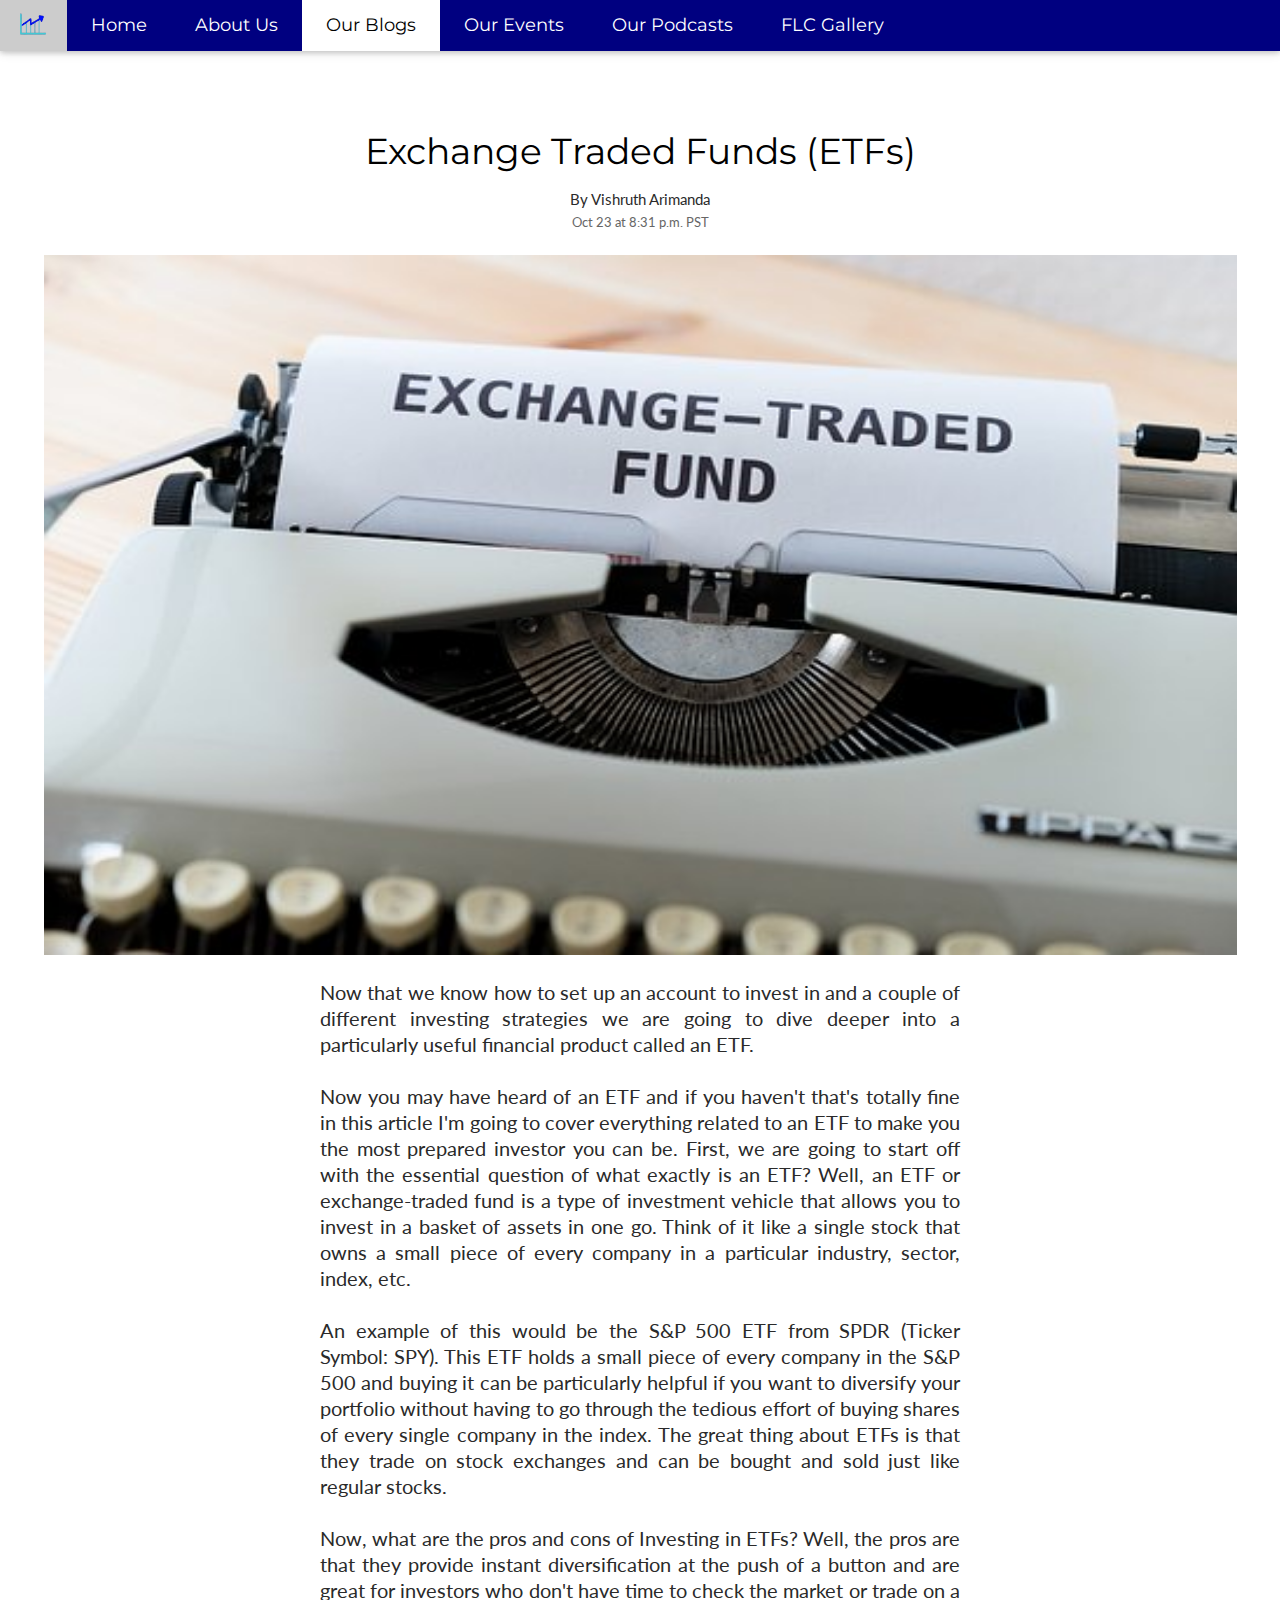
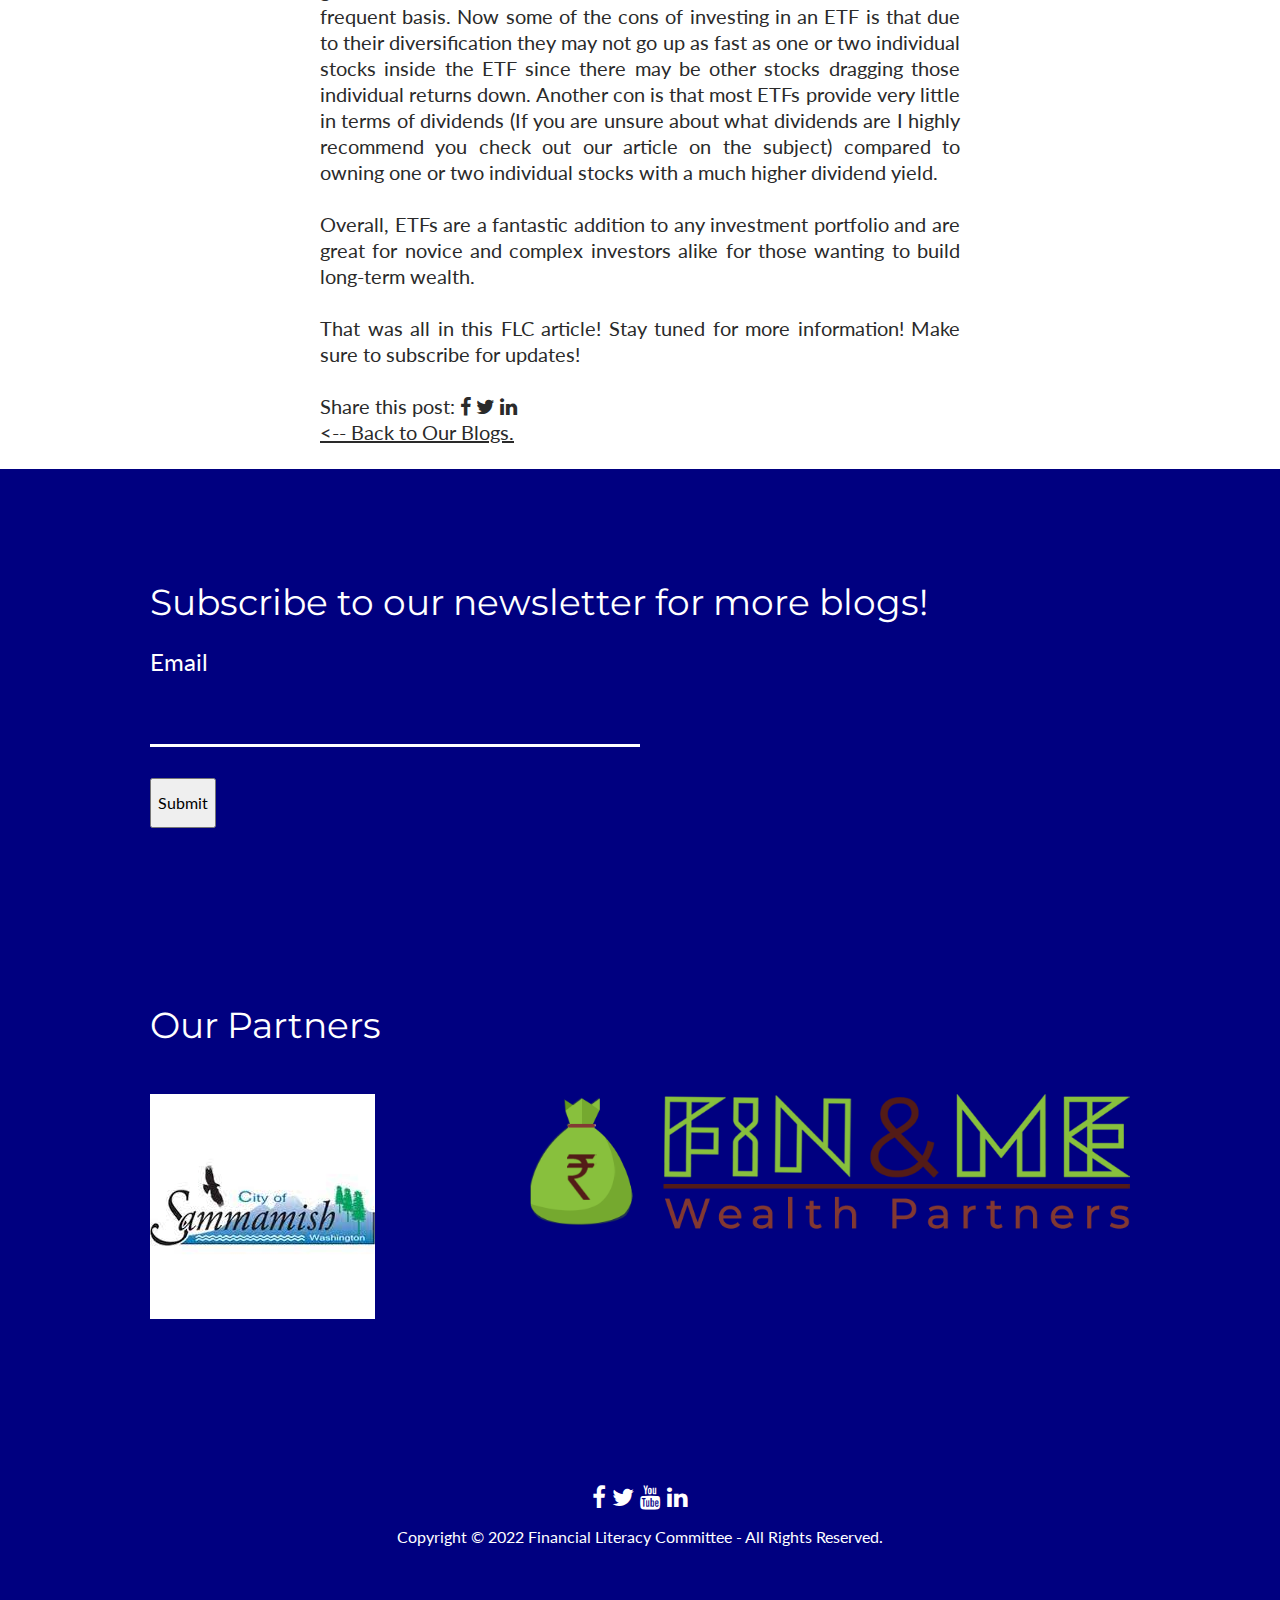
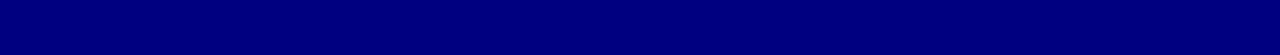
<file: sh-article-etf.html>
<!DOCTYPE html>
<html lang="en">
<head>
<title>ETFs</title>
<meta charset="UTF-8">
<link rel="icon" href="flcgraph-removebg-preview.png" type="image/x-icon">
<link rel="shortcut icon" href="flclogo.png" type="image/x-icon" />
<meta name="viewport" content="width=device-width, initial-scale=1">
<link rel="stylesheet" href="style.css">
<link rel="stylesheet" href="https://fonts.googleapis.com/css?family=Lato">
<link rel="stylesheet" href="https://fonts.googleapis.com/css?family=Montserrat">
<link rel="stylesheet" href="https://cdnjs.cloudflare.com/ajax/libs/font-awesome/4.7.0/css/font-awesome.min.css">

<style>
body,h1,h2,h3,h4,h5,h6 {font-family: "Lato", sans-serif}
.w3-bar,h1,button {font-family: "Montserrat", sans-serif}

#bl{
    text-decoration: none;
}

input[type=email] {
  width: 50%;
  padding: 12px 20px;
  margin: 8px 0;
  background-color: transparent;
  border: none;
  border-bottom: 3px solid navy;
}

input[type=button], input[type=submit], input[type=reset] {
  background-color: transparent;
  border: 0px;
  color: transparent;
  padding: 16px 32px;
  text-decoration: none;
  margin: 4px 2px;
  cursor: pointer ;
}

</style>
</head>

<body>

<!-- Navigation Bar -->
<div class="w3-top">
    <div class="w3-bar w3-navy w3-card w3-left-align w3-large">
        <a class="w3-bar-item w3-button w3-hide-medium w3-hide-large w3-right w3-padding-large w3-hover-white w3-large w3-navy" href="javascript:void(0);"  onclick="myFunction()" title="Toggle Navigation Menu"></i></a>
        <a href="index.html" class="w3-bar-item w3-button w3-hide-small"><img src="flcgraph-removebg-preview.png" height="35px" width="35px"></a>
        <a href="index.html" class="w3-bar-item w3-button w3-hide-small w3-padding-large w3-hover-white">Home</a>
        <a href="aboutus.html" class="w3-bar-item w3-button w3-hide-small w3-padding-large w3-hover-white">About Us</a>
        <a href="ourblogs.html" class="w3-bar-item w3-button w3-padding-large w3-white">Our Blogs</a>
        <a href="ourevents.html" class="w3-bar-item w3-button w3-hide-small w3-padding-large w3-hover-white">Our Events</a>
        <a href="ourpodcasts.html" class="w3-bar-item w3-button w3-hide-small w3-padding-large w3-hover-white">Our Podcasts</a>
        <a href="flcgallery.html" class="w3-bar-item w3-button w3-hide-small w3-padding-large w3-hover-white">FLC Gallery</a>
    </div>

    <!-- Navigation Bar on smaller screens -->
    <div id="navDemo" class="w3-bar-block w3-navy w3-hide w3-hide-large w3-hide-medium w3-large">
        <a href="index.html" class="w3-bar-item w3-button w3-padding-large">Home</a>
        <a href="aboutus.html" class="w3-bar-item w3-button w3-padding-large">About Us</a>
        <a href="ourblogs.html" class="w3-bar-item w3-button w3-padding-large">Our Blogs</a>
        <a href="ourevents.html" class="w3-bar-item w3-button w3-padding-large">Our Events</a>
        <a href="ourpodcasts.html" class="w3-bar-item w3-button w3-padding-large">Our Podcasts</a>
        <a href="flcgallery.html" class="w3-bar-item w3-button w3-padding-large">FLC Gallery</a>
    </div>
</div>

<!-- Article -->
<div>
    <div class="grid-full-bleed">
        <div class="centers pt-lg">

            <!-- Title -->
            <div class="w-100 grid-center">
                <h1 class="ml-auto mr-auto font--headline mb-sm mt-sm">Exchange Traded Funds (ETFs)</h1>
            </div>

            <!-- Author -->
            <div class="w-100 grid-center">
                <div class="flex justify-center">
                    <div class="flex-column flex items-center">
                        <div class="mb-xxs flex" style="max-width:500px">
                            <span>
                                <div class="dib items-center">
                                    <span>
                                        <div class="dib font-xxs">
                                            <span class="gray-darkest">By Vishruth Arimanda</span>
                                        </div>
                                    </span>
                            </span>
                        </div>
                    </div>
                </div>
            </div>

            <!-- Date -->
            <div class="mb-md mb-lg-ns font--subhead font-xxxs gray-dark" data-qa="timestamp">
                <span data-qa="display-date" class="gray-dark">Oct 23 at 8:31 p.m. PST</span>
            </div>

            <!-- Image -->
            <div class="grid-center grid-tablet-full-bleed">
                <div>
                    <div>
                        <figure class="mb-md">
                            <img src="blog-art7etf.jpg" style="height: 700px; width: 1193px;">
                        </figure>
                    </div>
                </div>
            </div>
            
            <!-- Main Text -->
            <div class="grid-center">
                <div class="grid-center grid-body">
                    <h4 class="font--article-body font-copy pb-md ma-0 gray-darkest">
                        Now that we know how to set up an account to invest in and a couple of different investing strategies we are going to dive deeper into a particularly useful financial product called an ETF.<br><br>
                        Now you may have heard of an ETF and if you haven't that's totally fine in this article I'm going to cover everything related to an ETF to make you the most prepared investor you can be. First, we are going to start off with the essential question of what exactly is an ETF? Well, an ETF or exchange-traded fund is a type of investment vehicle that allows you to invest in a basket of assets in one go. Think of it like a single stock that owns a small piece of every company in a particular industry, sector, index, etc.<br><br>
                        An example of this would be the S&P 500 ETF from SPDR (Ticker Symbol: SPY). This ETF holds a small piece of every company in the S&P 500 and buying it can be particularly helpful if you want to diversify your portfolio without having to go through the tedious effort of buying shares of every single company in the index. The great thing about ETFs is that they trade on stock exchanges and can be bought and sold just like regular stocks.<br><br>
                        Now, what are the pros and cons of Investing in ETFs? Well, the pros are that they provide instant diversification at the push of a button and are great for investors who don't have time to check the market or trade on a frequent basis. Now some of the cons of investing in an ETF is that due to their diversification they may not go up as fast as one or two individual stocks inside the ETF since there may be other stocks dragging those individual returns down. Another con is that most ETFs provide very little in terms of dividends (If you are unsure about what dividends are I highly recommend you check out our article on the subject) compared to owning one or two individual stocks with a much higher dividend yield.<br><br>
                        Overall, ETFs are a fantastic addition to any investment portfolio and are great for novice and complex investors alike for those wanting to build long-term wealth.<br><br>

                        That was all in this FLC article! Stay tuned for more information! Make sure to subscribe for updates!<br><br>

                        Share this post: <a href="https://www.facebook.com/" target="blank"><i class="fa fa-facebook"></i></a> <a href="https://twitter.com/" target="blank"><i class="fa fa-twitter"></i></a> <a href="http://www.linkedin.com/" target="blank"><i class="fa fa-linkedin"></i></a><br>
                        <a href="ourblogs.html"> &lt;-- Back to Our Blogs.</a>
                    </h4>
                </div>
            </div>

        </div>
    </div>
</div>

<!-- Subscribe -->
<div class="w3-row-padding w3-container w3-navy" style="padding: 96px">
    <div class="w3-content">
        <div class="news-form-group">
            <h1 style="margin-bottom: 15px;">Subscribe to our newsletter for more blogs!</h1>
            <form id="news-form-id" class="" method="post">
                <label for="Email" class="news-label"><h3>Email</h3></label>
                <div class="news-input-group">
                    <input type="email" id="eemail" name="Eemail" class="news-form-control" style="border: none; background-color: transparent; border-bottom: 3px solid white; color: white;" required>
                </div>

                <br>
                <div class="fcf-form-group">
                    <button type="submit" id="fcf-button" class="fcf-btn fcf-btn-primary fcf-btn-lg fcf-btn-block"><h6>Submit</h6></button>
                </div>
            </form>
        </div>
    </div>
</div>

<!-- Our Partners -->
<div class="w3-row-padding w3-padding-64 w3-container w3-navy">
    <div class="w3-content">
        <h1 style="padding-bottom: 32px;">Our Partners</h1>
        <a href="https://www.sammamish.us/"><img src="samm.jpg" target="blank"></a>
        <a href="https://finandme.com/"><img src="finandme.png" height="137px" width="600px" style="float: right;" target="blank"></a>
    </div>
</div>

<!-- Footer -->
<footer class="w3-container w3-padding-64 w3-center w3-navy">  
    <div class="w3-xlarge w3-padding-32">
        <a href="https://www.facebook.com/100378079322977"><i class="fa fa-facebook w3-hover-opacity"></i></a>
        <a href="https://www.twitter.com/SettyDhruv"><i class="fa fa-twitter w3-hover-opacity"></i></a>
        <a href="https://www.youtube.com/channel/UCBl5SGOjTAw7ChBdo_3gZwg"><i class="fa fa-youtube w3-hover-opacity"></i></a>
        <a href="https://linkedin.com/company/financial-literacy-committee"><i class="fa fa-linkedin w3-hover-opacity"></i></a>
        <br>
        <h6>Copyright © 2022 Financial Literacy Committee - All Rights Reserved.</h6>
    </div>
</footer>

</body>
</html>
</file>
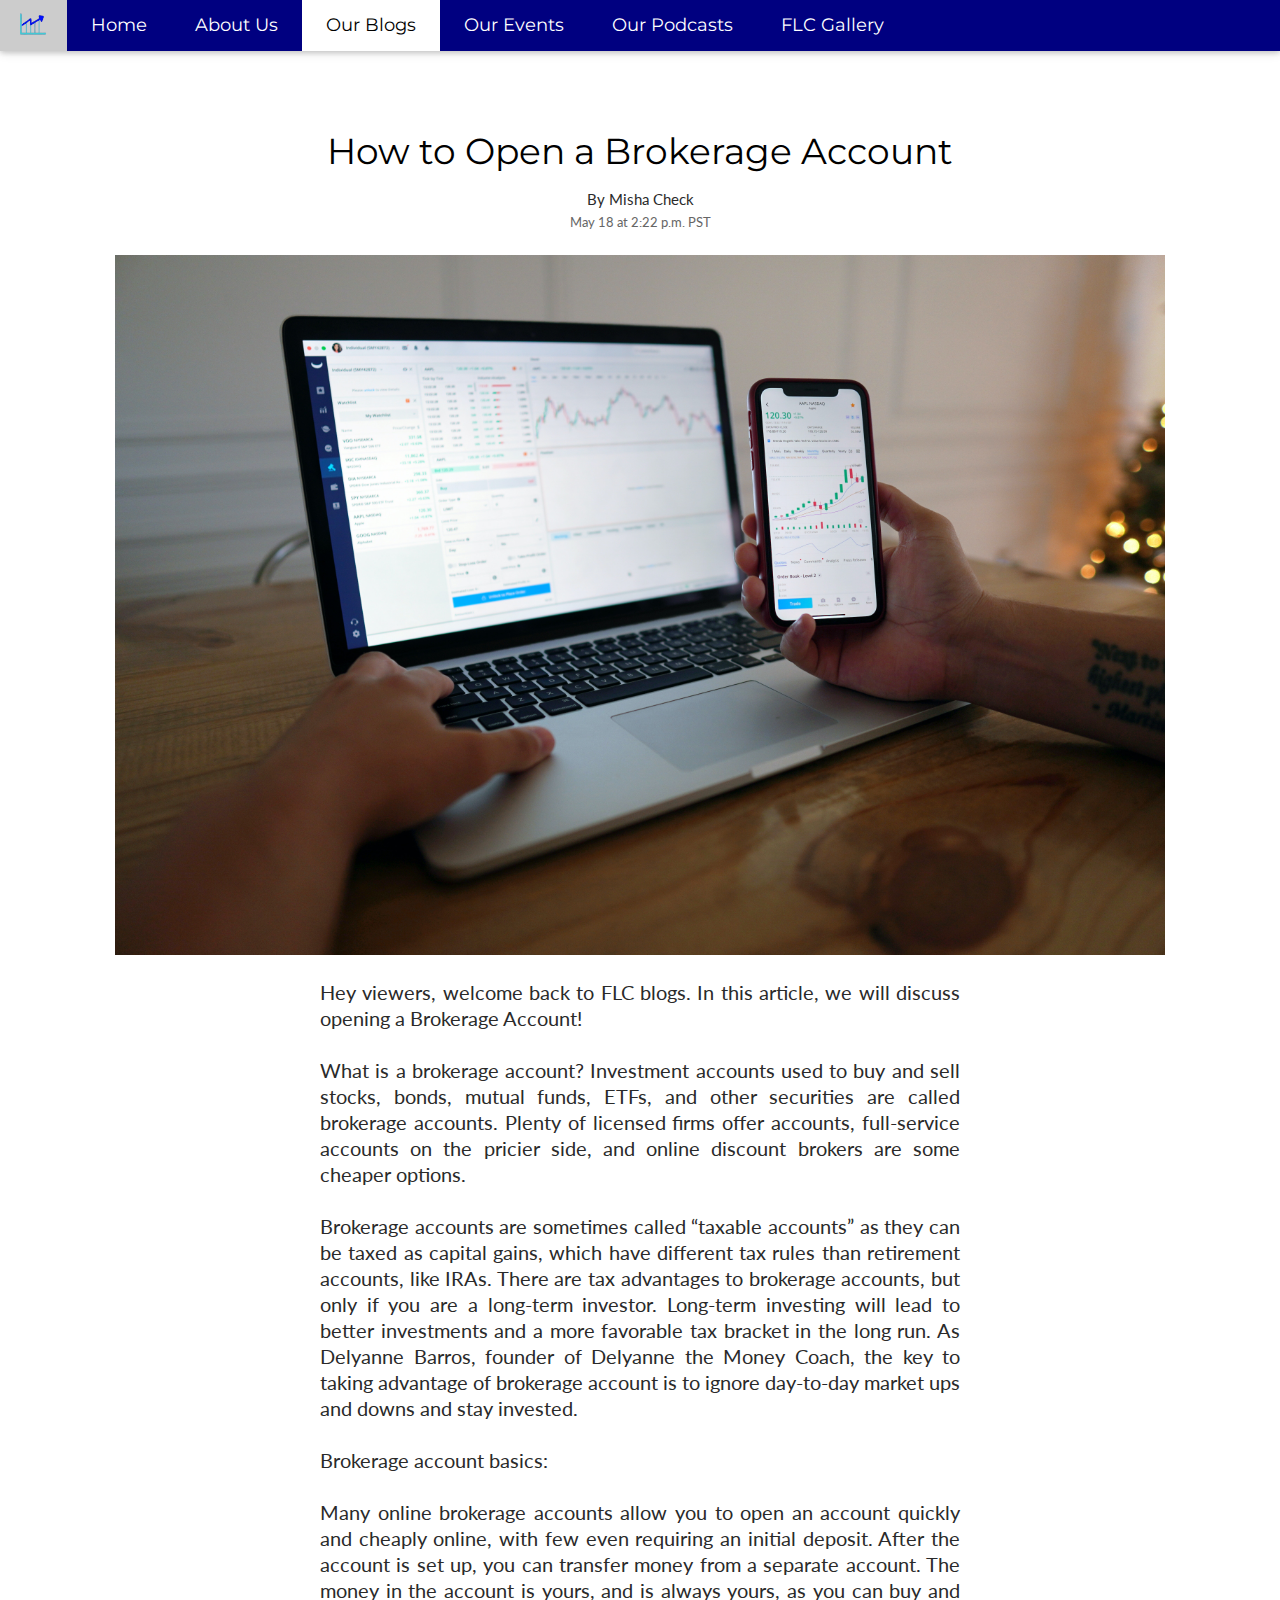
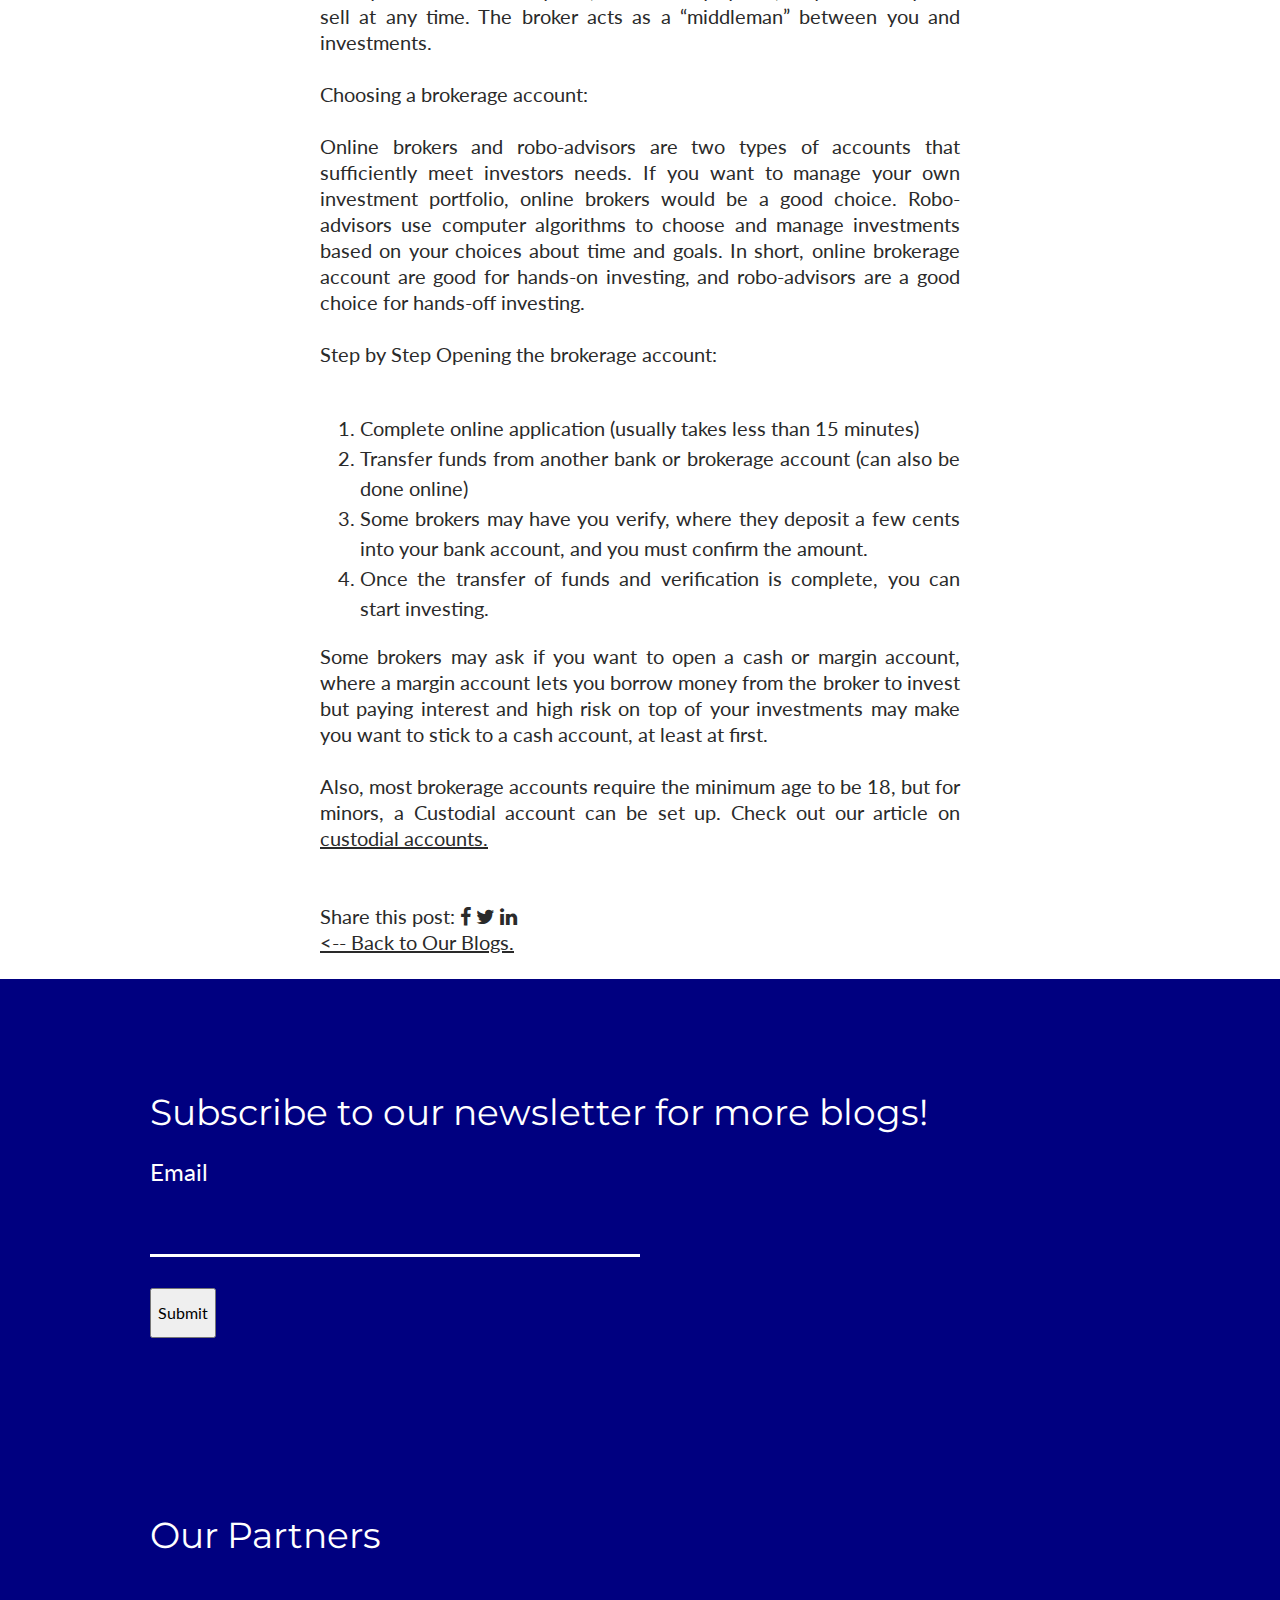
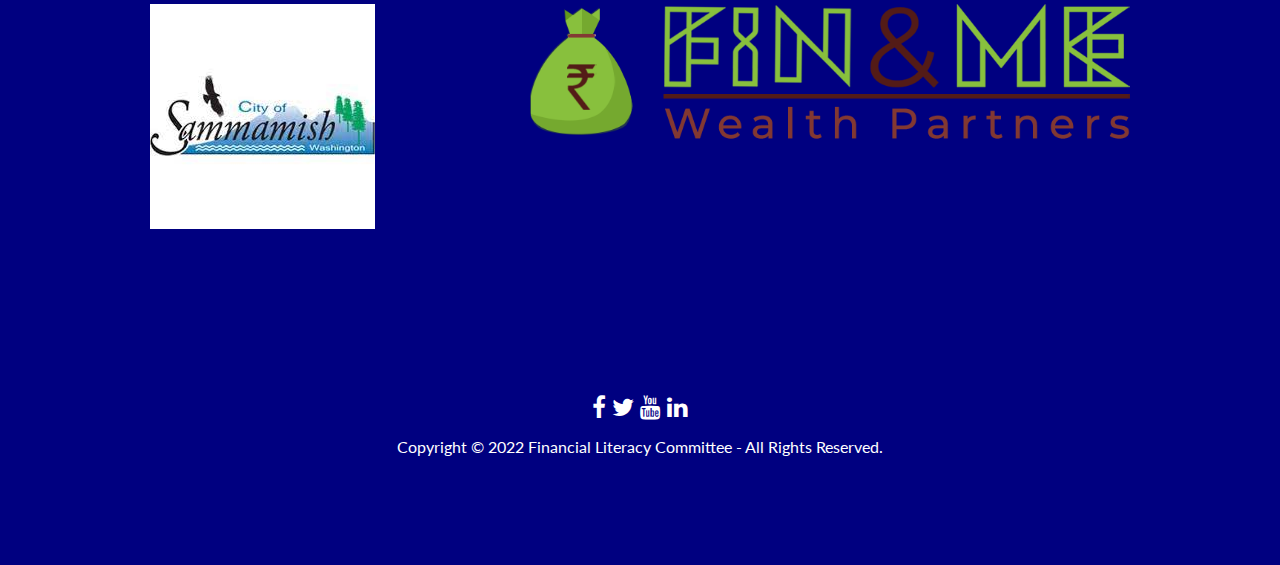
<file: sh-article-howto.html>
<!DOCTYPE html>
<html lang="en">
<head>
<title>How To Create a Brokerage Account</title>
<meta charset="UTF-8">
<link rel="icon" href="flcgraph-removebg-preview.png" type="image/x-icon">
<link rel="shortcut icon" href="flclogo.png" type="image/x-icon" />
<meta name="viewport" content="width=device-width, initial-scale=1">
<link rel="stylesheet" href="style.css">
<link rel="stylesheet" href="https://fonts.googleapis.com/css?family=Lato">
<link rel="stylesheet" href="https://fonts.googleapis.com/css?family=Montserrat">
<link rel="stylesheet" href="https://cdnjs.cloudflare.com/ajax/libs/font-awesome/4.7.0/css/font-awesome.min.css">

<style>
body,h1,h2,h3,h4,h5,h6 {font-family: "Lato", sans-serif}
.w3-bar,h1,button {font-family: "Montserrat", sans-serif}

#bl{
    text-decoration: none;
}

input[type=email] {
  width: 50%;
  padding: 12px 20px;
  margin: 8px 0;
  background-color: transparent;
  border: none;
  border-bottom: 3px solid navy;
}

input[type=button], input[type=submit], input[type=reset] {
  background-color: transparent;
  border: 0px;
  color: transparent;
  padding: 16px 32px;
  text-decoration: none;
  margin: 4px 2px;
  cursor: pointer ;
}
</style>
</head>

<body>

<!-- Navigation Bar -->
<div class="w3-top">
    <div class="w3-bar w3-navy w3-card w3-left-align w3-large">
        <a class="w3-bar-item w3-button w3-hide-medium w3-hide-large w3-right w3-padding-large w3-hover-white w3-large w3-navy" href="javascript:void(0);"  onclick="myFunction()" title="Toggle Navigation Menu"></i></a>
        <a href="index.html" class="w3-bar-item w3-button w3-hide-small"><img src="flcgraph-removebg-preview.png" height="35px" width="35px"></a>
        <a href="index.html" class="w3-bar-item w3-button w3-hide-small w3-padding-large w3-hover-white">Home</a>
        <a href="aboutus.html" class="w3-bar-item w3-button w3-hide-small w3-padding-large w3-hover-white">About Us</a>
        <a href="ourblogs.html" class="w3-bar-item w3-button w3-padding-large w3-white">Our Blogs</a>
        <a href="ourevents.html" class="w3-bar-item w3-button w3-hide-small w3-padding-large w3-hover-white">Our Events</a>
        <a href="ourpodcasts.html" class="w3-bar-item w3-button w3-hide-small w3-padding-large w3-hover-white">Our Podcasts</a>
        <a href="flcgallery.html" class="w3-bar-item w3-button w3-hide-small w3-padding-large w3-hover-white">FLC Gallery</a>
    </div>

    <!-- Navigation Bar on smaller screens -->
    <div id="navDemo" class="w3-bar-block w3-navy w3-hide w3-hide-large w3-hide-medium w3-large">
        <a href="index.html" class="w3-bar-item w3-button w3-padding-large">Home</a>
        <a href="aboutus.html" class="w3-bar-item w3-button w3-padding-large">About Us</a>
        <a href="ourblogs.html" class="w3-bar-item w3-button w3-padding-large">Our Blogs</a>
        <a href="ourevents.html" class="w3-bar-item w3-button w3-padding-large">Our Events</a>
        <a href="ourpodcasts.html" class="w3-bar-item w3-button w3-padding-large">Our Podcasts</a>
        <a href="flcgallery.html" class="w3-bar-item w3-button w3-padding-large">FLC Gallery</a>
    </div>
</div>

<!-- Article -->
<div>
    <div class="grid-full-bleed">
        <div class="centers pt-lg">

            <!-- Title -->
            <div class="w-100 grid-center">
                <h1 class="ml-auto mr-auto font--headline mb-sm mt-sm">How to Open a Brokerage Account</h1>
            </div>

            <!-- Author -->
            <div class="w-100 grid-center">
                <div class="flex justify-center">
                    <div class="flex-column flex items-center">
                        <div class="mb-xxs flex" style="max-width:500px">
                            <span>
                                <div class="dib items-center">
                                    <span>
                                        <div class="dib font-xxs">
                                            <span class="gray-darkest">By Misha Check</span>
                                        </div>
                                    </span>
                            </span>
                        </div>
                    </div>
                </div>
            </div>

            <!-- Date -->
            <div class="mb-md mb-lg-ns font--subhead font-xxxs gray-dark" data-qa="timestamp">
                <span data-qa="display-date" class="gray-dark">May 18 at 2:22 p.m. PST</span>
            </div>

            <!-- Image -->
            <div class="grid-center grid-tablet-full-bleed">
                <div>
                    <div>
                        <figure class="mb-md">
                            <img src="blog1-art1howto.jpg" style="height: 700px; width: 1050px;">
                        </figure>
                    </div>
                </div>
            </div>
            
            <!-- Main Text -->
            <div class="grid-center">
                <div class="grid-center grid-body">
                    <h4 class="font--article-body font-copy pb-md ma-0 gray-darkest">
                        Hey viewers, welcome back to FLC blogs. In this article, we will discuss opening a Brokerage Account!<br><br>
                        What is a brokerage account? Investment accounts used to buy and sell stocks, bonds, mutual funds, ETFs, and other securities are called brokerage accounts. Plenty of licensed firms offer accounts, full-service accounts on the pricier side, and online discount brokers are some cheaper options.<br><br>  
                        Brokerage accounts are sometimes called “taxable accounts” as they can be taxed as capital gains, which have different tax rules than retirement accounts, like IRAs. There are tax advantages to brokerage accounts, but only if you are a long-term investor. Long-term investing will lead to better investments and a more favorable tax bracket in the long run. As Delyanne Barros, founder of Delyanne the Money Coach, the key to taking advantage of brokerage account is to ignore day-to-day market ups and downs and stay invested.<br><br>    
                        Brokerage account basics:<br><br>    
                        Many online brokerage accounts allow you to open an account quickly and cheaply online, with few even requiring an initial deposit. After the account is set up, you can transfer money from a separate account. The money in the account is yours, and is always yours, as you can buy and sell at any time. The broker acts as a “middleman” between you and investments.<br><br>
                        Choosing a brokerage account:<br><br>    
                        Online brokers and robo-advisors are two types of accounts that sufficiently meet investors needs. If you want to manage your own investment portfolio, online brokers would be a good choice. Robo-advisors use computer algorithms to choose and manage investments based on your choices about time and goals. In short, online brokerage account are good for hands-on investing, and robo-advisors are a good choice for hands-off investing.<br><br>    
                        Step by Step Opening the brokerage account:<br><br> 
                        <ol style="line-height: 1.5;">
                            <li>Complete online application (usually takes less than 15 minutes)</li>
                            <li>Transfer funds from another bank or brokerage account (can also be done online)</li>
                            <li>Some brokers may have you verify, where they deposit a few cents into your bank account, and you must confirm the amount.</li>
                            <li>Once the transfer of funds and verification is complete, you can start investing.</li>
                        </ol>
                        Some brokers may ask if you want to open a cash or margin account, where a margin account lets you borrow money from the broker to invest but paying interest and high risk on top of your investments may make you want to stick to a cash account, at least at first.<br><br>
                        Also, most brokerage accounts require the minimum age to be 18, but for minors, a Custodial account can be set up. Check out our article on <a href="articles\sh-article-brok.html" target="blank">custodial accounts.</a><br><br><br>

                        Share this post: <a href="https://www.facebook.com/" target="blank"><i class="fa fa-facebook"></i></a> <a href="https://twitter.com/" target="blank"><i class="fa fa-twitter"></i></a> <a href="http://www.linkedin.com/" target="blank"><i class="fa fa-linkedin"></i></a><br>
                        <a href="ourblogs.html"> &lt;-- Back to Our Blogs.</a>
                    </h4>
                </div>
            </div>

        </div>
    </div>
</div>

<!-- Subscribe -->
<div class="w3-row-padding w3-container w3-navy" style="padding: 96px">
    <div class="w3-content">
        <div class="news-form-group">
            <h1 style="margin-bottom: 15px;">Subscribe to our newsletter for more blogs!</h1>
            <form id="news-form-id" class="" method="post">
                <label for="Email" class="news-label"><h3>Email</h3></label>
                <div class="news-input-group">
                    <input type="email" id="eemail" name="Eemail" class="news-form-control" style="border: none; background-color: transparent; border-bottom: 3px solid white; color: white;" required>
                </div>

                <br>
                <div class="fcf-form-group">
                    <button type="submit" id="fcf-button" class="fcf-btn fcf-btn-primary fcf-btn-lg fcf-btn-block"><h6>Submit</h6></button>
                </div>
            </form>
        </div>
    </div>
</div>

<!-- Our Partners -->
<div class="w3-row-padding w3-padding-64 w3-container w3-navy">
    <div class="w3-content">
        <h1 style="padding-bottom: 32px;">Our Partners</h1>
        <a href="https://www.sammamish.us/"><img src="samm.jpg" target="blank"></a>
        <a href="https://finandme.com/"><img src="finandme.png" height="137px" width="600px" style="float: right;" target="blank"></a>
    </div>
</div>

<!-- Footer -->
<footer class="w3-container w3-padding-64 w3-center w3-navy">  
    <div class="w3-xlarge w3-padding-32">
        <a href="https://www.facebook.com/100378079322977"><i class="fa fa-facebook w3-hover-opacity"></i></a>
        <a href="https://www.twitter.com/SettyDhruv"><i class="fa fa-twitter w3-hover-opacity"></i></a>
        <a href="https://www.youtube.com/channel/UCBl5SGOjTAw7ChBdo_3gZwg"><i class="fa fa-youtube w3-hover-opacity"></i></a>
        <a href="https://linkedin.com/company/financial-literacy-committee"><i class="fa fa-linkedin w3-hover-opacity"></i></a>
        <br>
        <h6>Copyright © 2022 Financial Literacy Committee - All Rights Reserved.</h6>
    </div>
</footer>

</body>
</html>
</file>
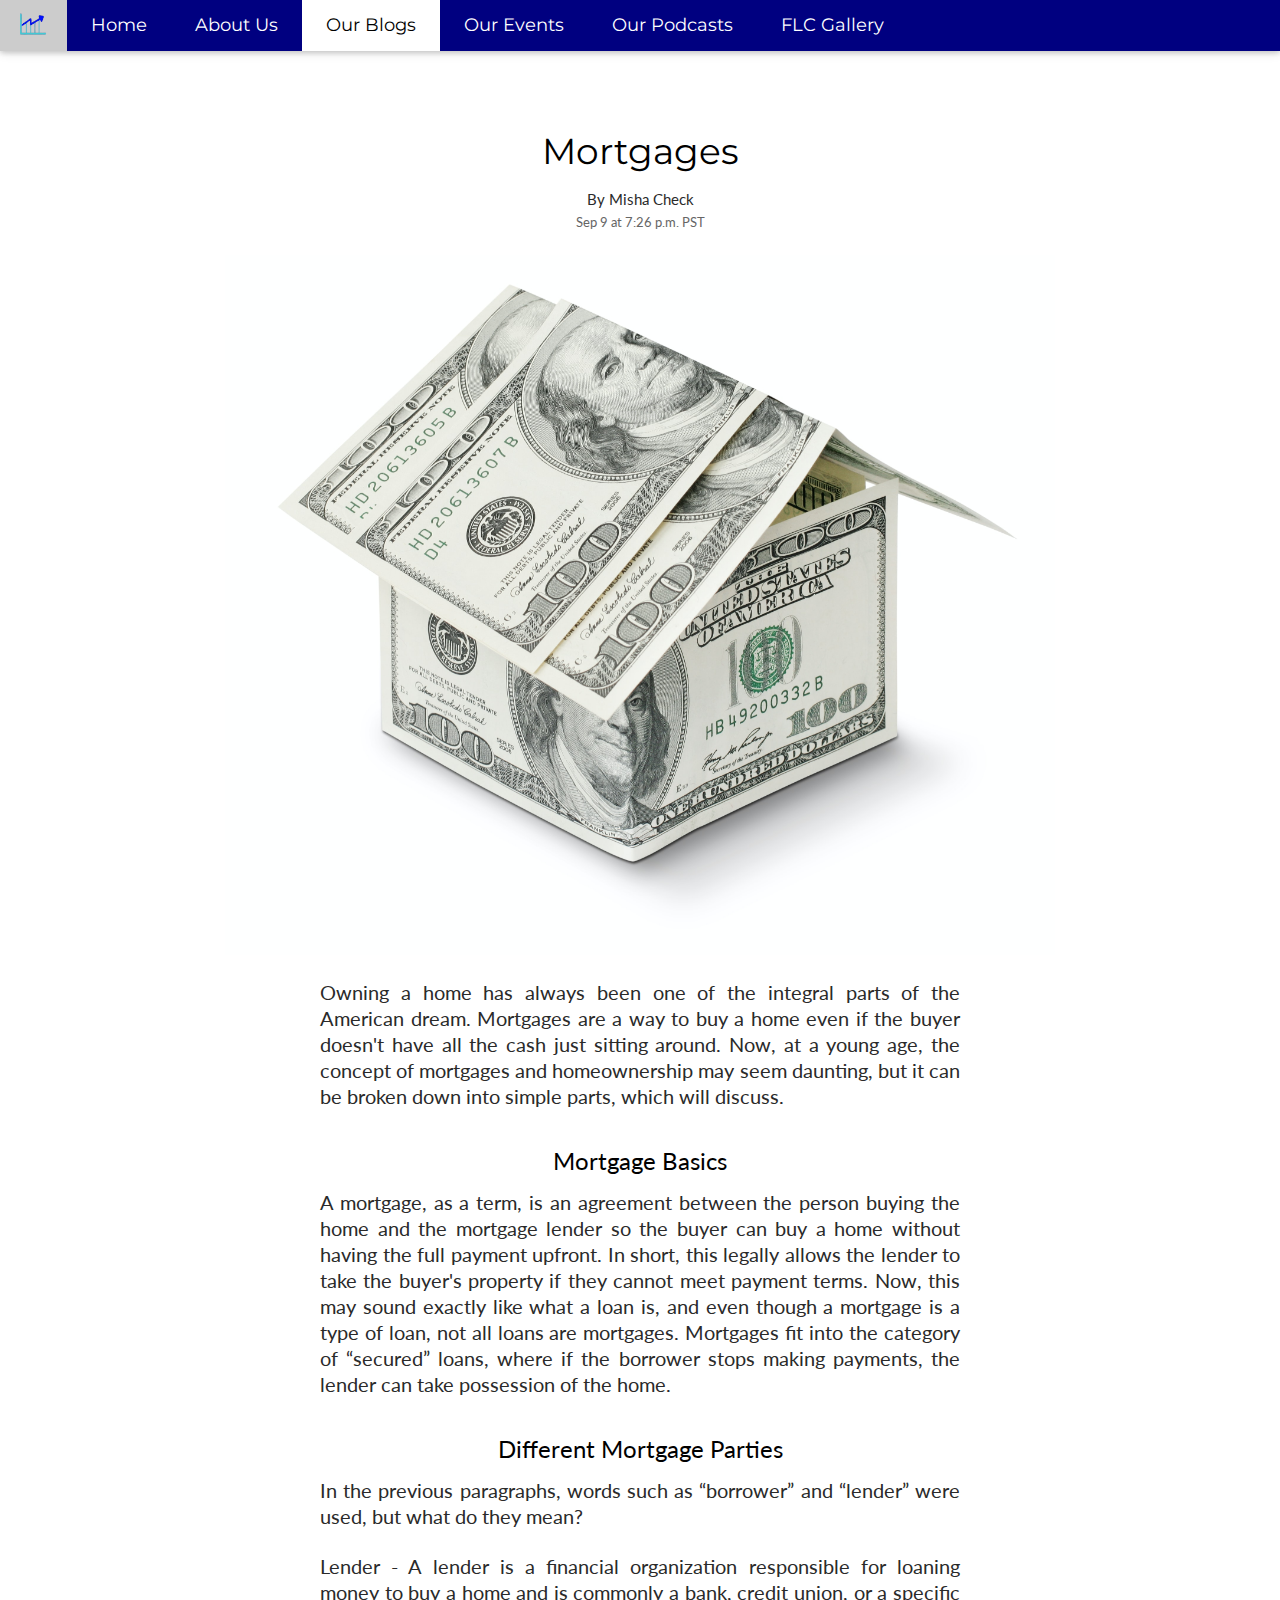
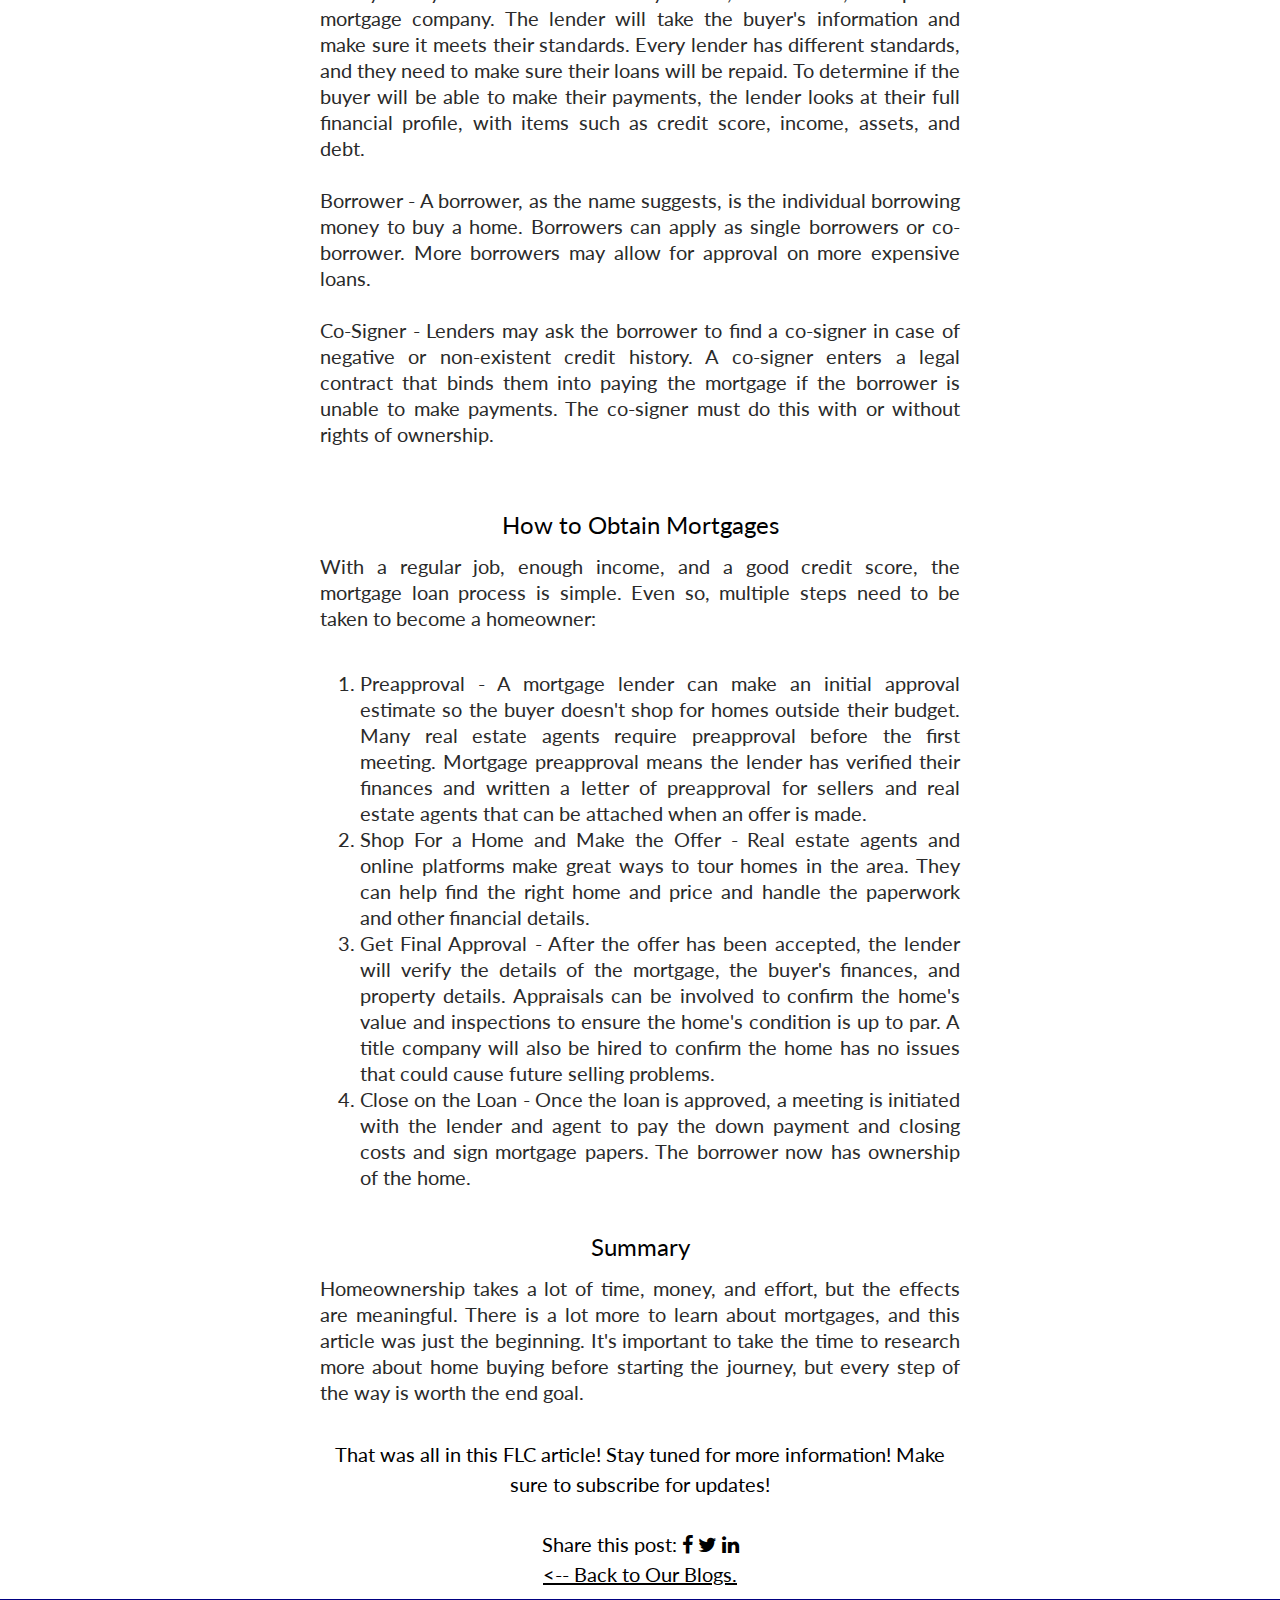
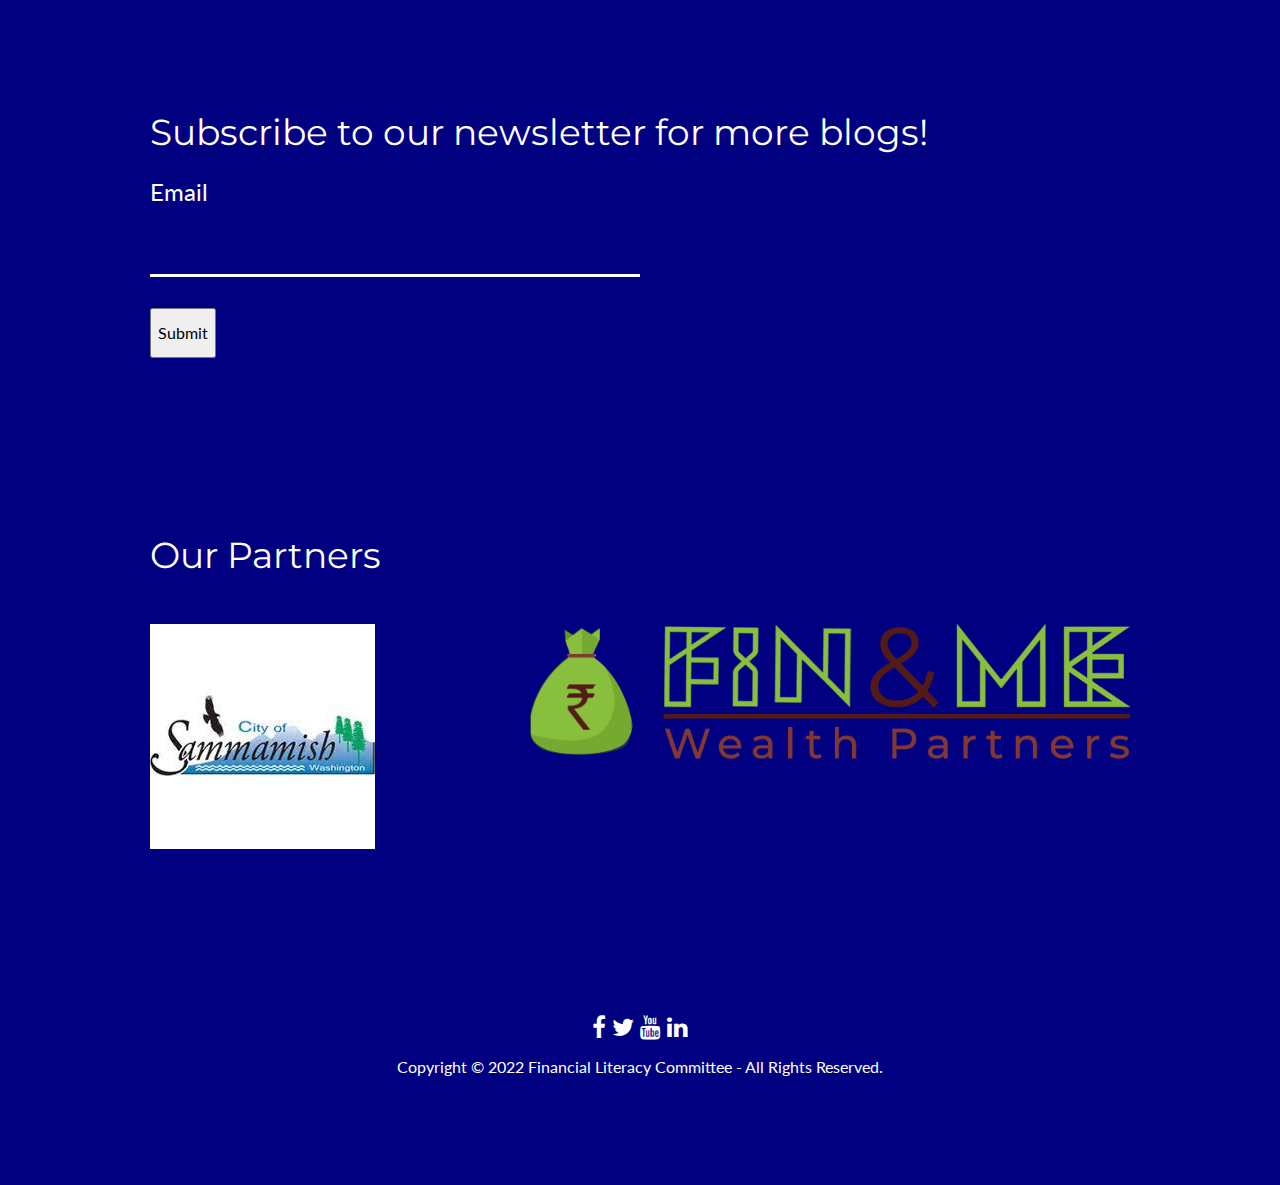
<file: sh-article-mortgage.html>
<!DOCTYPE html>
<html lang="en">
<head>
<title>Mortgages</title>
<meta charset="UTF-8">
<link rel="icon" href="flcgraph-removebg-preview.png" type="image/x-icon">
<link rel="shortcut icon" href="flclogo.png" type="image/x-icon" />
<meta name="viewport" content="width=device-width, initial-scale=1">
<link rel="stylesheet" href="style.css">
<link rel="stylesheet" href="https://fonts.googleapis.com/css?family=Lato">
<link rel="stylesheet" href="https://fonts.googleapis.com/css?family=Montserrat">
<link rel="stylesheet" href="https://cdnjs.cloudflare.com/ajax/libs/font-awesome/4.7.0/css/font-awesome.min.css">

<style>
body,h1,h2,h3,h4,h5,h6 {font-family: "Lato", sans-serif}
.w3-bar,h1,button {font-family: "Montserrat", sans-serif}

#bl{
    text-decoration: none;
}

input[type=email] {
  width: 50%;
  padding: 12px 20px;
  margin: 8px 0;
  background-color: transparent;
  border: none;
  border-bottom: 3px solid navy;
}

input[type=button], input[type=submit], input[type=reset] {
  background-color: transparent;
  border: 0px;
  color: transparent;
  padding: 16px 32px;
  text-decoration: none;
  margin: 4px 2px;
  cursor: pointer ;
}
</style>
</head>

<body>

<!-- Navigation Bar -->
<div class="w3-top">
    <div class="w3-bar w3-navy w3-card w3-left-align w3-large">
        <a class="w3-bar-item w3-button w3-hide-medium w3-hide-large w3-right w3-padding-large w3-hover-white w3-large w3-navy" href="javascript:void(0);"  onclick="myFunction()" title="Toggle Navigation Menu"></i></a>
        <a href="index.html" class="w3-bar-item w3-button w3-hide-small"><img src="flcgraph-removebg-preview.png" height="35px" width="35px"></a>
        <a href="index.html" class="w3-bar-item w3-button w3-hide-small w3-padding-large w3-hover-white">Home</a>
        <a href="aboutus.html" class="w3-bar-item w3-button w3-hide-small w3-padding-large w3-hover-white">About Us</a>
        <a href="ourblogs.html" class="w3-bar-item w3-button w3-padding-large w3-white">Our Blogs</a>
        <a href="ourevents.html" class="w3-bar-item w3-button w3-hide-small w3-padding-large w3-hover-white">Our Events</a>
        <a href="ourpodcasts.html" class="w3-bar-item w3-button w3-hide-small w3-padding-large w3-hover-white">Our Podcasts</a>
        <a href="flcgallery.html" class="w3-bar-item w3-button w3-hide-small w3-padding-large w3-hover-white">FLC Gallery</a>
    </div>

    <!-- Navigation Bar on smaller screens -->
    <div id="navDemo" class="w3-bar-block w3-navy w3-hide w3-hide-large w3-hide-medium w3-large">
        <a href="index.html" class="w3-bar-item w3-button w3-padding-large">Home</a>
        <a href="aboutus.html" class="w3-bar-item w3-button w3-padding-large">About Us</a>
        <a href="ourblogs.html" class="w3-bar-item w3-button w3-padding-large">Our Blogs</a>
        <a href="ourevents.html" class="w3-bar-item w3-button w3-padding-large">Our Events</a>
        <a href="ourpodcasts.html" class="w3-bar-item w3-button w3-padding-large">Our Podcasts</a>
        <a href="flcgallery.html" class="w3-bar-item w3-button w3-padding-large">FLC Gallery</a>
    </div>
</div>

<!-- Article -->
<div>
    <div class="grid-full-bleed">
        <div class="centers pt-lg">

            <!-- Title -->
            <div class="w-100 grid-center">
                <h1 class="ml-auto mr-auto font--headline mb-sm mt-sm">Mortgages</h1>
            </div>

            <!-- Author -->
            <div class="w-100 grid-center">
                <div class="flex justify-center">
                    <div class="flex-column flex items-center">
                        <div class="mb-xxs flex" style="max-width:500px">
                            <span>
                                <div class="dib items-center">
                                    <span>
                                        <div class="dib font-xxs">
                                            <span class="gray-darkest">By Misha Check</span>
                                        </div>
                                    </span>
                            </span>
                        </div>
                    </div>
                </div>
            </div>

            <!-- Date -->
            <div class="mb-md mb-lg-ns font--subhead font-xxxs gray-dark" data-qa="timestamp">
                <span data-qa="display-date" class="gray-dark">Sep 9 at 7:26 p.m. PST</span>
            </div>

            <!-- Image -->
            <div class="grid-center grid-tablet-full-bleed">
                <div>
                    <div>
                        <figure class="mb-md">
                            <img src="blog-art6mort.jpg" style="height: 700px; width: 830px;">
                        </figure>
                    </div>
                </div>
            </div>
            
            <!-- Main Text -->
            <div class="grid-center">
                <div class="grid-center grid-body">
                    <h4 class="font--article-body font-copy pb-md ma-0 gray-darkest">
                        Owning a home has always been one of the integral parts of the American dream. Mortgages are a way to buy a home even if the buyer doesn't have all the cash just sitting around. Now, at a young age, the concept of mortgages and homeownership may seem daunting, but it can be broken down into simple parts, which will discuss.
                    </h4>
                    <h3>
                        Mortgage Basics
                    </h3>
                    <h4 class="font--article-body font-copy pb-md ma-0 gray-darkest">
                        A mortgage, as a term, is an agreement between the person buying the home and the mortgage lender so the buyer can buy a home without having the full payment upfront. In short, this legally allows the lender to take the buyer's property if they cannot meet payment terms. Now, this may sound exactly like what a loan is, and even though a mortgage is a type of loan, not all loans are mortgages. Mortgages fit into the category of “secured” loans, where if the borrower stops making payments, the lender can take possession of the home.  
                    </h4>
                    <h3>
                        Different Mortgage Parties
                    </h3>
                    <h4 class="font--article-body font-copy pb-md ma-0 gray-darkest">
                        In the previous paragraphs, words such as “borrower” and “lender” were used, but what do they mean?
                    </h4>
                    <h4 class="font--article-body font-copy pb-md ma-0 gray-darkest">
                        Lender - A lender is a financial organization responsible for loaning money to buy a home and is commonly a bank, credit union, or a specific mortgage company. The lender will take the buyer's information and make sure it meets their standards. Every lender has different standards, and they need to make sure their loans will be repaid. To determine if the buyer will be able to make their payments, the lender looks at their full financial profile, with items such as credit score, income, assets, and debt.<br><br>

                        Borrower - A borrower, as the name suggests, is the individual borrowing money to buy a home. Borrowers can apply as single borrowers or co-borrower. More borrowers may allow for approval on more expensive loans.<br><br>

                        Co-Signer - Lenders may ask the borrower to find a co-signer in case of negative or non-existent credit history. A co-signer enters a legal contract that binds them into paying the mortgage if the borrower is unable to make payments. The co-signer must do this with or without rights of ownership.<br><br>
                    </h4>
                    <h3>
                        How to Obtain Mortgages
                    </h3>
                    <h4 class="font--article-body font-copy pb-md ma-0 gray-darkest">
                        With a regular job, enough income, and a good credit score, the mortgage loan process is simple. Even so, multiple steps need to be taken to become a homeowner:
                    </h4>
                    <ol>
                        <h4 class="font--article-body font-copy pb-md ma-0 gray-darkest">
                        <li>
                            Preapproval - A mortgage lender can make an initial approval estimate so the buyer doesn't shop for homes outside their budget. Many real estate agents require preapproval before the first meeting. Mortgage preapproval means the lender has verified their finances and written a letter of preapproval for sellers and real estate agents that can be attached when an offer is made. 
                        </li>
                        <li>
                            Shop For a Home and Make the Offer - Real estate agents and online platforms make great ways to tour homes in the area. They can help find the right home and price and handle the paperwork and other financial details.  
                        </li>
                        <li>
                            Get Final Approval - After the offer has been accepted, the lender will verify the details of the mortgage, the buyer's finances, and property details. Appraisals can be involved to confirm the home's value and inspections to ensure the home's condition is up to par. A title company will also be hired to confirm the home has no issues that could cause future selling problems. 
                        </li>
                        <li>
                            Close on the Loan - Once the loan is approved, a meeting is initiated with the lender and agent to pay the down payment and closing costs and sign mortgage papers. The borrower now has ownership of the home. 
                        </li>
                    </h4>
                </ol>
                    <h3>Summary</h3> 
                    <h4 class="font--article-body font-copy pb-md ma-0 gray-darkest">Homeownership takes a lot of time, money, and effort, but the effects are meaningful. There is a lot more to learn about mortgages, and this article was just the beginning. It's important to take the time to research more about home buying before starting the journey, but every step of the way is worth the end goal.</h4> 


                    <h4>
                        That was all in this FLC article! Stay tuned for more information! Make sure to subscribe for updates!<br><br>

                        Share this post: <a href="https://www.facebook.com/" target="blank"><i class="fa fa-facebook"></i></a> <a href="https://twitter.com/" target="blank"><i class="fa fa-twitter"></i></a> <a href="http://www.linkedin.com/" target="blank"><i class="fa fa-linkedin"></i></a><br>
                        <a href="ourblogs.html"> &lt;-- Back to Our Blogs.</a>
                    </h4>
                </div>
            </div>

        </div>
    </div>
</div>

<!-- Subscribe -->
<div class="w3-row-padding w3-container w3-navy" style="padding: 96px">
    <div class="w3-content">
        <div class="news-form-group">
            <h1 style="margin-bottom: 15px;">Subscribe to our newsletter for more blogs!</h1>
            <form id="news-form-id" class="" method="post">
                <label for="Email" class="news-label"><h3>Email</h3></label>
                <div class="news-input-group">
                    <input type="email" id="eemail" name="Eemail" class="news-form-control" style="border: none; background-color: transparent; border-bottom: 3px solid white; color: white;" required>
                </div>

                <br>
                <div class="fcf-form-group">
                    <button type="submit" id="fcf-button" class="fcf-btn fcf-btn-primary fcf-btn-lg fcf-btn-block"><h6>Submit</h6></button>
                </div>
            </form>
        </div>
    </div>
</div>

<!-- Our Partners -->
<div class="w3-row-padding w3-padding-64 w3-container w3-navy">
    <div class="w3-content">
        <h1 style="padding-bottom: 32px;">Our Partners</h1>
        <a href="https://www.sammamish.us/"><img src="samm.jpg" target="blank"></a>
        <a href="https://finandme.com/"><img src="finandme.png" height="137px" width="600px" style="float: right;" target="blank"></a>
    </div>
</div>

<!-- Footer -->
<footer class="w3-container w3-padding-64 w3-center w3-navy">  
    <div class="w3-xlarge w3-padding-32">
        <a href="https://www.facebook.com/100378079322977"><i class="fa fa-facebook w3-hover-opacity"></i></a>
        <a href="https://www.twitter.com/SettyDhruv"><i class="fa fa-twitter w3-hover-opacity"></i></a>
        <a href="https://www.youtube.com/channel/UCBl5SGOjTAw7ChBdo_3gZwg"><i class="fa fa-youtube w3-hover-opacity"></i></a>
        <a href="https://linkedin.com/company/financial-literacy-committee"><i class="fa fa-linkedin w3-hover-opacity"></i></a>
        <br>
        <h6>Copyright © 2022 Financial Literacy Committee - All Rights Reserved.</h6>
    </div>
</footer>

</body>
</html>
</file>
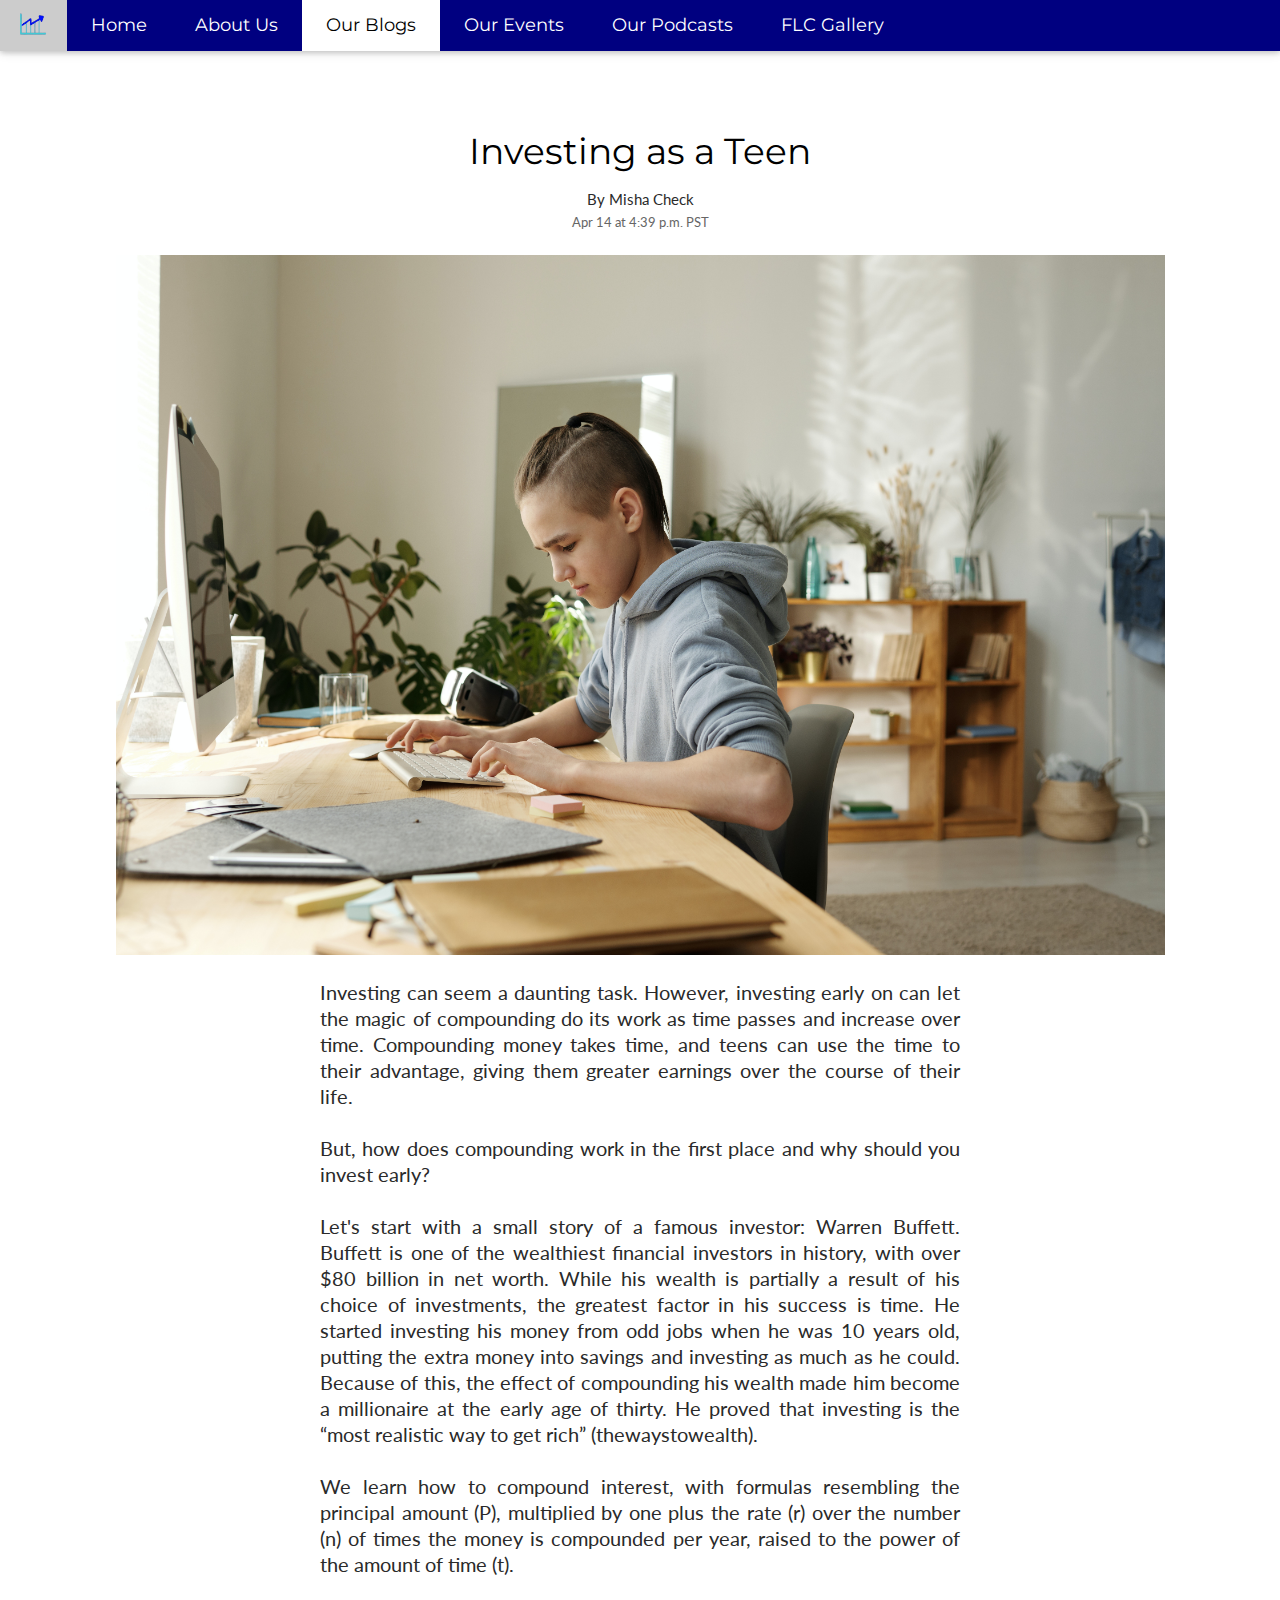
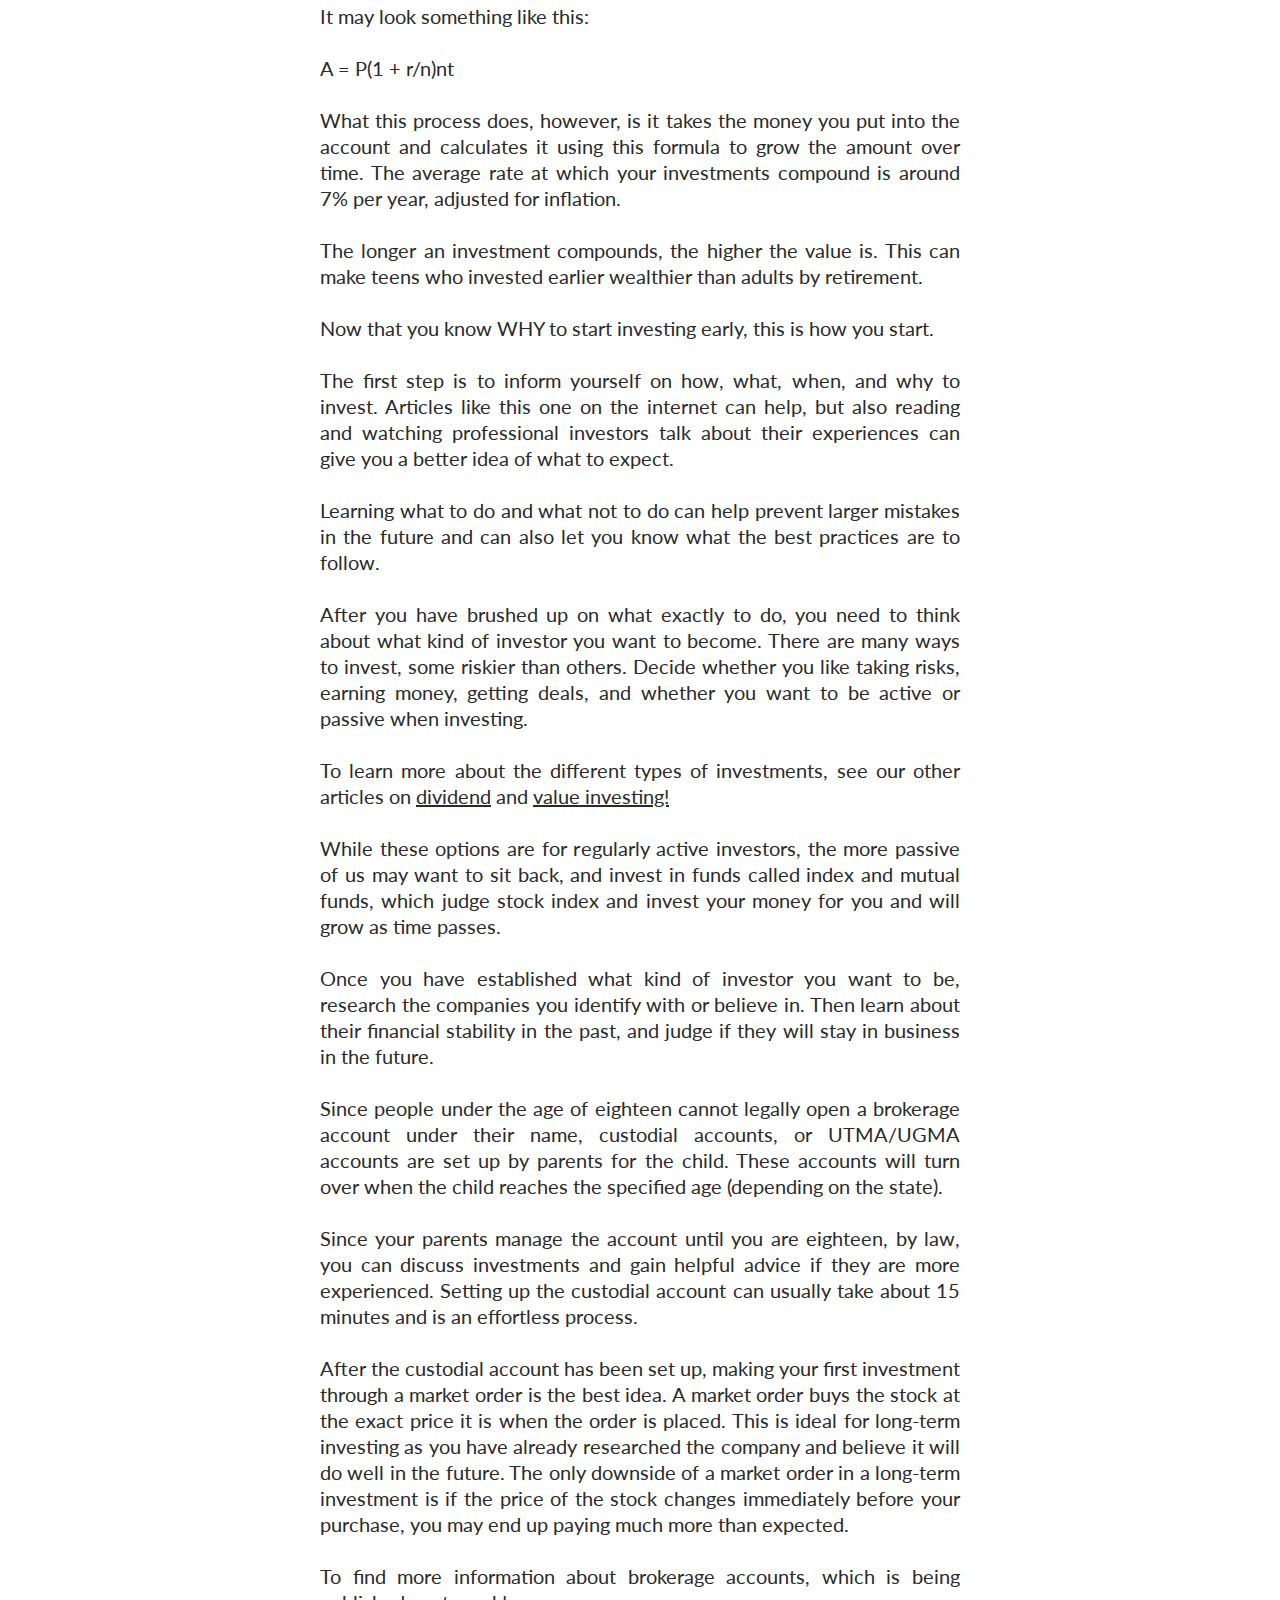
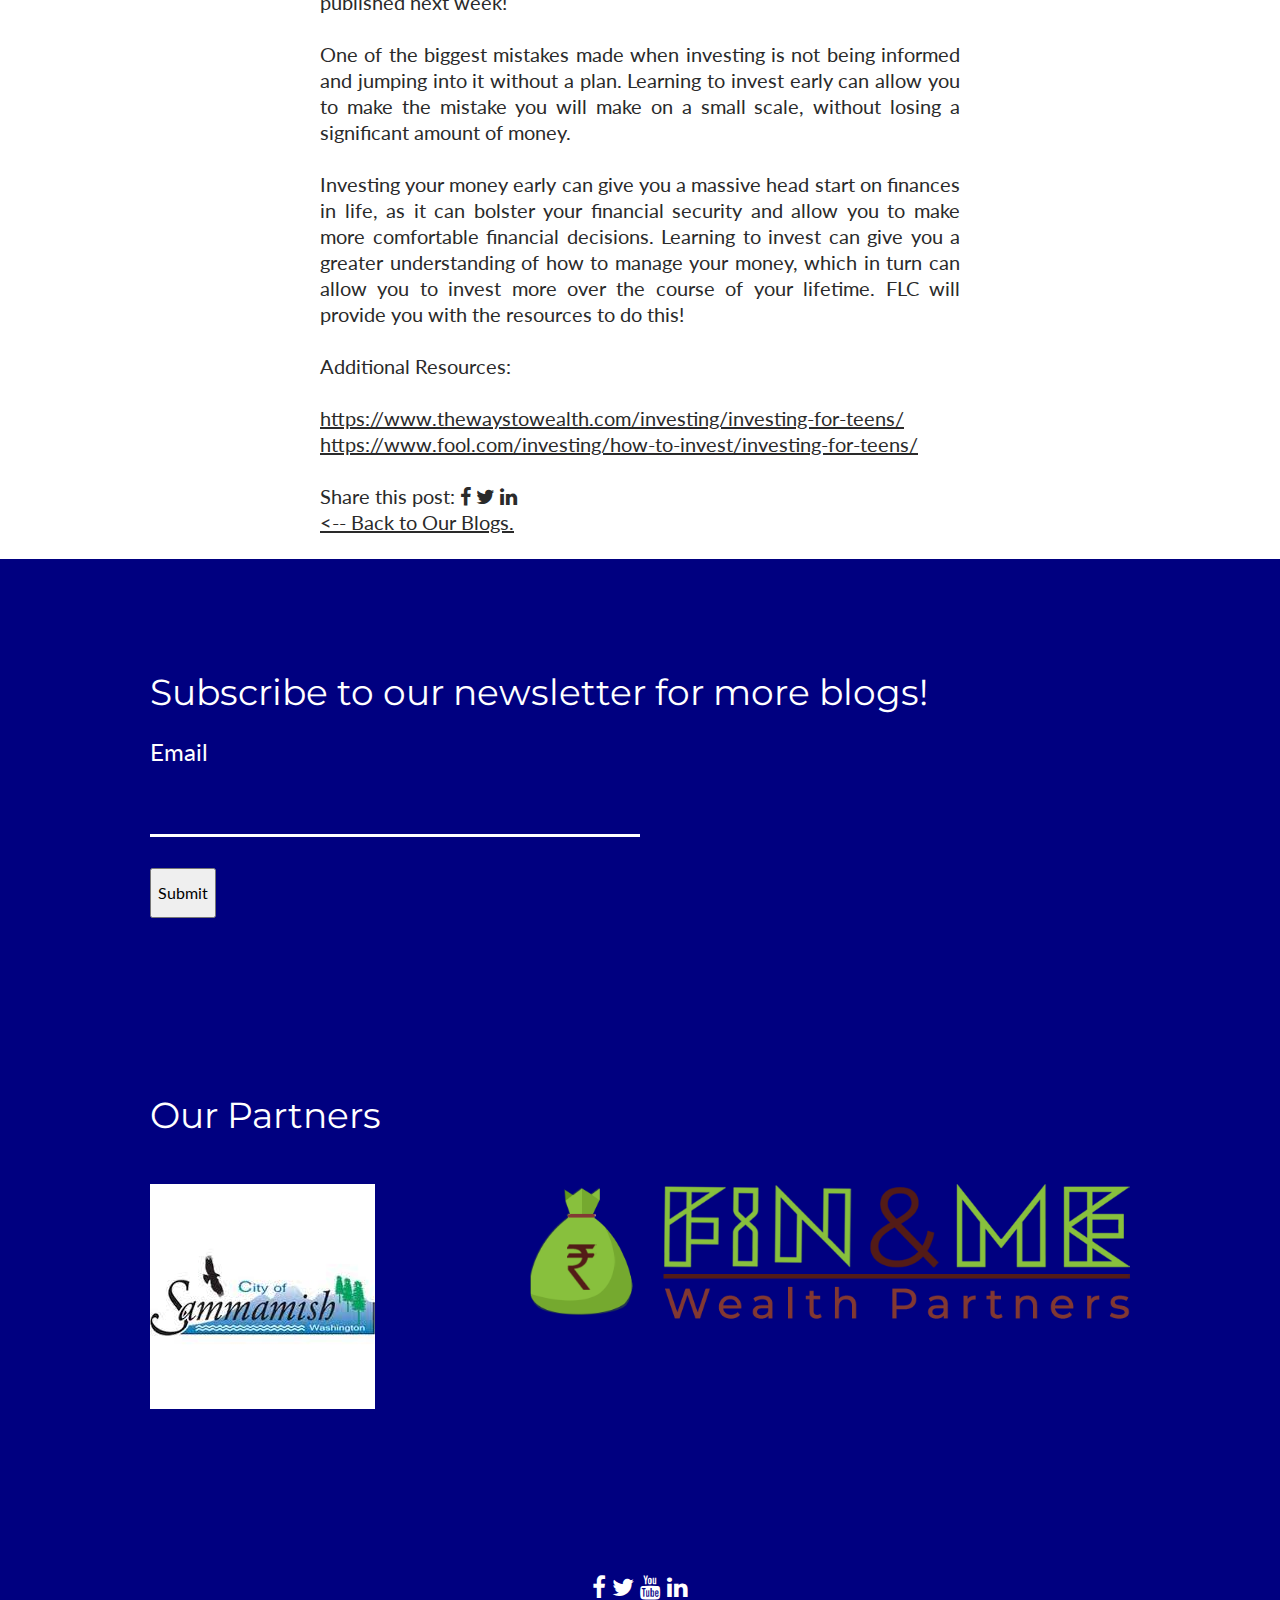
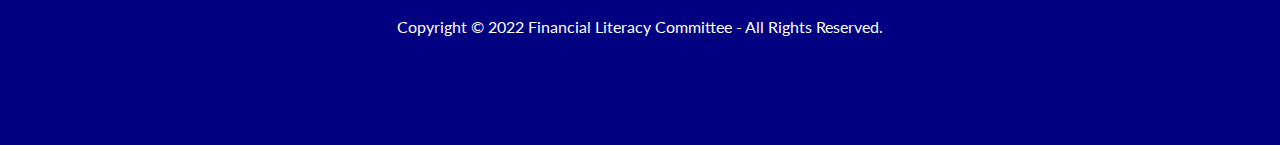
<file: sh-article-teen.html>
<!DOCTYPE html>
<html lang="en">
<head>
<title>Investing as a Teen</title>
<meta charset="UTF-8">
<link rel="icon" href="flcgraph-removebg-preview.png" type="image/x-icon">
<link rel="shortcut icon" href="flclogo.png" type="image/x-icon" />
<meta name="viewport" content="width=device-width, initial-scale=1">
<link rel="stylesheet" href="style.css">
<link rel="stylesheet" href="https://fonts.googleapis.com/css?family=Lato">
<link rel="stylesheet" href="https://fonts.googleapis.com/css?family=Montserrat">
<link rel="stylesheet" href="https://cdnjs.cloudflare.com/ajax/libs/font-awesome/4.7.0/css/font-awesome.min.css">

<style>
body,h1,h2,h3,h4,h5,h6 {font-family: "Lato", sans-serif}
.w3-bar,h1,button {font-family: "Montserrat", sans-serif}

#bl{
    text-decoration: none;
}

input[type=email] {
  width: 50%;
  padding: 12px 20px;
  margin: 8px 0;
  background-color: transparent;
  border: none;
  border-bottom: 3px solid navy;
}

input[type=button], input[type=submit], input[type=reset] {
  background-color: transparent;
  border: 0px;
  color: transparent;
  padding: 16px 32px;
  text-decoration: none;
  margin: 4px 2px;
  cursor: pointer ;
}
</style>
</head>

<body>

<!-- Navigation Bar -->
<div class="w3-top">
    <div class="w3-bar w3-navy w3-card w3-left-align w3-large">
        <a class="w3-bar-item w3-button w3-hide-medium w3-hide-large w3-right w3-padding-large w3-hover-white w3-large w3-navy" href="javascript:void(0);"  onclick="myFunction()" title="Toggle Navigation Menu"></i></a>
        <a href="index.html" class="w3-bar-item w3-button w3-hide-small"><img src="flcgraph-removebg-preview.png" height="35px" width="35px"></a>
        <a href="index.html" class="w3-bar-item w3-button w3-hide-small w3-padding-large w3-hover-white">Home</a>
        <a href="aboutus.html" class="w3-bar-item w3-button w3-hide-small w3-padding-large w3-hover-white">About Us</a>
        <a href="ourblogs.html" class="w3-bar-item w3-button w3-padding-large w3-white">Our Blogs</a>
        <a href="ourevents.html" class="w3-bar-item w3-button w3-hide-small w3-padding-large w3-hover-white">Our Events</a>
        <a href="ourpodcasts.html" class="w3-bar-item w3-button w3-hide-small w3-padding-large w3-hover-white">Our Podcasts</a>
        <a href="flcgallery.html" class="w3-bar-item w3-button w3-hide-small w3-padding-large w3-hover-white">FLC Gallery</a>
    </div>

    <!-- Navigation Bar on smaller screens -->
    <div id="navDemo" class="w3-bar-block w3-navy w3-hide w3-hide-large w3-hide-medium w3-large">
        <a href="index.html" class="w3-bar-item w3-button w3-padding-large">Home</a>
        <a href="aboutus.html" class="w3-bar-item w3-button w3-padding-large">About Us</a>
        <a href="ourblogs.html" class="w3-bar-item w3-button w3-padding-large">Our Blogs</a>
        <a href="ourevents.html" class="w3-bar-item w3-button w3-padding-large">Our Events</a>
        <a href="ourpodcasts.html" class="w3-bar-item w3-button w3-padding-large">Our Podcasts</a>
        <a href="flcgallery.html" class="w3-bar-item w3-button w3-padding-large">FLC Gallery</a>
    </div>
</div>

<!-- Article -->
<div>
    <div class="grid-full-bleed">
        <div class="centers pt-lg">

            <!-- Title -->
            <div class="w-100 grid-center">
                <h1 class="ml-auto mr-auto font--headline mb-sm mt-sm">Investing as a Teen</h1>
            </div>

            <!-- Author -->
            <div class="w-100 grid-center">
                <div class="flex justify-center">
                    <div class="flex-column flex items-center">
                        <div class="mb-xxs flex" style="max-width:500px">
                            <span>
                                <div class="dib items-center">
                                    <span>
                                        <div class="dib font-xxs">
                                            <span class="gray-darkest">By Misha Check</span>
                                        </div>
                                    </span>
                            </span>
                        </div>
                    </div>
                </div>
            </div>

            <!-- Date -->
            <div class="mb-md mb-lg-ns font--subhead font-xxxs gray-dark" data-qa="timestamp">
                <span data-qa="display-date" class="gray-dark">Apr 14 at 4:39 p.m. PST</span>
            </div>

            <!-- Image -->
            <div class="grid-center grid-tablet-full-bleed">
                <div>
                    <div>
                        <figure class="mb-md">
                            <img src="blog-art4teen.jpg" style="height: 700px; width: 1049px;">
                        </figure>
                    </div>
                </div>
            </div>
            
            <!-- Main Text -->
            <div class="grid-center">
                <div class="grid-center grid-body">
                    <h4 class="font--article-body font-copy pb-md ma-0 gray-darkest">
                        Investing can seem a daunting task. However, investing early on can let the magic of compounding do its work as time passes and increase over time. Compounding money takes time, and teens can use the time to their advantage, giving them greater earnings over the course of their life.<br><br>
                        But, how does compounding work in the first place and why should you invest early?<br><br>
                        Let's start with a small story of a famous investor: Warren Buffett. Buffett is one of the wealthiest financial investors in history, with over $80 billion in net worth. While his wealth is partially a result of his choice of investments, the greatest factor in his success is time. He started investing his money from odd jobs when he was 10 years old, putting the extra money into savings and investing as much as he could. Because of this, the effect of compounding his wealth made him become a millionaire at the early age of thirty. He proved that investing is the “most realistic way to get rich” (thewaystowealth).<br><br>
                        We learn how to compound interest, with formulas resembling the principal amount (P), multiplied by one plus the rate (r) over the number (n) of times the money is compounded per year, raised to the power of the amount of time (t).<br><br>
                        It may look something like this:<br><br>
                        A = P(1 + r/n)nt<br><br> 
                        What this process does, however, is it takes the money you put into the account and calculates it using this formula to grow the amount over time. The average rate at which your investments compound is around 7% per year, adjusted for inflation.<br><br>
                        The longer an investment compounds, the higher the value is. This can make teens who invested earlier wealthier than adults by retirement.<br><br>
                        Now that you know WHY to start investing early, this is how you start.<br><br>
                        The first step is to inform yourself on how, what, when, and why to invest. Articles like this one on the internet can help, but also reading and watching professional investors talk about their experiences can give you a better idea of what to expect.<br><br>
                        Learning what to do and what not to do can help prevent larger mistakes in the future and can also let you know what the best practices are to follow.<br><br>
                        After you have brushed up on what exactly to do, you need to think about what kind of investor you want to become. There are many ways to invest, some riskier than others. Decide whether you like taking risks, earning money, getting deals, and whether you want to be active or passive when investing.<br><br>
                        To learn more about the different types of investments, see our other articles on <a href="sh-article-divid.html" target="blank">dividend</a> and <a href="sh-article-value.html" target="blank">value investing!</a><br><br>
                        While these options are for regularly active investors, the more passive of us may want to sit back, and invest in funds called index and mutual funds, which judge stock index and invest your money for you and will grow as time passes.<br><br>
                        Once you have established what kind of investor you want to be, research the companies you identify with or believe in. Then learn about their financial stability in the past, and judge if they will stay in business in the future.<br><br>
                        Since people under the age of eighteen cannot legally open a brokerage account under their name, custodial accounts, or UTMA/UGMA accounts are set up by parents for the child. These accounts will turn over when the child reaches the specified age (depending on the state).<br><br>
                        Since your parents manage the account until you are eighteen, by law, you can discuss investments and gain helpful advice if they are more experienced. Setting up the custodial account can usually take about 15 minutes and is an effortless process.<br><br>
                        After the custodial account has been set up, making your first investment through a market order is the best idea. A market order buys the stock at the exact price it is when the order is placed. This is ideal for long-term investing as you have already researched the company and believe it will do well in the future. The only downside of a market order in a long-term investment is if the price of the stock changes immediately before your purchase, you may end up paying much more than expected.<br><br>
                        To find more information about brokerage accounts, which is being published next week!<br><br>
                        One of the biggest mistakes made when investing is not being informed and jumping into it without a plan. Learning to invest early can allow you to make the mistake you will make on a small scale, without losing a significant amount of money.<br><br>
                        Investing your money early can give you a massive head start on finances in life, as it can bolster your financial security and allow you to make more comfortable financial decisions. Learning to invest can give you a greater understanding of how to manage your money, which in turn can allow you to invest more over the course of your lifetime. FLC will provide you with the resources to do this!<br><br>
                        Additional Resources:<br><br>
                        <a href="https://www.thewaystowealth.com/investing/investing-for-teens/">https://www.thewaystowealth.com/investing/investing-for-teens/</a><br>
                        <a href="https://www.fool.com/investing/how-to-invest/investing-for-teens/">https://www.fool.com/investing/how-to-invest/investing-for-teens/</a><br><br>

                        Share this post: <a href="https://www.facebook.com/" target="blank"><i class="fa fa-facebook"></i></a> <a href="https://twitter.com/" target="blank"><i class="fa fa-twitter"></i></a> <a href="http://www.linkedin.com/" target="blank"><i class="fa fa-linkedin"></i></a><br>
                        <a href="ourblogs.html"> &lt;-- Back to Our Blogs.</a>
                    </h4>
                </div>
            </div>

        </div>
    </div>
</div>

<!-- Subscribe -->
<div class="w3-row-padding w3-container w3-navy" style="padding: 96px">
    <div class="w3-content">
        <div class="news-form-group">
            <h1 style="margin-bottom: 15px;">Subscribe to our newsletter for more blogs!</h1>
            <form id="news-form-id" class="" method="post">
                <label for="Email" class="news-label"><h3>Email</h3></label>
                <div class="news-input-group">
                    <input type="email" id="eemail" name="Eemail" class="news-form-control" style="border: none; background-color: transparent; border-bottom: 3px solid white; color: white;" required>
                </div>

                <br>
                <div class="fcf-form-group">
                    <button type="submit" id="fcf-button" class="fcf-btn fcf-btn-primary fcf-btn-lg fcf-btn-block"><h6>Submit</h6></button>
                </div>
            </form>
        </div>
    </div>
</div>

<!-- Our Partners -->
<div class="w3-row-padding w3-padding-64 w3-container w3-navy">
    <div class="w3-content">
        <h1 style="padding-bottom: 32px;">Our Partners</h1>
        <a href="https://www.sammamish.us/"><img src="samm.jpg" target="blank"></a>
        <a href="https://finandme.com/"><img src="finandme.png" height="137px" width="600px" style="float: right;" target="blank"></a>
    </div>
</div>

<!-- Footer -->
<footer class="w3-container w3-padding-64 w3-center w3-navy">  
    <div class="w3-xlarge w3-padding-32">
        <a href="https://www.facebook.com/100378079322977"><i class="fa fa-facebook w3-hover-opacity"></i></a>
        <a href="https://www.twitter.com/SettyDhruv"><i class="fa fa-twitter w3-hover-opacity"></i></a>
        <a href="https://www.youtube.com/channel/UCBl5SGOjTAw7ChBdo_3gZwg"><i class="fa fa-youtube w3-hover-opacity"></i></a>
        <a href="https://linkedin.com/company/financial-literacy-committee"><i class="fa fa-linkedin w3-hover-opacity"></i></a>
        <br>
        <h6>Copyright © 2022 Financial Literacy Committee - All Rights Reserved.</h6>
    </div>
</footer>

</body>
</html>
</file>
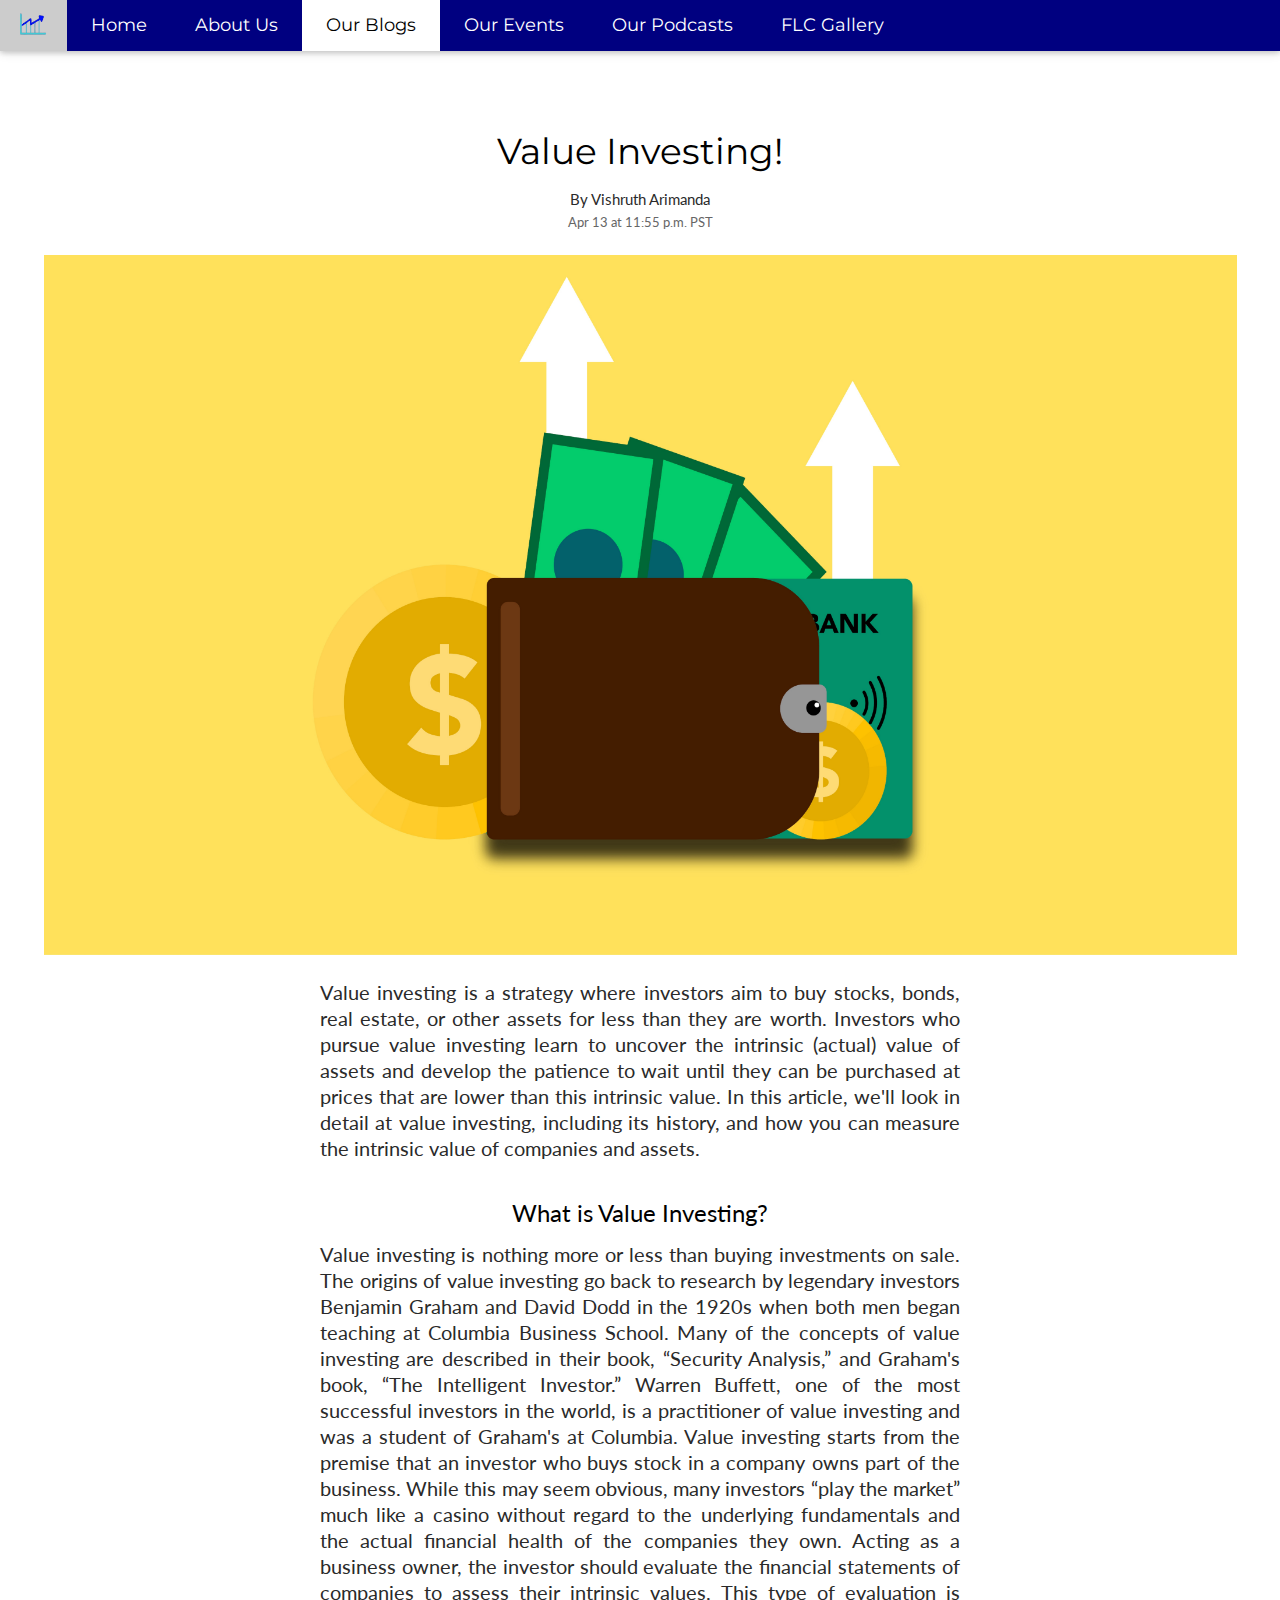
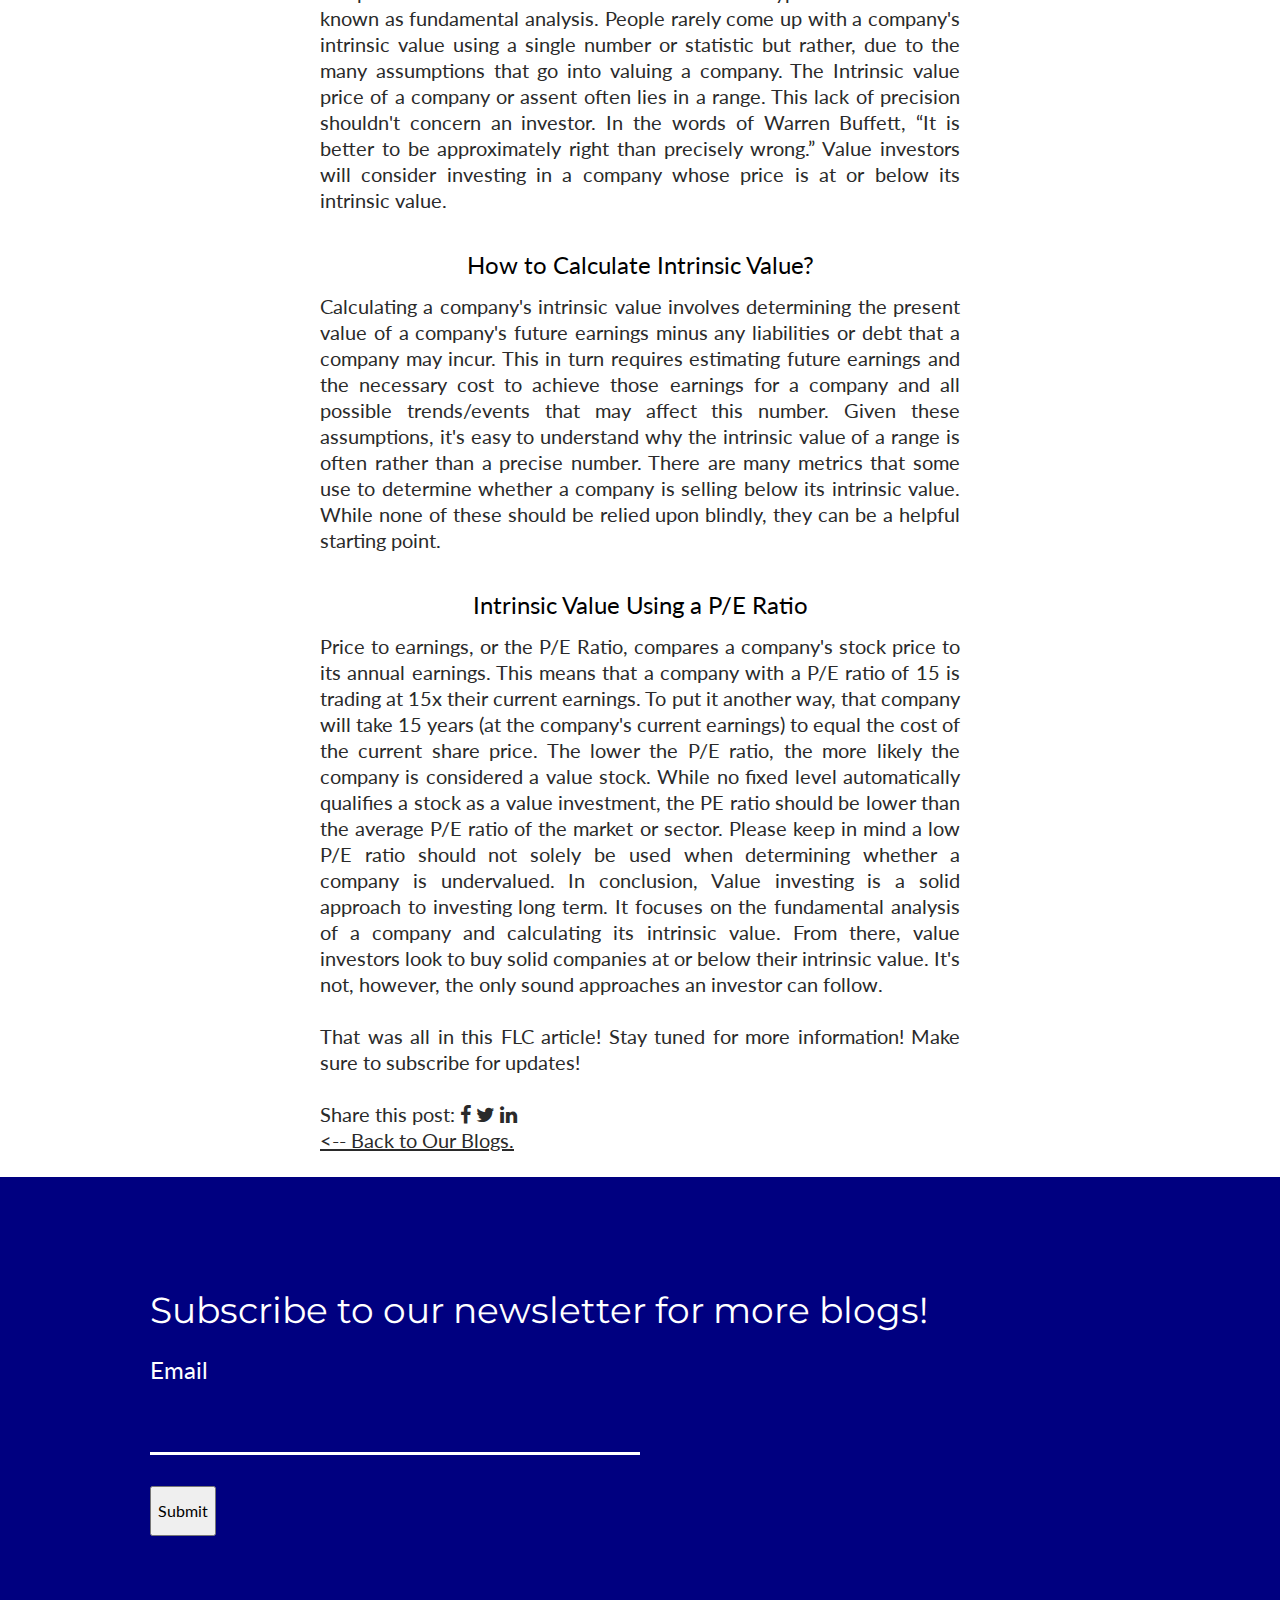
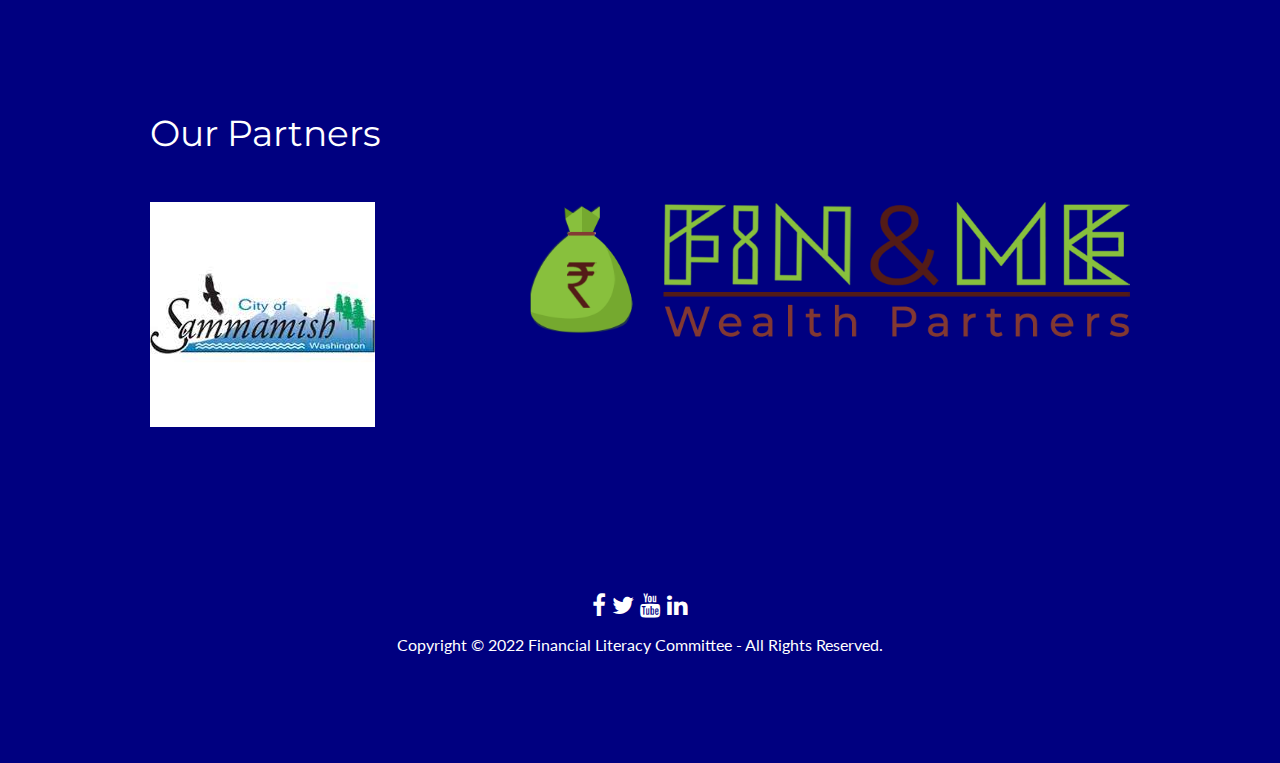
<file: sh-article-value.html>
<!DOCTYPE html>
<html lang="en">
<head>
<title>Value Investing!</title>
<meta charset="UTF-8">
<link rel="icon" href="flcgraph-removebg-preview.png" type="image/x-icon">
<link rel="shortcut icon" href="flclogo.png" type="image/x-icon" />
<meta name="viewport" content="width=device-width, initial-scale=1">
<link rel="stylesheet" href="style.css">
<link rel="stylesheet" href="https://fonts.googleapis.com/css?family=Lato">
<link rel="stylesheet" href="https://fonts.googleapis.com/css?family=Montserrat">
<link rel="stylesheet" href="https://cdnjs.cloudflare.com/ajax/libs/font-awesome/4.7.0/css/font-awesome.min.css">

<style>
body,h1,h2,h3,h4,h5,h6 {font-family: "Lato", sans-serif}
.w3-bar,h1,button {font-family: "Montserrat", sans-serif}

#bl{
    text-decoration: none;
}

input[type=email] {
  width: 50%;
  padding: 12px 20px;
  margin: 8px 0;
  background-color: transparent;
  border: none;
  border-bottom: 3px solid navy;
}

input[type=button], input[type=submit], input[type=reset] {
  background-color: transparent;
  border: 0px;
  color: transparent;
  padding: 16px 32px;
  text-decoration: none;
  margin: 4px 2px;
  cursor: pointer ;
}
</style>
</head>

<body>

<!-- Navigation Bar -->
<div class="w3-top">
    <div class="w3-bar w3-navy w3-card w3-left-align w3-large">
        <a class="w3-bar-item w3-button w3-hide-medium w3-hide-large w3-right w3-padding-large w3-hover-white w3-large w3-navy" href="javascript:void(0);"  onclick="myFunction()" title="Toggle Navigation Menu"></i></a>
        <a href="index.html" class="w3-bar-item w3-button w3-hide-small"><img src="flcgraph-removebg-preview.png" height="35px" width="35px"></a>
        <a href="index.html" class="w3-bar-item w3-button w3-hide-small w3-padding-large w3-hover-white">Home</a>
        <a href="aboutus.html" class="w3-bar-item w3-button w3-hide-small w3-padding-large w3-hover-white">About Us</a>
        <a href="ourblogs.html" class="w3-bar-item w3-button w3-padding-large w3-white">Our Blogs</a>
        <a href="ourevents.html" class="w3-bar-item w3-button w3-hide-small w3-padding-large w3-hover-white">Our Events</a>
        <a href="ourpodcasts.html" class="w3-bar-item w3-button w3-hide-small w3-padding-large w3-hover-white">Our Podcasts</a>
        <a href="flcgallery.html" class="w3-bar-item w3-button w3-hide-small w3-padding-large w3-hover-white">FLC Gallery</a>
    </div>

    <!-- Navigation Bar on smaller screens -->
    <div id="navDemo" class="w3-bar-block w3-navy w3-hide w3-hide-large w3-hide-medium w3-large">
        <a href="index.html" class="w3-bar-item w3-button w3-padding-large">Home</a>
        <a href="aboutus.html" class="w3-bar-item w3-button w3-padding-large">About Us</a>
        <a href="ourblogs.html" class="w3-bar-item w3-button w3-padding-large">Our Blogs</a>
        <a href="ourevents.html" class="w3-bar-item w3-button w3-padding-large">Our Events</a>
        <a href="ourpodcasts.html" class="w3-bar-item w3-button w3-padding-large">Our Podcasts</a>
        <a href="flcgallery.html" class="w3-bar-item w3-button w3-padding-large">FLC Gallery</a>
    </div>
</div>

<!-- Article -->
<div>
    <div class="grid-full-bleed">
        <div class="centers pt-lg">

            <!-- Title -->
            <div class="w-100 grid-center">
                <h1 class="ml-auto mr-auto font--headline mb-sm mt-sm">Value Investing!</h1>
            </div>

            <!-- Author -->
            <div class="w-100 grid-center">
                <div class="flex justify-center">
                    <div class="flex-column flex items-center">
                        <div class="mb-xxs flex" style="max-width:500px">
                            <span>
                                <div class="dib items-center">
                                    <span>
                                        <div class="dib font-xxs">
                                            <span class="gray-darkest">By Vishruth Arimanda</span>
                                        </div>
                                    </span>
                            </span>
                        </div>
                    </div>
                </div>
            </div>

            <!-- Date -->
            <div class="mb-md mb-lg-ns font--subhead font-xxxs gray-dark" data-qa="timestamp">
                <span data-qa="display-date" class="gray-dark">Apr 13 at 11:55 p.m. PST</span>
            </div>

            <!-- Image -->
            <div class="grid-center grid-tablet-full-bleed">
                <div>
                    <div>
                        <figure class="mb-md">
                            <img src="blog-art2val.jpg" style="height: 700px; width: 1193px;">
                        </figure>
                    </div>
                </div>
            </div>
            
            <!-- Main Text -->
            <div class="grid-center">
                <div class="grid-center grid-body">
                    <h4 class="font--article-body font-copy pb-md ma-0 gray-darkest">
                        Value investing is a strategy where investors aim to buy stocks, bonds, real estate, or other assets for less than they are worth. Investors who pursue value investing learn to uncover the intrinsic (actual) value of assets and develop the patience to wait until they can be purchased at prices that are lower than this intrinsic value. In this article, we'll look in detail at value investing, including its history, and how you can measure the intrinsic value of companies and assets.
                    </h4>
                    <h3>
                        What is Value Investing?
                    </h3>
                    <h4 class="font--article-body font-copy pb-md ma-0 gray-darkest">
                        Value investing is nothing more or less than buying investments on sale. The origins of value investing go back to research by legendary investors Benjamin Graham and David Dodd in the 1920s when both men began teaching at Columbia Business School. Many of the concepts of value investing are described in their book, “Security Analysis,” and Graham's book, “The Intelligent Investor.” Warren Buffett, one of the most successful investors in the world, is a practitioner of value investing and was a student of Graham's at Columbia. Value investing starts from the premise that an investor who buys stock in a company owns part of the business. While this may seem obvious, many investors “play the market” much like a casino without regard to the underlying fundamentals and the actual financial health of the companies they own. Acting as a business owner, the investor should evaluate the financial statements of companies to assess their intrinsic values. This type of evaluation is known as fundamental analysis. People rarely come up with a company's intrinsic value using a single number or statistic but rather, due to the many assumptions that go into valuing a company. The Intrinsic value price of a company or assent often lies in a range. This lack of precision shouldn't concern an investor. In the words of Warren Buffett, “It is better to be approximately right than precisely wrong.” Value investors will consider investing in a company whose price is at or below its intrinsic value.
                    </h4>
                    <h3>
                        How to Calculate Intrinsic Value?
                    </h3>
                    <h4 class="font--article-body font-copy pb-md ma-0 gray-darkest">
                        Calculating a company's intrinsic value involves determining the present value of a company's future earnings minus any liabilities or debt that a company may incur. This in turn requires estimating future earnings and the necessary cost to achieve those earnings for a company and all possible trends/events that may affect this number. Given these assumptions, it's easy to understand why the intrinsic value of a range is often rather than a precise number. There are many metrics that some use to determine whether a company is selling below its intrinsic value. While none of these should be relied upon blindly, they can be a helpful starting point.
                    </h4>
                    <h3>
                        Intrinsic Value Using a P/E Ratio
                    </h3>
                    <h4 class="font--article-body font-copy pb-md ma-0 gray-darkest">
                        Price to earnings, or the P/E Ratio, compares a company's stock price to its annual earnings. This means that a company with a P/E ratio of 15 is trading at 15x their current earnings. To put it another way, that company will take 15 years (at the company's current earnings) to equal the cost of the current share price. The lower the P/E ratio, the more likely the company is considered a value stock. While no fixed level automatically qualifies a stock as a value investment, the PE ratio should be lower than the average P/E ratio of the market or sector. Please keep in mind a low P/E ratio should not solely be used when determining whether a company is undervalued.

                        In conclusion, Value investing is a solid approach to investing long term. It focuses on the fundamental analysis of a company and calculating its intrinsic value. From there, value investors look to buy solid companies at or below their intrinsic value. It's not, however, the only sound approaches an investor can follow.<br><br>
                        That was all in this FLC article! Stay tuned for more information! Make sure to subscribe for updates!<br><br>

                        Share this post: <a href="https://www.facebook.com/" target="blank"><i class="fa fa-facebook"></i></a> <a href="https://twitter.com/" target="blank"><i class="fa fa-twitter"></i></a> <a href="http://www.linkedin.com/" target="blank"><i class="fa fa-linkedin"></i></a><br>
                        <a href="ourblogs.html"> &lt;-- Back to Our Blogs.</a>
                    </h4>
                </div>
            </div>

        </div>
    </div>
</div>

<!-- Subscribe -->
<div class="w3-row-padding w3-container w3-navy" style="padding: 96px">
    <div class="w3-content">
        <div class="news-form-group">
            <h1 style="margin-bottom: 15px;">Subscribe to our newsletter for more blogs!</h1>
            <form id="news-form-id" class="" method="post">
                <label for="Email" class="news-label"><h3>Email</h3></label>
                <div class="news-input-group">
                    <input type="email" id="eemail" name="Eemail" class="news-form-control" style="border: none; background-color: transparent; border-bottom: 3px solid white; color: white;" required>
                </div>

                <br>
                <div class="fcf-form-group">
                    <button type="submit" id="fcf-button" class="fcf-btn fcf-btn-primary fcf-btn-lg fcf-btn-block"><h6>Submit</h6></button>
                </div>
            </form>
        </div>
    </div>
</div>

<!-- Our Partners -->
<div class="w3-row-padding w3-padding-64 w3-container w3-navy">
    <div class="w3-content">
        <h1 style="padding-bottom: 32px;">Our Partners</h1>
        <a href="https://www.sammamish.us/"><img src="samm.jpg" target="blank"></a>
        <a href="https://finandme.com/"><img src="finandme.png" height="137px" width="600px" style="float: right;" target="blank"></a>
    </div>
</div>

<!-- Footer -->
<footer class="w3-container w3-padding-64 w3-center w3-navy">  
    <div class="w3-xlarge w3-padding-32">
        <a href="https://www.facebook.com/100378079322977"><i class="fa fa-facebook w3-hover-opacity"></i></a>
        <a href="https://www.twitter.com/SettyDhruv"><i class="fa fa-twitter w3-hover-opacity"></i></a>
        <a href="https://www.youtube.com/channel/UCBl5SGOjTAw7ChBdo_3gZwg"><i class="fa fa-youtube w3-hover-opacity"></i></a>
        <a href="https://linkedin.com/company/financial-literacy-committee"><i class="fa fa-linkedin w3-hover-opacity"></i></a>
        <br>
        <h6>Copyright © 2022 Financial Literacy Committee - All Rights Reserved.</h6>
    </div>
</footer>

</body>
</html>
</file>
<file: style.css>
html{
    box-sizing:border-box
}
*,*:before,*:after{
    box-sizing:inherit
}
/* Extract from normalize.css by Nicolas Gallagher and Jonathan Neal git.io/normalize */
 html{
    -ms-text-size-adjust:100%;
    -webkit-text-size-adjust:100%
}
body{
    margin:0
}
 article,aside,details,figcaption,figure,footer,header,main,menu,nav,section{
    display:block
}
summary{
    display:list-item
}
 audio,canvas,progress,video{
    display:inline-block
}
progress{
    vertical-align:baseline
}
 audio:not([controls]){
    display:none;
    height:0
}
[hidden],template{
    display:none
}
 a{
    background-color:transparent
}
a:active,a:hover{
    outline-width:0
}
 abbr[title]{
    border-bottom:none;
    text-decoration:underline;
    text-decoration:underline dotted
}
 b,strong{
    font-weight:bolder
}
dfn{
    font-style:italic
}
mark{
    background:#ff0;
    color:#000
}
 small{
    font-size:80%
}
sub,sup{
    font-size:75%;
    line-height:0;
    position:relative;
    vertical-align:baseline
}
 sub{
    bottom:-0.25em
}
sup{
    top:-0.5em
}
figure{
    margin:1em 40px
}
img{
    border-style:none
}
 code,kbd,pre,samp{
    font-family:monospace,monospace;
    font-size:1em
}
hr{
    box-sizing:content-box;
    height:0;
    overflow:visible
}
 button,input,select,textarea,optgroup{
    font:inherit;
    margin:0
}
optgroup{
    font-weight:bold
}
 button,input{
    overflow:visible
}
button,select{
    text-transform:none
}
 button,[type=button],[type=reset],[type=submit]{
    -webkit-appearance:button
}
 button::-moz-focus-inner,[type=button]::-moz-focus-inner,[type=reset]::-moz-focus-inner,[type=submit]::-moz-focus-inner{
    border-style:none;
    padding:0
}
 button:-moz-focusring,[type=button]:-moz-focusring,[type=reset]:-moz-focusring,[type=submit]:-moz-focusring{
    outline:1px dotted ButtonText
}
 fieldset{
    border:1px solid #c0c0c0;
    margin:0 2px;
    padding:.35em .625em .75em
}
 legend{
    color:inherit;
    display:table;
    max-width:100%;
    padding:0;
    white-space:normal
}
textarea{
    overflow:auto
}
 [type=checkbox],[type=radio]{
    padding:0
}
 [type=number]::-webkit-inner-spin-button,[type=number]::-webkit-outer-spin-button{
    height:auto
}
 [type=search]{
    -webkit-appearance:textfield;
    outline-offset:-2px
}
 [type=search]::-webkit-search-decoration{
    -webkit-appearance:none
}
 ::-webkit-file-upload-button{
    -webkit-appearance:button;
    font:inherit
}
/* End extract */
 html,body{
    font-family:Verdana,sans-serif;
    font-size:15px;
    line-height:1.5
}
html{
    overflow-x:hidden
}
 h1{
    font-size:36px
}
h2{
    font-size:30px
}
h3{
    font-size:24px
}
h4{
    font-size:20px
}
h5{
    font-size:18px
}
h6{
    font-size:16px
}
 .w3-serif{
    font-family:serif
}
.w3-sans-serif{
    font-family:sans-serif
}
.w3-cursive{
    font-family:cursive
}
.w3-monospace{
    font-family:monospace
}
 h1,h2,h3,h4,h5,h6{
    font-family:"Segoe UI",Arial,sans-serif;
    font-weight:400;
    margin:10px 0
}
.w3-wide{
    letter-spacing:4px
}
 hr{
    border:0;
    border-top:1px solid #eee;
    margin:20px 0
}
 .w3-image{
    max-width:100%;
    height:auto
}
img{
    vertical-align:middle
}
a{
    color:inherit
}
 .w3-table,.w3-table-all{
    border-collapse:collapse;
    border-spacing:0;
    width:100%;
    display:table
}
.w3-table-all{
    border:1px solid #ccc
}
 .w3-bordered tr,.w3-table-all tr{
    border-bottom:1px solid #ddd
}
.w3-striped tbody tr:nth-child(even){
    background-color:#f1f1f1
}
 .w3-table-all tr:nth-child(odd){
    background-color:#fff
}
.w3-table-all tr:nth-child(even){
    background-color:#f1f1f1
}
 .w3-hoverable tbody tr:hover,.w3-ul.w3-hoverable li:hover{
    background-color:#ccc
}
.w3-centered tr th,.w3-centered tr td{
    text-align:center
}
 .w3-table td,.w3-table th,.w3-table-all td,.w3-table-all th{
    padding:8px 8px;
    display:table-cell;
    text-align:left;
    vertical-align:top
}
 .w3-table th:first-child,.w3-table td:first-child,.w3-table-all th:first-child,.w3-table-all td:first-child{
    padding-left:16px
}
 .w3-btn,.w3-button{
    border:none;
    display:inline-block;
    padding:8px 16px;
    vertical-align:middle;
    overflow:hidden;
    text-decoration:none;
    color:inherit;
    background-color:inherit;
    text-align:center;
    cursor:pointer;
    white-space:nowrap
}
 .w3-btn:hover{
    box-shadow:0 8px 16px 0 rgba(0,0,0,0.2),0 6px 20px 0 rgba(0,0,0,0.19)
}
 .w3-btn,.w3-button{
    -webkit-touch-callout:none;
    -webkit-user-select:none;
    -khtml-user-select:none;
    -moz-user-select:none;
    -ms-user-select:none;
    user-select:none
}
 .w3-disabled,.w3-btn:disabled,.w3-button:disabled{
    cursor:not-allowed;
    opacity:0.3
}
.w3-disabled *,:disabled *{
    pointer-events:none
}
 .w3-btn.w3-disabled:hover,.w3-btn:disabled:hover{
    box-shadow:none
}
 .w3-badge,.w3-tag{
    background-color:#000;
    color:#fff;
    display:inline-block;
    padding-left:8px;
    padding-right:8px;
    text-align:center
}
.w3-badge{
    border-radius:50%
}
 .w3-ul{
    list-style-type:none;
    padding:0;
    margin:0
}
.w3-ul li{
    padding:8px 16px;
    border-bottom:1px solid #ddd
}
.w3-ul li:last-child{
    border-bottom:none
}
 .w3-tooltip,.w3-display-container{
    position:relative
}
.w3-tooltip .w3-text{
    display:none
}
.w3-tooltip:hover .w3-text{
    display:inline-block
}
 .w3-ripple:active{
    opacity:0.5
}
.w3-ripple{
    transition:opacity 0s
}
 .w3-input{
    padding:8px;
    display:block;
    border:none;
    border-bottom:1px solid #ccc;
    width:100%
}
 .w3-select{
    padding:9px 0;
    width:100%;
    border:none;
    border-bottom:1px solid #ccc
}
 .w3-dropdown-click,.w3-dropdown-hover{
    position:relative;
    display:inline-block;
    cursor:pointer
}
 .w3-dropdown-hover:hover .w3-dropdown-content{
    display:block
}
 .w3-dropdown-hover:first-child,.w3-dropdown-click:hover{
    background-color:#ccc;
    color:#000
}
 .w3-dropdown-hover:hover > .w3-button:first-child,.w3-dropdown-click:hover > .w3-button:first-child{
    background-color:#ccc;
    color:#000
}
 .w3-dropdown-content{
    cursor:auto;
    color:#000;
    background-color:#fff;
    display:none;
    position:absolute;
    min-width:160px;
    margin:0;
    padding:0;
    z-index:1
}
 .w3-check,.w3-radio{
    width:24px;
    height:24px;
    position:relative;
    top:6px
}
 .w3-sidebar{
    height:100%;
    width:200px;
    background-color:#fff;
    position:fixed!important;
    z-index:1;
    overflow:auto
}
 .w3-bar-block .w3-dropdown-hover,.w3-bar-block .w3-dropdown-click{
    width:100%
}
 .w3-bar-block .w3-dropdown-hover .w3-dropdown-content,.w3-bar-block .w3-dropdown-click .w3-dropdown-content{
    min-width:100%
}
 .w3-bar-block .w3-dropdown-hover .w3-button,.w3-bar-block .w3-dropdown-click .w3-button{
    width:100%;
    text-align:left;
    padding:8px 16px
}
 .w3-main,#main{
    transition:margin-left .4s
}
 .w3-modal{
    z-index:3;
    display:none;
    padding-top:100px;
    position:fixed;
    left:0;
    top:0;
    width:100%;
    height:100%;
    overflow:auto;
    background-color:rgb(0,0,0);
    background-color:rgba(0,0,0,0.4)
}
 .w3-modal-content{
    margin:auto;
    background-color:#fff;
    position:relative;
    padding:0;
    outline:0;
    width:600px
}
 .w3-bar{
    width:100%;
    overflow:hidden
}
.w3-center .w3-bar{
    display:inline-block;
    width:auto
}
 .w3-bar .w3-bar-item{
    padding:8px 16px;
    float:left;
    width:auto;
    border:none;
    display:block;
    outline:0
}
 .w3-bar .w3-dropdown-hover,.w3-bar .w3-dropdown-click{
    position:static;
    float:left
}
 .w3-bar .w3-button{
    white-space:normal
}
 .w3-bar-block .w3-bar-item{
    width:100%;
    display:block;
    padding:8px 16px;
    text-align:left;
    border:none;
    white-space:normal;
    float:none;
    outline:0
}
 .w3-bar-block.w3-center .w3-bar-item{
    text-align:center
}
.w3-block{
    display:block;
    width:100%
}
 .w3-responsive{
    display:block;
    overflow-x:auto
}
 .w3-container:after,.w3-container:before,.w3-panel:after,.w3-panel:before,.w3-row:after,.w3-row:before,.w3-row-padding:after,.w3-row-padding:before, .w3-cell-row:before,.w3-cell-row:after,.w3-clear:after,.w3-clear:before,.w3-bar:before,.w3-bar:after{
    content:"";
    display:table;
    clear:both
}
 .w3-col,.w3-half,.w3-third,.w3-twothird,.w3-threequarter,.w3-quarter{
    float:left;
    width:100%
}
 .w3-col.s1{
    width:8.33333%
}
.w3-col.s2{
    width:16.66666%
}
.w3-col.s3{
    width:24.99999%
}
.w3-col.s4{
    width:33.33333%
}
 .w3-col.s5{
    width:41.66666%
}
.w3-col.s6{
    width:49.99999%
}
.w3-col.s7{
    width:58.33333%
}
.w3-col.s8{
    width:66.66666%
}
 .w3-col.s9{
    width:74.99999%
}
.w3-col.s10{
    width:83.33333%
}
.w3-col.s11{
    width:91.66666%
}
.w3-col.s12{
    width:99.99999%
}
 @media (min-width:601px){
    .w3-col.m1{
        width:8.33333%
    }
    .w3-col.m2{
        width:16.66666%
    }
    .w3-col.m3,.w3-quarter{
        width:24.99999%
    }
    .w3-col.m4,.w3-third{
        width:33.33333%
    }
     .w3-col.m5{
        width:41.66666%
    }
    .w3-col.m6,.w3-half{
        width:49.99999%
    }
    .w3-col.m7{
        width:58.33333%
    }
    .w3-col.m8,.w3-twothird{
        width:66.66666%
    }
     .w3-col.m9,.w3-threequarter{
        width:74.99999%
    }
    .w3-col.m10{
        width:83.33333%
    }
    .w3-col.m11{
        width:91.66666%
    }
    .w3-col.m12{
        width:99.99999%
    }
}
 @media (min-width:993px){
    .w3-col.l1{
        width:8.33333%
    }
    .w3-col.l2{
        width:16.66666%
    }
    .w3-col.l3{
        width:24.99999%
    }
    .w3-col.l4{
        width:33.33333%
    }
     .w3-col.l5{
        width:41.66666%
    }
    .w3-col.l6{
        width:49.99999%
    }
    .w3-col.l7{
        width:58.33333%
    }
    .w3-col.l8{
        width:66.66666%
    }
     .w3-col.l9{
        width:74.99999%
    }
    .w3-col.l10{
        width:83.33333%
    }
    .w3-col.l11{
        width:91.66666%
    }
    .w3-col.l12{
        width:99.99999%
    }
}
 .w3-rest{
    overflow:hidden
}
.w3-stretch{
    margin-left:-16px;
    margin-right:-16px
}
 .w3-content,.w3-auto{
    margin-left:auto;
    margin-right:auto
}
.w3-content{
    max-width:980px
}
.w3-auto{
    max-width:1140px
}
 .w3-cell-row{
    display:table;
    width:100%
}
.w3-cell{
    display:table-cell
}
 .w3-cell-top{
    vertical-align:top
}
.w3-cell-middle{
    vertical-align:middle
}
.w3-cell-bottom{
    vertical-align:bottom
}
 .w3-hide{
    display:none!important
}
.w3-show-block,.w3-show{
    display:block!important
}
.w3-show-inline-block{
    display:inline-block!important
}
 @media (max-width:1205px){
    .w3-auto{
        max-width:95%
    }
}
 @media (max-width:600px){
    .w3-modal-content{
        margin:0 10px;
        width:auto!important
    }
    .w3-modal{
        padding-top:30px
    }
     .w3-dropdown-hover.w3-mobile .w3-dropdown-content,.w3-dropdown-click.w3-mobile .w3-dropdown-content{
        position:relative
    }
     .w3-hide-small{
        display:none!important
    }
    .w3-mobile{
        display:block;
        width:100%!important
    }
    .w3-bar-item.w3-mobile,.w3-dropdown-hover.w3-mobile,.w3-dropdown-click.w3-mobile{
        text-align:center
    }
     .w3-dropdown-hover.w3-mobile,.w3-dropdown-hover.w3-mobile .w3-btn,.w3-dropdown-hover.w3-mobile .w3-button,.w3-dropdown-click.w3-mobile,.w3-dropdown-click.w3-mobile .w3-btn,.w3-dropdown-click.w3-mobile .w3-button{
        width:100%
    }
}
 @media (max-width:768px){
    .w3-modal-content{
        width:500px
    }
    .w3-modal{
        padding-top:50px
    }
}
 @media (min-width:993px){
    .w3-modal-content{
        width:900px
    }
    .w3-hide-large{
        display:none!important
    }
    .w3-sidebar.w3-collapse{
        display:block!important
    }
}
 @media (max-width:992px) and (min-width:601px){
    .w3-hide-medium{
        display:none!important
    }
}
 @media (max-width:992px){
    .w3-sidebar.w3-collapse{
        display:none
    }
    .w3-main{
        margin-left:0!important;
        margin-right:0!important
    }
    .w3-auto{
        max-width:100%
    }
}
 .w3-top,.w3-bottom{
    position:fixed;
    width:100%;
    z-index:1
}
.w3-top{
    top:0
}
.w3-bottom{
    bottom:0
}
 .w3-overlay{
    position:fixed;
    display:none;
    width:100%;
    height:100%;
    top:0;
    left:0;
    right:0;
    bottom:0;
    background-color:rgba(0,0,0,0.5);
    z-index:2
}
 .w3-display-topleft{
    position:absolute;
    left:0;
    top:0
}
.w3-display-topright{
    position:absolute;
    right:0;
    top:0
}
 .w3-display-bottomleft{
    position:absolute;
    left:0;
    bottom:0
}
.w3-display-bottomright{
    position:absolute;
    right:0;
    bottom:0
}
 .w3-display-middle{
    position:absolute;
    top:50%;
    left:50%;
    transform:translate(-50%,-50%);
    -ms-transform:translate(-50%,-50%)
}
 .w3-display-left{
    position:absolute;
    top:50%;
    left:0%;
    transform:translate(0%,-50%);
    -ms-transform:translate(-0%,-50%)
}
 .w3-display-right{
    position:absolute;
    top:50%;
    right:0%;
    transform:translate(0%,-50%);
    -ms-transform:translate(0%,-50%)
}
 .w3-display-topmiddle{
    position:absolute;
    left:50%;
    top:0;
    transform:translate(-50%,0%);
    -ms-transform:translate(-50%,0%)
}
 .w3-display-bottommiddle{
    position:absolute;
    left:50%;
    bottom:0;
    transform:translate(-50%,0%);
    -ms-transform:translate(-50%,0%)
}
 .w3-display-container:hover .w3-display-hover{
    display:block
}
.w3-display-container:hover span.w3-display-hover{
    display:inline-block
}
.w3-display-hover{
    display:none
}
 .w3-display-position{
    position:absolute
}
 .w3-circle{
    border-radius:50%
}
 .w3-round-small{
    border-radius:2px
}
.w3-round,.w3-round-medium{
    border-radius:4px
}
.w3-round-large{
    border-radius:8px
}
.w3-round-xlarge{
    border-radius:16px
}
.w3-round-xxlarge{
    border-radius:32px
}
 .w3-row-padding,.w3-row-padding>.w3-half,.w3-row-padding>.w3-third,.w3-row-padding>.w3-twothird,.w3-row-padding>.w3-threequarter,.w3-row-padding>.w3-quarter,.w3-row-padding>.w3-col{
    padding:0 8px
}
 .w3-container,.w3-panel{
    padding:0.01em 16px
}
.w3-panel{
    margin-top:16px;
    margin-bottom:16px
}
 .w3-code,.w3-codespan{
    font-family:Consolas,"courier new";
    font-size:16px
}
 .w3-code{
    width:auto;
    background-color:#fff;
    padding:8px 12px;
    border-left:4px solid #4CAF50;
    word-wrap:break-word
}
 .w3-codespan{
    color:navy;
    background-color:#f1f1f1;
    padding-left:4px;
    padding-right:4px;
    font-size:110%
}
 .w3-card,.w3-card-2{
    box-shadow:0 2px 5px 0 rgba(0,0,0,0.16),0 2px 10px 0 rgba(0,0,0,0.12)
}
 .w3-card-4,.w3-hover-shadow:hover{
    box-shadow:0 4px 10px 0 rgba(0,0,0,0.2),0 4px 20px 0 rgba(0,0,0,0.19)
}
 .w3-spin{
    animation:w3-spin 2s infinite linear
}
@keyframes w3-spin{
    0%{
        transform:rotate(0deg)
    }
    100%{
        transform:rotate(359deg)
    }
}
 .w3-animate-fading{
    animation:fading 10s infinite
}
@keyframes fading{
    0%{
        opacity:0
    }
    50%{
        opacity:1
    }
    100%{
        opacity:0
    }
}
 .w3-animate-opacity{
    animation:opac 0.8s
}
@keyframes opac{
    from{
        opacity:0
    }
     to{
        opacity:1
    }
}
 .w3-animate-top{
    position:relative;
    animation:animatetop 0.4s
}
@keyframes animatetop{
    from{
        top:-300px;
        opacity:0
    }
     to{
        top:0;
        opacity:1
    }
}
 .w3-animate-left{
    position:relative;
    animation:animateleft 0.4s
}
@keyframes animateleft{
    from{
        left:-300px;
        opacity:0
    }
     to{
        left:0;
        opacity:1
    }
}
 .w3-animate-right{
    position:relative;
    animation:animateright 0.4s
}
@keyframes animateright{
    from{
        right:-300px;
        opacity:0
    }
     to{
        right:0;
        opacity:1
    }
}
 .w3-animate-bottom{
    position:relative;
    animation:animatebottom 0.4s
}
@keyframes animatebottom{
    from{
        bottom:-300px;
        opacity:0
    }
     to{
        bottom:0;
        opacity:1
    }
}
 .w3-animate-zoom {
    animation:animatezoom 0.6s
}
@keyframes animatezoom{
    from{
        transform:scale(0)
    }
     to{
        transform:scale(1)
    }
}
 .w3-animate-input{
    transition:width 0.4s ease-in-out
}
.w3-animate-input:focus{
    width:100%!important
}
 .w3-opacity,.w3-hover-opacity:hover{
    opacity:0.60
}
.w3-opacity-off,.w3-hover-opacity-off:hover{
    opacity:1
}
 .w3-opacity-max{
    opacity:0.25
}
.w3-opacity-min{
    opacity:0.75
}
 .w3-greyscale-max,.w3-grayscale-max,.w3-hover-greyscale:hover,.w3-hover-grayscale:hover{
    filter:grayscale(100%)
}
 .w3-greyscale,.w3-grayscale{
    filter:grayscale(75%)
}
.w3-greyscale-min,.w3-grayscale-min{
    filter:grayscale(50%)
}
 .w3-sepia{
    filter:sepia(75%)
}
.w3-sepia-max,.w3-hover-sepia:hover{
    filter:sepia(100%)
}
.w3-sepia-min{
    filter:sepia(50%)
}
 .w3-tiny{
    font-size:10px!important
}
.w3-small{
    font-size:12px!important
}
.w3-medium{
    font-size:15px!important
}
.w3-large{
    font-size:18px!important
}
 .w3-xlarge{
    font-size:24px!important
}
.w3-xxlarge{
    font-size:36px!important
}
.w3-xxxlarge{
    font-size:48px!important
}
.w3-jumbo{
    font-size:64px!important
}
 .w3-left-align{
    text-align:left!important
}
.w3-right-align{
    text-align:right!important
}
.w3-justify{
    text-align:justify!important
}
.w3-center{
    text-align:center!important
}
 .w3-border-0{
    border:0!important
}
.w3-border{
    border:1px solid #ccc!important
}
 .w3-border-top{
    border-top:1px solid #ccc!important
}
.w3-border-bottom{
    border-bottom:1px solid #ccc!important
}
 .w3-border-left{
    border-left:1px solid #ccc!important
}
.w3-border-right{
    border-right:1px solid #ccc!important
}
 .w3-topbar{
    border-top:6px solid #ccc!important
}
.w3-bottombar{
    border-bottom:6px solid #ccc!important
}
 .w3-leftbar{
    border-left:6px solid #ccc!important
}
.w3-rightbar{
    border-right:6px solid #ccc!important
}
 .w3-section,.w3-code{
    margin-top:16px!important;
    margin-bottom:16px!important
}
 .w3-margin{
    margin:16px!important
}
.w3-margin-top{
    margin-top:16px!important
}
.w3-margin-bottom{
    margin-bottom:16px!important
}
 .w3-margin-left{
    margin-left:16px!important
}
.w3-margin-right{
    margin-right:16px!important
}
 .w3-padding-small{
    padding:4px 8px!important
}
.w3-padding{
    padding:8px 16px!important
}
.w3-padding-large{
    padding:12px 24px!important
}
 .w3-padding-16{
    padding-top:16px!important;
    padding-bottom:16px!important
}
.w3-padding-24{
    padding-top:24px!important;
    padding-bottom:24px!important
}
 .w3-padding-32{
    padding-top:32px!important;
    padding-bottom:32px!important
}
.w3-padding-48{
    padding-top:48px!important;
    padding-bottom:48px!important
}
 .w3-padding-64{
    padding-top:64px!important;
    padding-bottom:64px!important
}
 .w3-padding-top-64{
    padding-top:64px!important
}
.w3-padding-top-48{
    padding-top:48px!important
}
 .w3-padding-top-32{
    padding-top:32px!important
}
.w3-padding-top-24{
    padding-top:24px!important
}
 .w3-left{
    float:left!important
}
.w3-right{
    float:right!important
}
 .w3-button:hover{
    color:#000!important;
    background-color:#ccc!important
}
 .w3-transparent,.w3-hover-none:hover{
    background-color:transparent!important
}
 .w3-hover-none:hover{
    box-shadow:none!important
}
/* Colors */
 .w3-amber,.w3-hover-amber:hover{
    color:#000!important;
    background-color:#ffc107!important
}
 .w3-aqua,.w3-hover-aqua:hover{
    color:#000!important;
    background-color:#00ffff!important
}
 .w3-blue,.w3-hover-blue:hover{
    color:#fff!important;
    background-color:#2196F3!important
}
 .w3-light-blue,.w3-hover-light-blue:hover{
    color:#000!important;
    background-color:#87CEEB!important
}
 .w3-brown,.w3-hover-brown:hover{
    color:#fff!important;
    background-color:#795548!important
}
 .w3-cyan,.w3-hover-cyan:hover{
    color:#000!important;
    background-color:#00bcd4!important
}
 .w3-blue-grey,.w3-hover-blue-grey:hover,.w3-blue-gray,.w3-hover-blue-gray:hover{
    color:#fff!important;
    background-color:#607d8b!important
}
 .w3-green,.w3-hover-green:hover{
    color:#fff!important;
    background-color:#4CAF50!important
}
 .w3-light-green,.w3-hover-light-green:hover{
    color:#000!important;
    background-color:#8bc34a!important
}
 .w3-indigo,.w3-hover-indigo:hover{
    color:#fff!important;
    background-color:#3f51b5!important
}
 .w3-khaki,.w3-hover-khaki:hover{
    color:#000!important;
    background-color:#f0e68c!important
}
 .w3-navy,.w3-hover-navy:hover{
    color: #fff!important;
    background-color: #000080!important
 }
 .w3-lime,.w3-hover-lime:hover{
    color:#000!important;
    background-color:#cddc39!important
}
 .w3-orange,.w3-hover-orange:hover{
    color:#000!important;
    background-color:#ff9800!important
}
 .w3-deep-orange,.w3-hover-deep-orange:hover{
    color:#fff!important;
    background-color:#ff5722!important
}
 .w3-pink,.w3-hover-pink:hover{
    color:#fff!important;
    background-color:#e91e63!important
}
 .w3-purple,.w3-hover-purple:hover{
    color:#fff!important;
    background-color:#9c27b0!important
}
 .w3-deep-purple,.w3-hover-deep-purple:hover{
    color:#fff!important;
    background-color:#673ab7!important
}
 .w3-red,.w3-hover-red:hover{
    color:#fff!important;
    background-color:#f44336!important
}
 .w3-sand,.w3-hover-sand:hover{
    color:#000!important;
    background-color:#fdf5e6!important
}
 .w3-teal,.w3-hover-teal:hover{
    color:#fff!important;
    background-color:#009688!important
}
 .w3-yellow,.w3-hover-yellow:hover{
    color:#000!important;
    background-color:#ffeb3b!important
}
 .w3-white,.w3-hover-white:hover{
    color:#000!important;
    background-color:#fff!important
}
 .w3-black,.w3-hover-black:hover{
    color:#fff!important;
    background-color:#000!important
}
 .w3-grey,.w3-hover-grey:hover,.w3-gray,.w3-hover-gray:hover{
    color:#000!important;
    background-color:#9e9e9e!important
}
 .w3-light-grey,.w3-hover-light-grey:hover,.w3-light-gray,.w3-hover-light-gray:hover{
    color:#000!important;
    background-color:#f1f1f1!important
}
 .w3-dark-grey,.w3-hover-dark-grey:hover,.w3-dark-gray,.w3-hover-dark-gray:hover{
    color:#fff!important;
    background-color:#616161!important
}
 .w3-pale-red,.w3-hover-pale-red:hover{
    color:#000!important;
    background-color:#ffdddd!important
}
 .w3-pale-green,.w3-hover-pale-green:hover{
    color:#000!important;
    background-color:#ddffdd!important
}
 .w3-pale-yellow,.w3-hover-pale-yellow:hover{
    color:#000!important;
    background-color:#ffffcc!important
}
 .w3-pale-blue,.w3-hover-pale-blue:hover{
    color:#000!important;
    background-color:#ddffff!important
}
 .w3-text-amber,.w3-hover-text-amber:hover{
    color:#ffc107!important
}
 .w3-text-aqua,.w3-hover-text-aqua:hover{
    color:#00ffff!important
}
 .w3-text-blue,.w3-hover-text-blue:hover{
    color:#2196F3!important
}
 .w3-text-light-blue,.w3-hover-text-light-blue:hover{
    color:#87CEEB!important
}
 .w3-text-brown,.w3-hover-text-brown:hover{
    color:#795548!important
}
 .w3-text-cyan,.w3-hover-text-cyan:hover{
    color:#00bcd4!important
}
 .w3-text-blue-grey,.w3-hover-text-blue-grey:hover,.w3-text-blue-gray,.w3-hover-text-blue-gray:hover{
    color:#607d8b!important
}
 .w3-text-green,.w3-hover-text-green:hover{
    color:#4CAF50!important
}
 .w3-text-light-green,.w3-hover-text-light-green:hover{
    color:#8bc34a!important
}
 .w3-text-indigo,.w3-hover-text-indigo:hover{
    color:#3f51b5!important
}
 .w3-text-khaki,.w3-hover-text-khaki:hover{
    color:#b4aa50!important
}
 .w3-text-lime,.w3-hover-text-lime:hover{
    color:#cddc39!important
}
 .w3-text-orange,.w3-hover-text-orange:hover{
    color:#ff9800!important
}
 .w3-text-deep-orange,.w3-hover-text-deep-orange:hover{
    color:#ff5722!important
}
 .w3-text-pink,.w3-hover-text-pink:hover{
    color:#e91e63!important
}
 .w3-text-purple,.w3-hover-text-purple:hover{
    color:#9c27b0!important
}
 .w3-text-deep-purple,.w3-hover-text-deep-purple:hover{
    color:#673ab7!important
}
 .w3-text-red,.w3-hover-text-red:hover{
    color:#f44336!important
}
 .w3-text-sand,.w3-hover-text-sand:hover{
    color:#fdf5e6!important
}
 .w3-text-teal,.w3-hover-text-teal:hover{
    color:#009688!important
}
 .w3-text-yellow,.w3-hover-text-yellow:hover{
    color:#d2be0e!important
}
 .w3-text-white,.w3-hover-text-white:hover{
    color:#fff!important
}
 .w3-text-black,.w3-hover-text-black:hover{
    color:#000!important
}
 .w3-text-grey,.w3-hover-text-grey:hover,.w3-text-gray,.w3-hover-text-gray:hover{
    color:#757575!important
}
 .w3-text-light-grey,.w3-hover-text-light-grey:hover,.w3-text-light-gray,.w3-hover-text-light-gray:hover{
    color:#f1f1f1!important
}
 .w3-text-dark-grey,.w3-hover-text-dark-grey:hover,.w3-text-dark-gray,.w3-hover-text-dark-gray:hover{
    color:#3a3a3a!important
}
 .w3-border-amber,.w3-hover-border-amber:hover{
    border-color:#ffc107!important
}
 .w3-border-aqua,.w3-hover-border-aqua:hover{
    border-color:#00ffff!important
}
 .w3-border-blue,.w3-hover-border-blue:hover{
    border-color:#2196F3!important
}
 .w3-border-light-blue,.w3-hover-border-light-blue:hover{
    border-color:#87CEEB!important
}
 .w3-border-brown,.w3-hover-border-brown:hover{
    border-color:#795548!important
}
 .w3-border-cyan,.w3-hover-border-cyan:hover{
    border-color:#00bcd4!important
}
 .w3-border-blue-grey,.w3-hover-border-blue-grey:hover,.w3-border-blue-gray,.w3-hover-border-blue-gray:hover{
    border-color:#607d8b!important
}
 .w3-border-green,.w3-hover-border-green:hover{
    border-color:#4CAF50!important
}
 .w3-border-light-green,.w3-hover-border-light-green:hover{
    border-color:#8bc34a!important
}
 .w3-border-indigo,.w3-hover-border-indigo:hover{
    border-color:#3f51b5!important
}
 .w3-border-khaki,.w3-hover-border-khaki:hover{
    border-color:#f0e68c!important
}
 .w3-border-lime,.w3-hover-border-lime:hover{
    border-color:#cddc39!important
}
 .w3-border-orange,.w3-hover-border-orange:hover{
    border-color:#ff9800!important
}
 .w3-border-deep-orange,.w3-hover-border-deep-orange:hover{
    border-color:#ff5722!important
}
 .w3-border-pink,.w3-hover-border-pink:hover{
    border-color:#e91e63!important
}
 .w3-border-purple,.w3-hover-border-purple:hover{
    border-color:#9c27b0!important
}
 .w3-border-deep-purple,.w3-hover-border-deep-purple:hover{
    border-color:#673ab7!important
}
 .w3-border-red,.w3-hover-border-red:hover{
    border-color:#f44336!important
}
 .w3-border-sand,.w3-hover-border-sand:hover{
    border-color:#fdf5e6!important
}
 .w3-border-teal,.w3-hover-border-teal:hover{
    border-color:#009688!important
}
 .w3-border-yellow,.w3-hover-border-yellow:hover{
    border-color:#ffeb3b!important
}
 .w3-border-white,.w3-hover-border-white:hover{
    border-color:#fff!important
}
 .w3-border-black,.w3-hover-border-black:hover{
    border-color:#000!important
}
 .w3-border-grey,.w3-hover-border-grey:hover,.w3-border-gray,.w3-hover-border-gray:hover{
    border-color:#9e9e9e!important
}
 .w3-border-light-grey,.w3-hover-border-light-grey:hover,.w3-border-light-gray,.w3-hover-border-light-gray:hover{
    border-color:#f1f1f1!important
}
 .w3-border-dark-grey,.w3-hover-border-dark-grey:hover,.w3-border-dark-gray,.w3-hover-border-dark-gray:hover{
    border-color:#616161!important
}
 .w3-border-pale-red,.w3-hover-border-pale-red:hover{
    border-color:#ffe7e7!important
}
.w3-border-pale-green,.w3-hover-border-pale-green:hover{
    border-color:#e7ffe7!important
}
 .w3-border-pale-yellow,.w3-hover-border-pale-yellow:hover{
    border-color:#ffffcc!important
}
.w3-border-pale-blue,.w3-hover-border-pale-blue:hover{
    border-color:#e7ffff!important
}
.form-row {
    display: flex;
}

.tabs{
    display: flex;
    border-radius: 72px;
}

.tabs >div
{
    width: 33.33%;
    height: 80px;
    padding: 10px;
    margin: 20px;
    text-align: center;
}

.tabs >div a
{
    text-align: center;
}



.tabsss{
    display: flex;
    border-radius: 72px;
    margin-bottom: 370px;
    margin-right: 100px;
    margin-left: 100px;
}

.tabsss >div
{
    width: 33.33%;
    height: 80px;
    padding: 10px;
    margin: 20px;
    text-align: justify;
    
}

.tabsss >div a
{
    text-align: justify;
}
.grid {
  display: grid;
  gap: 20px;
  grid-template-columns: repeat(auto-fill, minmax(200px, 1fr));
}

.card {
  position: relative;
}

.accordion {
  background-color: transparent;
  color: navy;
  cursor: pointer;
  /* padding-left: 18px;
  padding-right: 18px; */
  padding-bottom: 18px;
  height: fit-content;
  width: 200px;
  text-align: left;
  border: none;
  outline: none;
  transition: 0.4s;
}

.accordion:after {
  content: '\02795';
  font-size: 13px;
  color: navy;
  margin-left: 5px;
  background-color: transparent;
}

.active:after {
  content: "\2796";
  background-color: transparent;
}

.active,
.accordion:hover {
  background-color: transparent;
}

.panel {
  background-color: transparent;
  left: 0;
  right: 0;
  padding: 0 1em;
  max-height: 0;
  overflow: hidden;
  transition: all 0.2s ease-out;
}

.panel.open {
  max-height: 400px;
  opacity: 1;
  z-index: 99;
}

.maile {
  content: '\2709';
  font-size: 13px;
  color: navy;
  float: right;
}

.IconColor {
  color: navy;
}

.dividerr {
  border-right: solid white;
}


@media screen and (max-width: 650px) {
  .column {
    width: 100%;
    display: block;
  }
}


.card {
  box-shadow: 0 4px 8px 0 rgba(0, 0, 0, 0.2);
}

.container {
  padding: 0 16px;
}




.title {
  color: grey;
}

.desc{
    font-size: large;
}

.arti{
    margin-bottom: 22px;
    position: relative;
}

.arti-box{
    border-top: 1px solid var(--color-stroke-quaternary,#DFDFDF);
    display: -webkit-box;
    display: -webkit-flex;
    display: -ms-flexbox;
    display: flex;
    -webkit-box-pack: center;
    -webkit-justify-content: center;
    -ms-flex-pack: center;
    justify-content: center;
    margin-bottom: 20px;
    padding-top: 21px;
}

.arti-div{
    display: -webkit-box;
    display: -webkit-flex;
    display: -ms-flexbox;
    display: flex;
    -webkit-flex-direction: column;
    -ms-flex-direction: column;
    flex-direction: column;
    max-width: 800px;
    width: 100%;
}

.arti-textbox{
    margin-bottom: 2px;
    -webkit-order: 0;
    -ms-flex-order: 0;
    order: 0;
    width: 100%;
}

.arti-datebox{
    order: 0;
    color: var(--color-content-quaternary,#727272);
    font-size: 11px;
    font-weight: 400;
    line-height: 13px;
}

.arti-textbox-div{
    position: relative;
    text-decoration: none;
}

.arti-img{
    float: right;
    margin: 0 0 10px 10px;
    width: 150px;
}

.arti-img-class{
    height: auto;
    width: 100%;
    width: 100%;
    vertical-align: top;
    object-fit: cover;
}

.arti-img-class2{
    height: auto;
    width: 150%;
    width: 150%;
    vertical-align: top;
    object-fit: cover;
}

.arti-img-cap{
    color: var(--color-content-quaternary,#727272);
    margin: 10px 20px 0;
    text-align: left;
}

.arti-subtit{
    color: var(--color-content-secondary,#363636);
    font-weight: 400;
    font-size: 14px;
    line-height: 18px;
}
.arti-subtit2{
    color: var(--color-content-secondary,#363636);
    font-weight: 400;
    font-size: 20px;
    line-height: 18px;
}

.arti-auth{
    margin: 11px 0 4px;
    font-size: 11px;
    font-weight: 500;
    line-height: 12px;
}

.arti-auth-span{
    text-transform: uppercase;
}

.long-arti-but{
    background-color: transparent;
    color: white;
    border: none;
}
.long-arti-but:hover{
    background-color:#2196F3;
    transition: 0.7s;
}

.grid-layout{
    display: grid;
}
.grid-full-bleed{
    grid-column-start: 1;
    grid-column-end: 4;
}
.centers{
    text-align: center;
}
.pt-lg{
    padding-top: 32px;
}
.w-100{
    width: 100%;
}
.grid-center{
    grid-column-start: 2;
    grid-column-end: 3;
}

.mt-sm{
    margin-top: 100px;
}
.mb-sm{
    margin-bottom: 16px;
}
.ml-auto{
    margin-left: auto;
}
.mr-auto{
    margin-right: auto;
}
.font--headline{
    line-height: 1.1;
}
.flex{
    display: flex;
    display: -moz-box;
}
.justify-center{
    -moz-box-pack: center;
    justify-content: center;
}
.flex-column{
    -moz-box-orient: vertical;
    -moz-box-direction: normal;
    flex-direction: column;
}
.items-center{
    -moz-box-align: center;
    align-items: center;
}
.mb-xxs{
    margin-bottom: 4px;
}
@media only screen and (min-width: 768px) and (max-width: 1023px){
.grid-tablet-full-bleed {
    grid-column-start: 1;
    grid-column-end: 4;
}
}

.grid-body{
    max-width: 640px;
    margin-left: auto;
    margin-right: auto;
    width: 100%;
}

.font--article-body{
    line-height: 1.3;
    text-align: justify;
}
.pb-md {
    padding-bottom: 24px;
}
.ma-0 {
    margin: 0;
}
.gray-darkest {
    color: #2a2a2a;
}
.mb-lg-ns {
    margin-bottom: 32px;
}
.font-xxxs {
    font-size: .875rem;
}
.font--meta-text, .font--subhead {
    line-height: 1.25;
}
.mb-md {
    margin-bottom: 24px;
}
.gray-dark {
    color: #666;
}

* {
    box-sizing: border-box;
  }
  
  .container {
    position: relative;
  }
  
  .mySlides {
    display: none;
  }
  
  .cursor {
    cursor: pointer;
  }
  
  .prev,
  .next {
    cursor: pointer;
    position: absolute;
    top: 40%;
    width: auto;
    padding: 16px;
    margin-top: -50px;
    color: white;
    font-weight: bold;
    font-size: 20px;
    border-radius: 0 3px 3px 0;
    user-select: none;
    -webkit-user-select: none;
  }
  
  .next {
    right: 0;
    border-radius: 3px 0 0 3px;
  }
  
  .prev:hover,
  .next:hover {
    background-color: rgba(0, 0, 0, 0.8);
  }

  .numbertext {
    color: #f2f2f2;
    font-size: 12px;
    padding: 8px 12px;
    position: absolute;
    top: 0;
  }
  
  .caption-container {
    text-align: center;
    background-color: #222;
    padding: 2px 16px;
    color: white;
  }
  
  .row:after {
    content: "";
    display: table;
    clear: both;
  }
  
  .column {
    float: left;
    width: 33.3%;
  }
  
  .demo {
    opacity: 0.6;
  }
  
  .active,
  .demo:hover {
    opacity: 1;
  }
</file>
